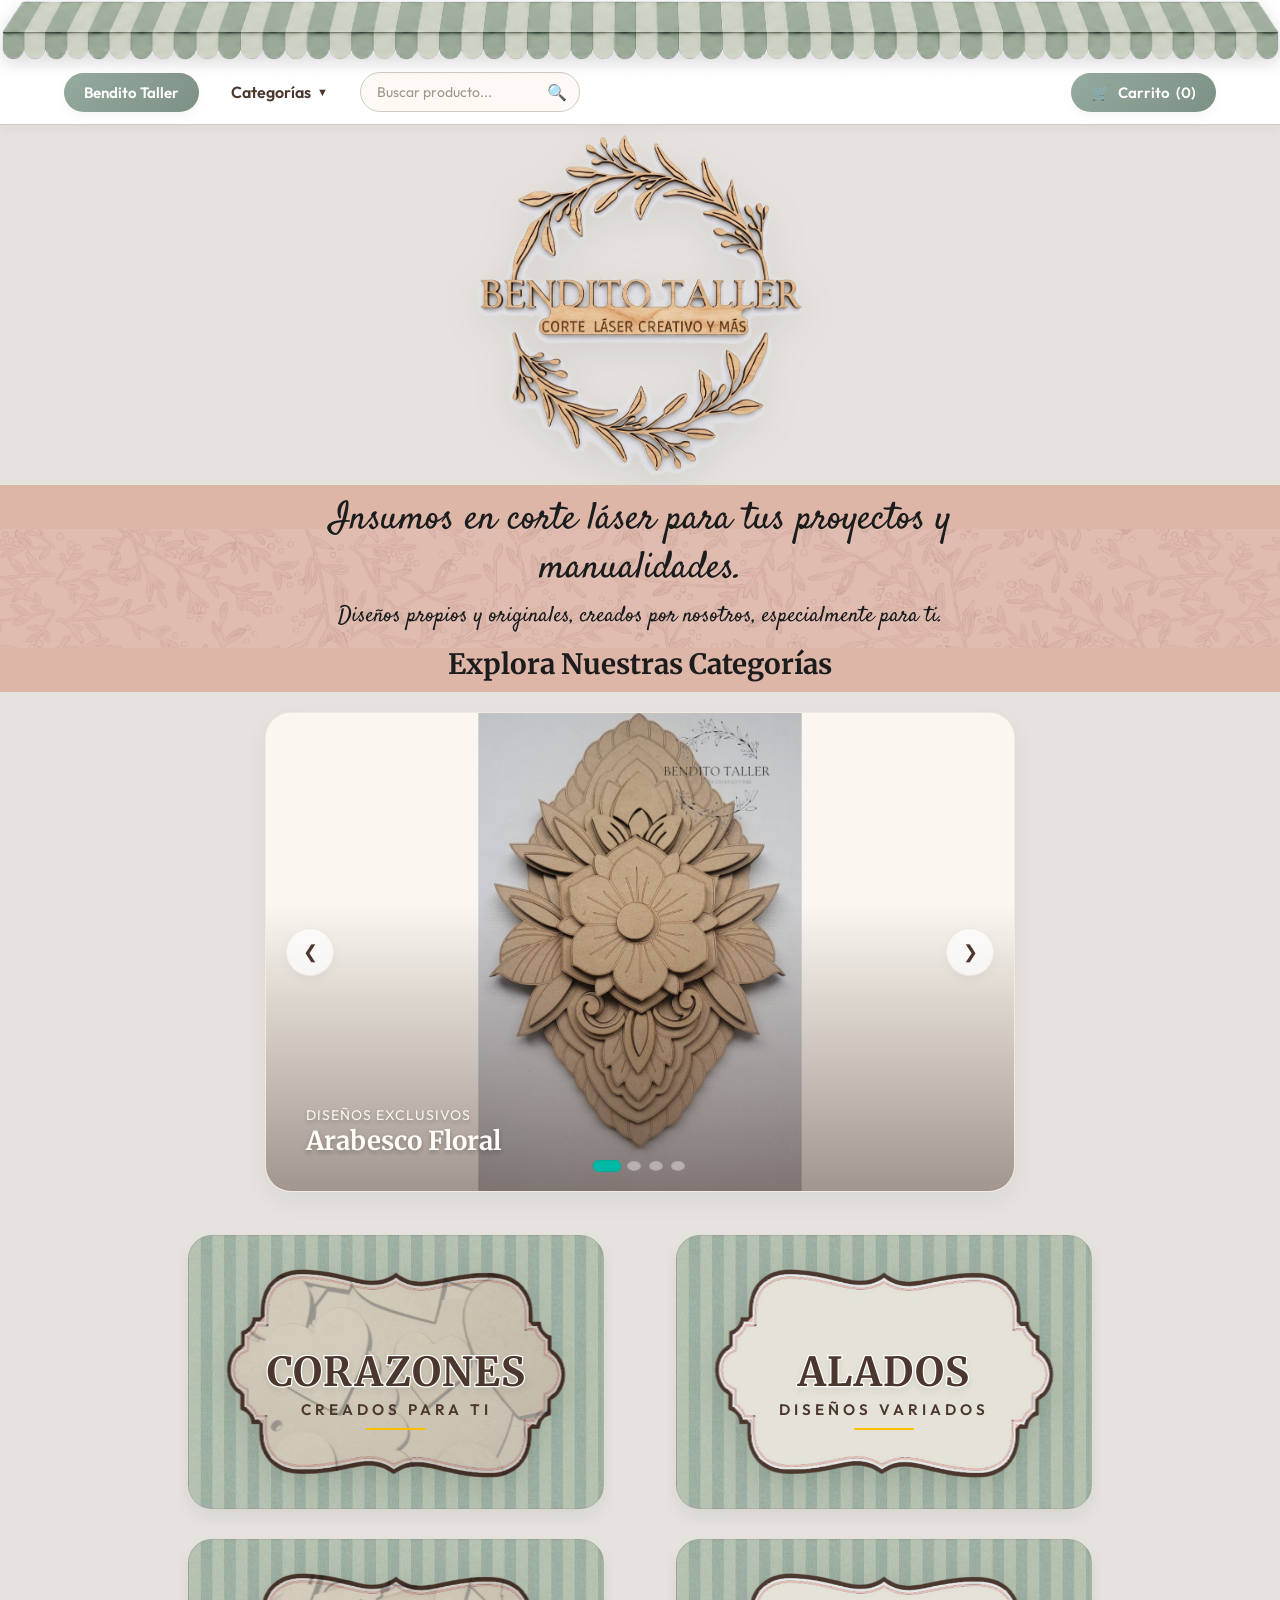
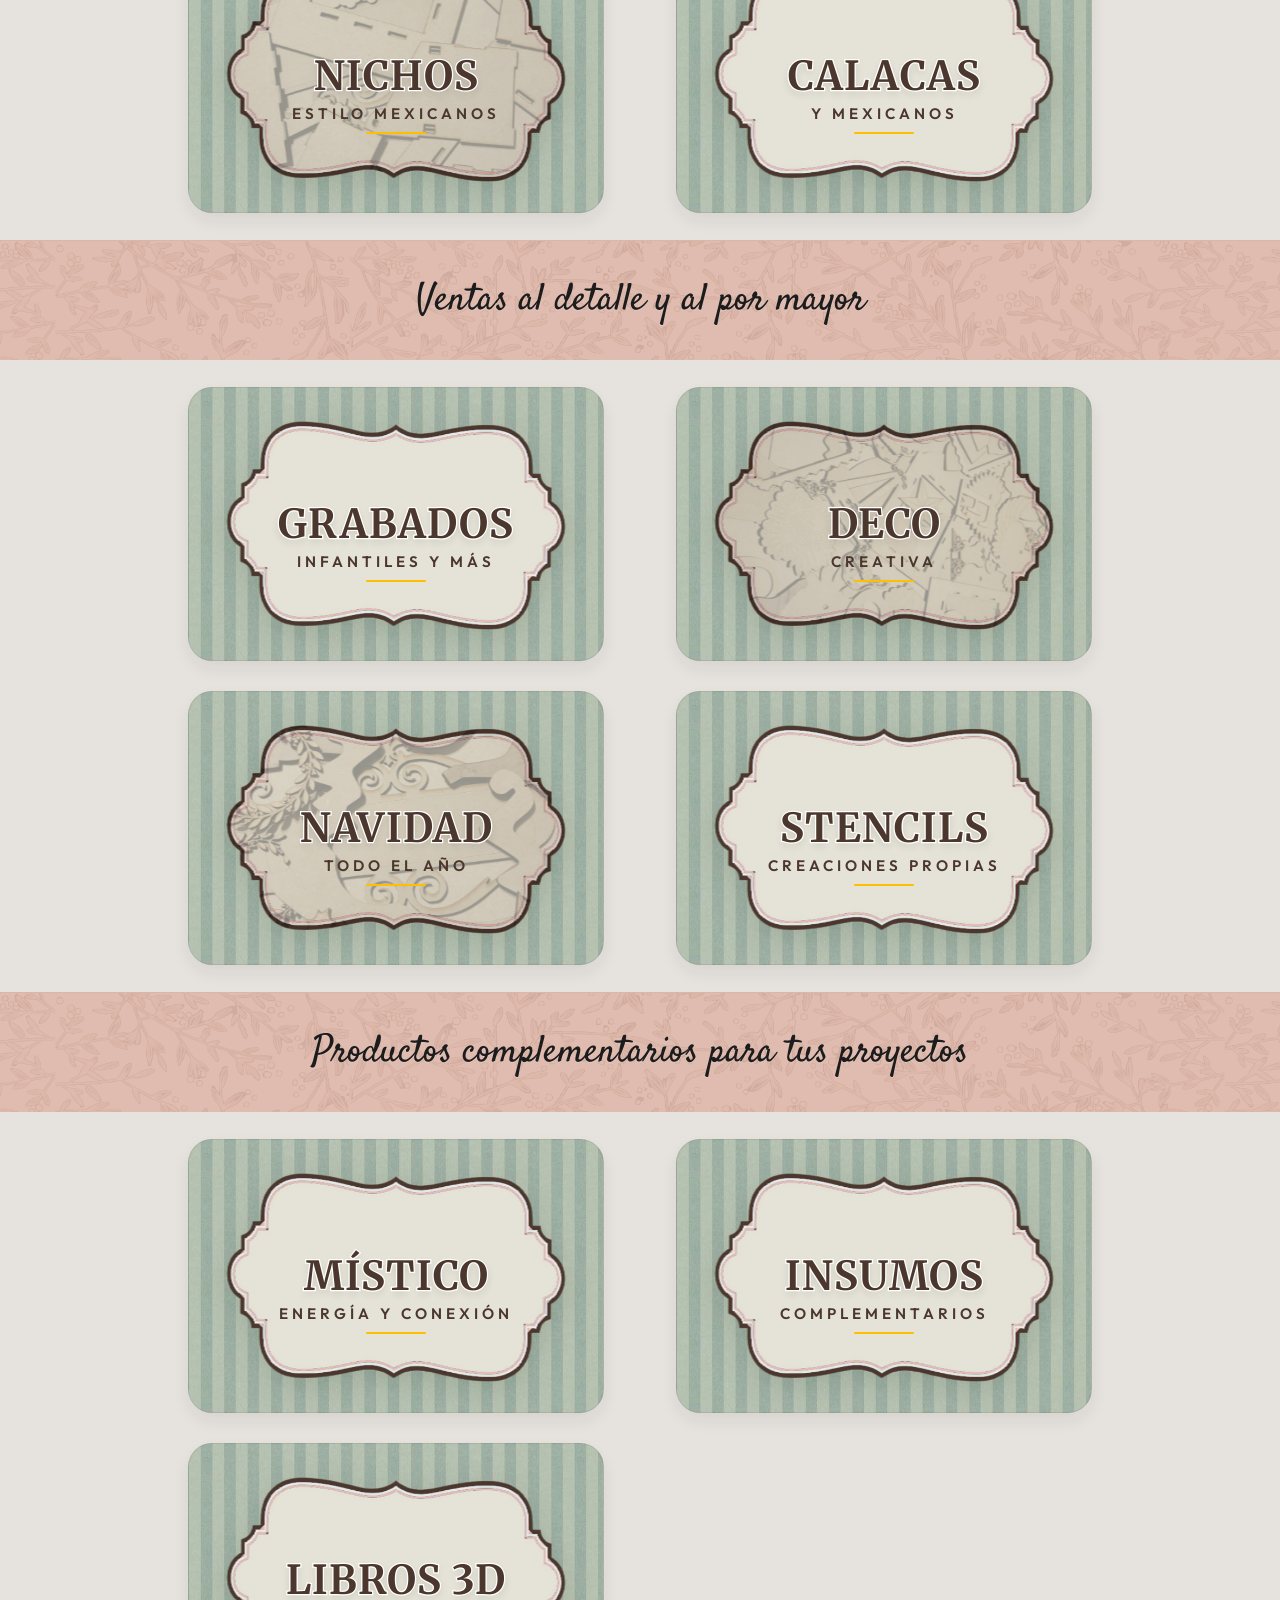
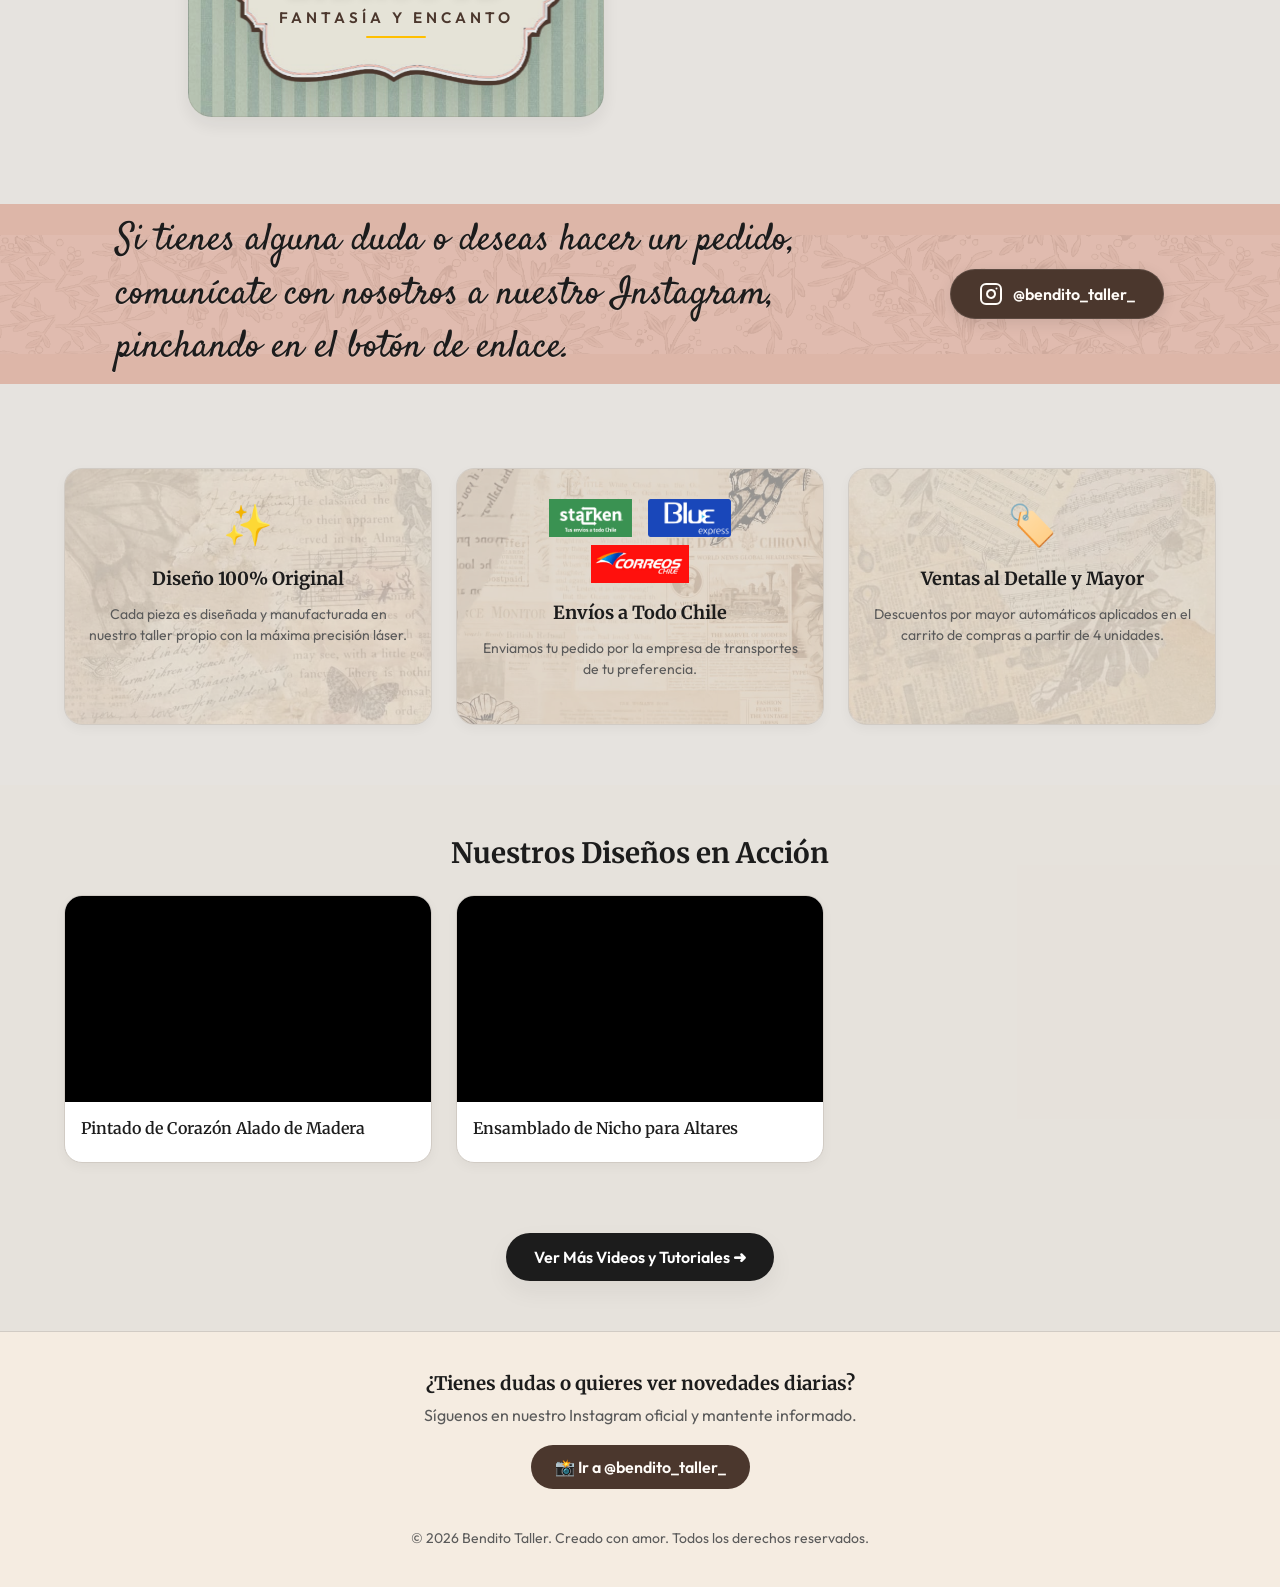
<file: index.html>
<!DOCTYPE html>
<html lang="es">
<head>
    <meta charset="UTF-8">
    <meta name="viewport" content="width=device-width, initial-scale=1.0">
    <title>Bendito Taller | Corte Láser Creativo y Más</title>
    
    <!-- Google Fonts Outfit -->
    <link rel="preconnect" href="https://fonts.googleapis.com">
    <link rel="preconnect" href="https://fonts.gstatic.com" crossorigin>
    <link href="https://fonts.googleapis.com/css2?family=Outfit:wght@300;400;600;800;900&family=Merriweather:wght@300;400;700;900&display=swap" rel="stylesheet">
    
    <link rel="stylesheet" href="styles.css">

</head>
<body>

    <!-- NAVBAR -->
    <nav class="main-navbar">
        <div class="nav-container">
            <div class="nav-left">
                <a href="index.html" class="nav-brand-btn">
                    Bendito Taller
                </a>
                
                <!-- Dropdown Categorías -->
                <div class="categories-dropdown">
                    <button class="dropdown-btn" onclick="toggleDropdown(event)">
                        Categorías <span class="arrow-down">▼</span>
                    </button>
                    <div class="dropdown-content" id="categoriesDropdownContent">
                        <!-- Categorías dinámicas cargadas por script.js -->
                    </div>
                </div>

                <!-- Lupa / Buscador -->
                <div class="search-bar-container">
                    <input 
                        type="text" 
                        id="searchInput" 
                        placeholder="Buscar producto..." 
                        oninput="handleNavbarSearch()"
                        onkeydown="if(event.key === 'Enter') triggerSearch()"
                    >
                    <button class="search-btn" onclick="toggleSearchInput(event)" title="Buscar producto">🔍</button>
                </div>
            </div>
            
            <div class="nav-right-group" style="display: flex; align-items: center; gap: 12px;">
                <button class="nav-cart-btn" onclick="toggleCart()" onmouseenter="showCart()" onmouseleave="hideCart()" style="pointer-events: auto;">
                    <span class="cart-btn-icon" style="pointer-events: none;">🛒</span>
                    <div class="cart-btn-label" style="pointer-events: none;">
                        <span>Carrito</span>
                        <span id="cartCount">(0)</span>
                    </div>
                </button>
            </div>
        </div>
    </nav>

    <!-- HERO BANNER -->
    <!--
    <header class="hero-section" style="position: relative; display: flex; align-items: center; justify-content: center; background: transparent; padding: 0; border: none; overflow: hidden;">
        <img src="img/logo_transparente.gif" alt="Bendito Taller" style="position: relative; z-index: 2; height: 1200px; max-height: 90vh; width: auto; max-width: 95%; mix-blend-mode: multiply; display: block; margin: -120px auto;">
    </header>
    -->
    <header class="hero-section" style="position: relative; display: flex; align-items: center; justify-content: center; background: transparent; padding: 10px 0; border: none; overflow: hidden;">
        <img src="img/logo_madera_sin_fondo.png" alt="Bendito Taller" style="position: relative; z-index: 2; height: 340px; max-height: 40vh; width: auto; max-width: 90%; display: block; margin: 0 auto; filter: drop-shadow(0 10px 20px rgba(0,0,0,0.08));">
    </header>


    <!-- BANNER DECORATIVO (ESTILO PREMIUM REFLEJADO) - HISTORIAL GUARDADO -->
    <!--
    <div class="decor-banner-container" style="margin-top: 0; max-width: 100%; padding: 0;">
        <div class="decor-banner-custom" style="border-radius: 0; border-left: none; border-right: none;">
            <div class="banner-branches left-branches">
                <img src="img/rama1.png" alt="Rama Izquierda 1" class="branch-img branch-single">
                <img src="img/rama31.png" alt="Rama Izquierda 2" class="branch-img branch-second">
            </div>

            <div class="decor-banner-content">
                <h3 class="decor-banner-title">Insumos en corte láser para tus proyectos y manualidades.</h3>
                <p class="decor-banner-text">Diseños propios y originales, creados por nosotros, especialmente para ti.</p>
            </div>

            <div class="banner-branches right-branches">
                <img src="img/rama1.png" alt="Rama Derecha 1" class="branch-img branch-single">
                <img src="img/rama31.png" alt="Rama Derecha 2" class="branch-img branch-second">
            </div>
        </div>
    </div>
    -->

    <!-- NUEVO BANNER DECORATIVO CON PUNTOS INTERACTIVOS -->
    <div class="decor-banner-container" style="margin-top: 0; max-width: 100%; padding: 0;">
        <div class="dots-banner-container">
            <div class="dots-banner-content">
                <h3 class="dots-banner-title">Insumos en corte láser para tus proyectos y manualidades.</h3>
                <p class="dots-banner-text">Diseños propios y originales, creados por nosotros, especialmente para ti.</p>
                <h2 class="section-title" style="margin-top: 16px; margin-bottom: 0;">Explora Nuestras Categorías</h2>
            </div>
        </div>
    </div>

    <!-- EXPLORA CATEGORIAS -->
    <section id="catalog-section" class="container" style="padding-bottom: 60px;">
        
        <!-- CARRUSEL DE PRODUCTOS DESTACADOS -->
        <div class="carousel-container" onmouseenter="detenerAutoSlide()" onmouseleave="iniciarAutoSlide()">
            <div class="carousel-track" id="carouselTrack">
                <!-- Poblado dinámicamente por script.js -->
            </div>
            
            <!-- Botones de navegación -->
            <button class="carousel-arrow prev" onclick="moveCarousel(-1)" title="Anterior">❮</button>
            <button class="carousel-arrow next" onclick="moveCarousel(1)" title="Siguiente">❯</button>
            
            <!-- Indicadores -->
            <div class="carousel-dots" id="carouselDots"></div>
        </div>

        <div class="categories-grid" style="padding-bottom: 0;">
                    <a href="catalogo.html?category=corazones" class="category-card card-corazones">
                        <div class="card-inner">
                            <div class="card-bg"></div>
                            <div class="card-overlay"></div>
                            <div class="card-content">
                                <h2 data-text="CORAZONES">CORAZONES</h2>
                                <span class="subtitle">Creados para ti</span>
                                <div class="divider"></div>
                                <span class="explore">Explorar colección <span class="arrow">→</span></span>
                            </div>
                        </div>
                    </a>
                    
                    <a href="catalogo.html?category=corazones-alados" class="category-card">
                        <div class="card-inner">
                            <div class="card-bg"></div>
                            <div class="card-overlay"></div>
                            <div class="card-content">
                                <h2 data-text="ALADOS">ALADOS</h2>
                                <span class="subtitle">diseños variados</span>
                                <div class="divider"></div>
                                <span class="explore">Explorar colección <span class="arrow">→</span></span>
                            </div>
                        </div>
                    </a>

                    <a href="catalogo.html?category=nichos-y-altares" class="category-card card-nichos">
                        <div class="card-inner">
                            <div class="card-bg"></div>
                            <div class="card-overlay"></div>
                            <div class="card-content">
                                <h2 data-text="NICHOS">NICHOS</h2>
                                <span class="subtitle">estilo mexicanos</span>
                                <div class="divider"></div>
                                <span class="explore">Explorar colección <span class="arrow">→</span></span>
                            </div>
                        </div>
                    </a>

                    <a href="catalogo.html?category=mexicanos-y-calacas" class="category-card">
                        <div class="card-inner">
                            <div class="card-bg"></div>
                            <div class="card-overlay"></div>
                            <div class="card-content">
                                <h2 data-text="CALACAS">CALACAS</h2>
                                <span class="subtitle">y mexicanos</span>
                                <div class="divider"></div>
                                <span class="explore">Explorar colección <span class="arrow">→</span></span>
                            </div>
                        </div>
                    </a>
                </div>

                <!-- PRIMER BANNER REPETIDO -->
                <div class="decor-banner-container" style="margin: 24px 0; max-width: 100%; padding: 0;">
                    <div class="dots-banner-container">
                        <div class="dots-banner-content">
                            <h3 class="dots-banner-title" style="margin: 0;">Ventas al detalle y al por mayor</h3>
                        </div>
                    </div>
                </div>

                <div class="categories-grid" style="padding-top: 0; padding-bottom: 0;">
                    <a href="catalogo.html?category=grabados" class="category-card">
                        <div class="card-inner">
                            <div class="card-bg"></div>
                            <div class="card-overlay"></div>
                            <div class="card-content">
                                <h2 data-text="GRABADOS">GRABADOS</h2>
                                <span class="subtitle">infantiles y más</span>
                                <div class="divider"></div>
                                <span class="explore">Explorar colección <span class="arrow">→</span></span>
                            </div>
                        </div>
                    </a>

                    <a href="catalogo.html?category=deco" class="category-card card-deco">
                        <div class="card-inner">
                            <div class="card-bg"></div>
                            <div class="card-overlay"></div>
                            <div class="card-content">
                                <h2 data-text="DECO">DECO</h2>
                                <span class="subtitle">creativa</span>
                                <div class="divider"></div>
                                <span class="explore">Explorar colección <span class="arrow">→</span></span>
                            </div>
                        </div>
                    </a>

                    <a href="catalogo.html?category=navidad" class="category-card card-navidad">
                        <div class="card-inner">
                            <div class="card-bg"></div>
                            <div class="card-overlay"></div>
                            <div class="card-content">
                                <h2 data-text="NAVIDAD">NAVIDAD</h2>
                                <span class="subtitle">todo el año</span>
                                <div class="divider"></div>
                                <span class="explore">Explorar colección <span class="arrow">→</span></span>
                            </div>
                        </div>
                    </a>

                    <a href="catalogo.html?category=stencil" class="category-card">
                        <div class="card-inner">
                            <div class="card-bg"></div>
                            <div class="card-overlay"></div>
                            <div class="card-content">
                                <h2 data-text="STENCILS">STENCILS</h2>
                                <span class="subtitle">creaciones propias</span>
                                <div class="divider"></div>
                                <span class="explore">Explorar colección <span class="arrow">→</span></span>
                            </div>
                        </div>
                    </a>
                </div>

                <!-- SEGUNDO BANNER REPETIDO -->
                <div class="decor-banner-container" style="margin: 24px 0; max-width: 100%; padding: 0;">
                    <div class="dots-banner-container">
                        <div class="dots-banner-content">
                            <h3 class="dots-banner-title" style="margin: 0;">Productos complementarios para tus proyectos</h3>
                        </div>
                    </div>
                </div>

                <div class="categories-grid" style="padding-top: 0;">
                    <a href="catalogo.html?category=mistico-y-mas" class="category-card card-mistico">
                        <div class="card-inner">
                            <div class="card-bg"></div>
                            <div class="card-overlay"></div>
                            <div class="card-content">
                                <h2 data-text="MÍSTICO">MÍSTICO</h2>
                                <span class="subtitle">energía y conexión</span>
                                <div class="divider"></div>
                                <span class="explore">Explorar colección <span class="arrow">→</span></span>
                            </div>
                        </div>
                    </a>

                    <a href="catalogo.html?category=otros-insumos" class="category-card">
                        <div class="card-inner">
                            <div class="card-bg"></div>
                            <div class="card-overlay"></div>
                            <div class="card-content">
                                <h2 data-text="INSUMOS">INSUMOS</h2>
                                <span class="subtitle">complementarios</span>
                                <div class="divider"></div>
                                <span class="explore">Explorar colección <span class="arrow">→</span></span>
                            </div>
                        </div>
                    </a>

                    <a href="catalogo.html?category=libros-3d" class="category-card">
                        <div class="card-inner">
                            <div class="card-bg"></div>
                            <div class="card-overlay"></div>
                            <div class="card-content">
                                <h2 data-text="LIBROS 3D">LIBROS 3D</h2>
                                <span class="subtitle">fantasía y encanto</span>
                                <div class="divider"></div>
                                <span class="explore">Explorar colección <span class="arrow">→</span></span>
                            </div>
                        </div>
                    </a>
                </div>

                <!-- TERCER BANNER REPETIDO (INSTAGRAM) -->
                <div class="decor-banner-container" style="margin: 24px 0; max-width: 100%; padding: 0;">
                    <div class="dots-banner-container">
                        <div class="dots-banner-content instagram-banner-content">
                            <h3 class="dots-banner-title" style="margin: 0; line-height: 1.4;">
                                Si tienes alguna duda o deseas hacer un pedido, comunícate con nosotros a nuestro Instagram, pinchando en el botón de enlace.
                            </h3>
                            <a href="https://www.instagram.com/bendito_taller_/" target="_blank" class="banner-insta-btn">
                                <svg width="24" height="24" viewBox="0 0 24 24" fill="none" stroke="currentColor" stroke-width="2" stroke-linecap="round" stroke-linejoin="round" style="display: block;">
                                    <rect x="2" y="2" width="20" height="20" rx="5" ry="5"></rect>
                                    <path d="M16 11.37A4 4 0 1 1 12.63 8 4 4 0 0 1 16 11.37z"></path>
                                    <line x1="17.5" y1="6.5" x2="17.51" y2="6.5"></line>
                                </svg>
                                <span>@bendito_taller_</span>
                            </a>
                        </div>
                    </div>
                </div>
    </section>



    <!-- CARACTERISTICAS CLAVE -->
    <section class="features-section">
        <div class="feature-card">
            <div class="feature-icon">✨</div>
            <h3 class="feature-title">Diseño 100% Original</h3>
            <p class="feature-desc">Cada pieza es diseñada y manufacturada en nuestro taller propio con la máxima precisión láser.</p>
        </div>
        <div class="feature-card">
            <div class="shipping-logos-container">
                <div class="shipping-logos-row">
                    <img src="img/logo_starken.png" alt="Starken" class="shipping-logo">
                    <img src="img/Logo-Blue.png" alt="Blue Express" class="shipping-logo">
                </div>
                <div class="shipping-logos-row">
                    <img src="img/correos-chile-logo1.jpg" alt="Correos de Chile" class="shipping-logo correos-logo">
                </div>
            </div>
            <h3 class="feature-title">Envíos a Todo Chile</h3>
            <p class="feature-desc">Enviamos tu pedido por la empresa de transportes de tu preferencia.</p>
        </div>
        <div class="feature-card">
            <div class="feature-icon">🏷️</div>
            <h3 class="feature-title">Ventas al Detalle y Mayor</h3>
            <p class="feature-desc">Descuentos por mayor automáticos aplicados en el carrito de compras a partir de 4 unidades.</p>
        </div>
    </section>

    <!-- FEATURED VIDEOS -->
    <section style="background: rgba(229, 218, 203, 0.2); padding: 50px 0;">
        <div class="container">
            <h2 class="section-title" style="margin-top: 0;">Nuestros Diseños en Acción</h2>
            <div class="videos-grid">
                <!-- Video 1 -->
                <div class="video-card">
                    <div class="video-container">
                        <iframe src="https://www.youtube.com/embed/8gl6JiQ3Dws" frameborder="0" allow="accelerometer; autoplay; clipboard-write; encrypted-media; gyroscope; picture-in-picture" allowfullscreen></iframe>
                    </div>
                    <div class="video-info">
                        <h4 class="video-title">Pintado de Corazón Alado de Madera</h4>
                    </div>
                </div>
                <!-- Video 2 -->
                <div class="video-card">
                    <div class="video-container">
                        <iframe src="https://www.youtube.com/embed/f9b9mxGQV_4" frameborder="0" allow="accelerometer; autoplay; clipboard-write; encrypted-media; gyroscope; picture-in-picture" allowfullscreen></iframe>
                    </div>
                    <div class="video-info">
                        <h4 class="video-title">Ensamblado de Nicho para Altares</h4>
                    </div>
                </div>
            </div>
            <div style="text-align: center; margin-top: 10px;">
                <a href="videos.html" class="hero-btn" style="background: var(--text-main);">Ver Más Videos y Tutoriales ➜</a>
            </div>
        </div>
    </section>

    <!-- INSTAGRAM FOOTER -->
    <footer class="insta-footer">
        <h3 style="margin: 0 0 10px 0;">¿Tienes dudas o quieres ver novedades diarias?</h3>
        <p style="color: var(--text-muted); margin: 0 0 20px 0;">Síguenos en nuestro Instagram oficial y mantente informado.</p>
        <a href="https://www.instagram.com/bendito_taller_/" target="_blank" class="insta-btn">
            📸 Ir a @bendito_taller_
        </a>
        <div style="margin-top: 40px; font-size: 14px; color: var(--text-muted);">
            © 2026 Bendito Taller. Creado con amor. Todos los derechos reservados.
        </div>
    </footer>

    <!-- PANEL CARRITO DRAWER (Lado derecho inferior) -->
    <div id="cartPanel" onmouseenter="showCart()" onmouseleave="hideCart()" style="display: none;">
        <div style="display: flex; justify-content: space-between; align-items: center; border-bottom: 2px solid var(--border-color); padding-bottom: 12px; margin-bottom: 12px;">
            <h2 style="margin: 0; font-size: 20px; font-weight: 700; font-family: var(--font-serif);">Tu Pedido</h2>
            <button onclick="toggleCart()" style="border: none; background: rgba(75, 55, 45, 0.05); font-size: 16px; cursor: pointer; width: 32px; height: 32px; border-radius: 50%; display: flex; align-items: center; justify-content: center; color: var(--text-main);">✕</button>
        </div>

        <div class="cart-items-list" id="cartItems">
            <!-- Items del carrito -->
        </div>

        <div id="cartTotal">
            <span>Total:</span>
            <span>$0</span>
        </div>

        <button class="modal-btn-primary" onclick="location.href='carrito.html'" style="margin-top: 16px;">
            📋 Revisar Pedido y Enviar Cotización
        </button>

        <button class="modal-btn-secondary" onclick="vaciarCarrito()" style="margin-top: 10px; background: var(--danger-gradient); color: white;">
            🗑 Vaciar Carrito
        </button>
    </div>

    <!-- TOAST AVISO -->
    <div id="toast">
        ✔ Agregado al pedido
    </div>

    <!-- SCRIPTS -->
    <script src="productos.js"></script>
    <script src="cart-shared.js"></script>
    <script src="script.js"></script>
    <script>
        // Intersection Observer para efecto hover automático al escrolear en celulares
        function initMobileObserver() {
            if (window.innerWidth <= 768) {
                const cards = document.querySelectorAll(".category-card");
                
                const observerOptions = {
                    root: null,
                    rootMargin: "-35% 0px -35% 0px",
                    threshold: 0.2
                };
                
                const observer = new IntersectionObserver((entries) => {
                    entries.forEach(entry => {
                        if (entry.isIntersecting) {
                            entry.target.classList.add("active");
                        } else {
                            entry.target.classList.remove("active");
                        }
                    });
                }, observerOptions);
                
                cards.forEach(card => observer.observe(card));
            }
        }

        if (document.readyState === "loading") {
            document.addEventListener("DOMContentLoaded", initMobileObserver);
        } else {
            initMobileObserver();
        }
    </script>
</body>
</html>
</file>
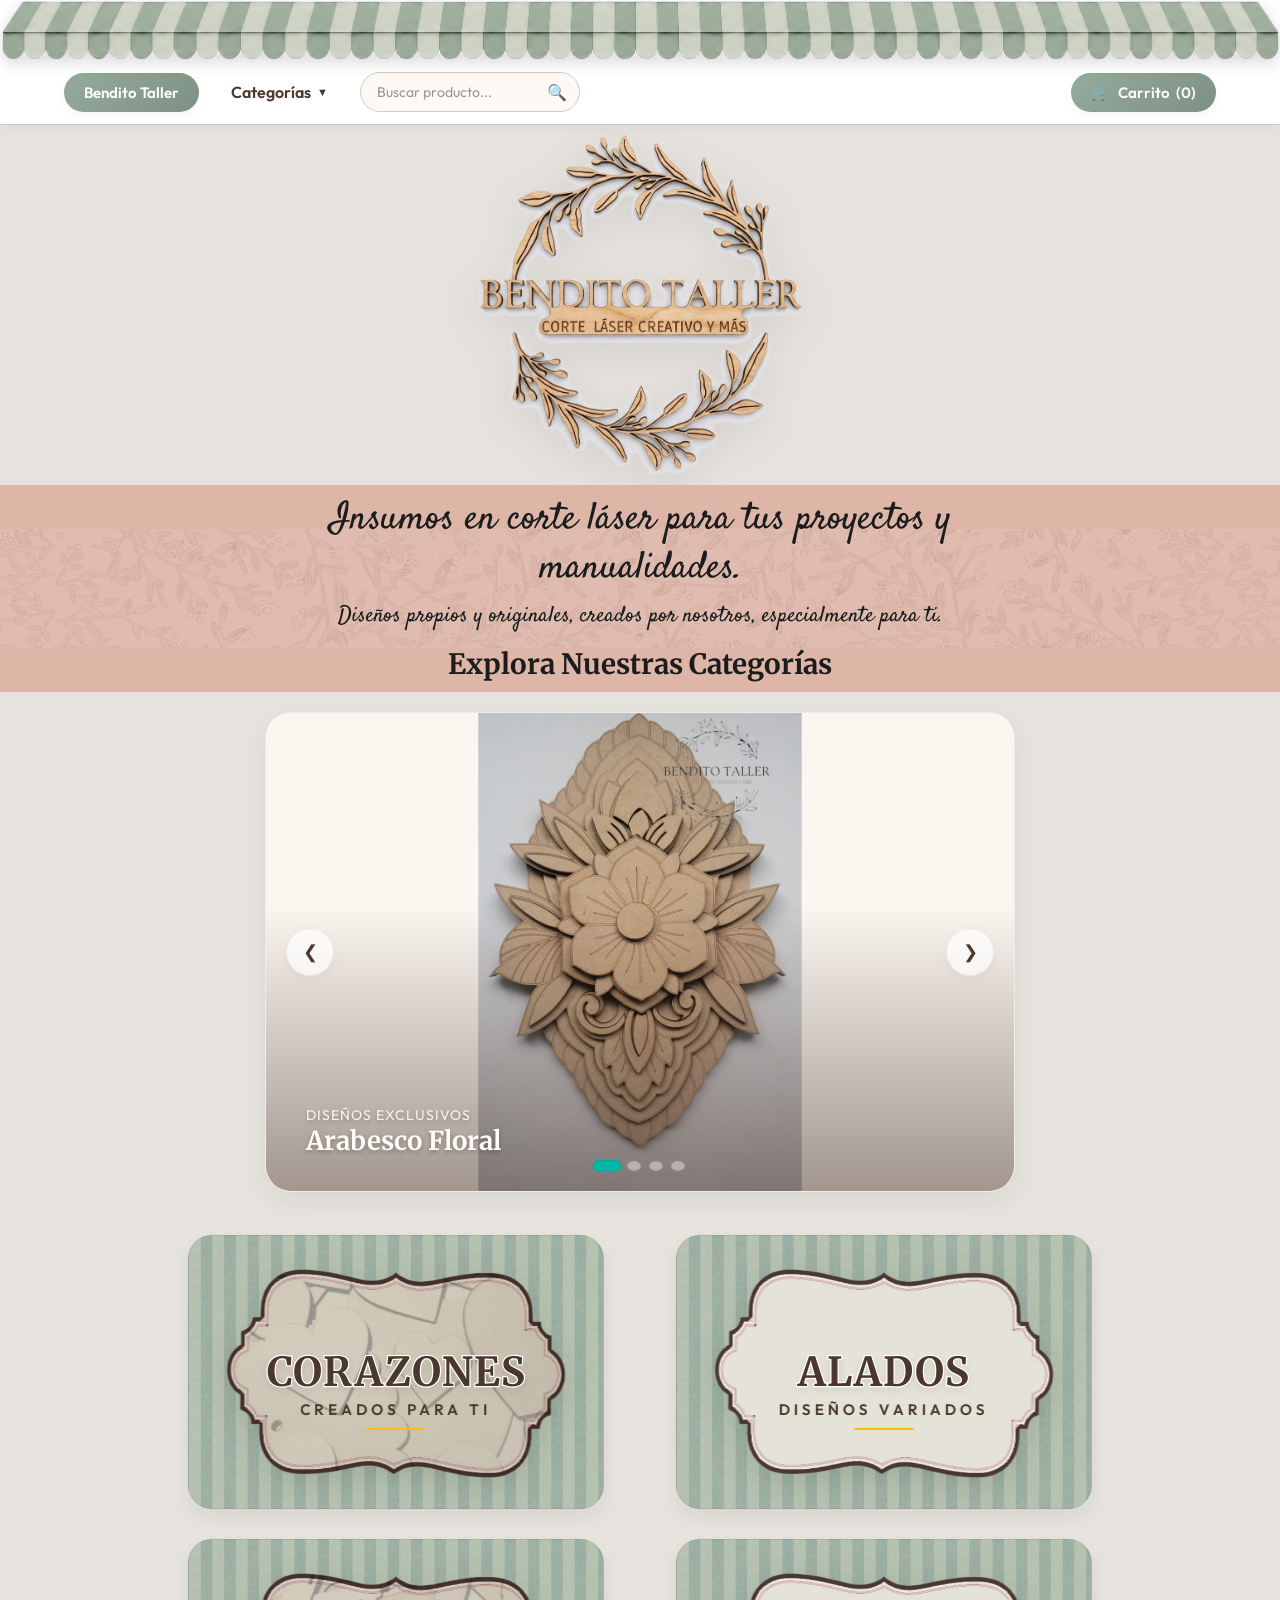
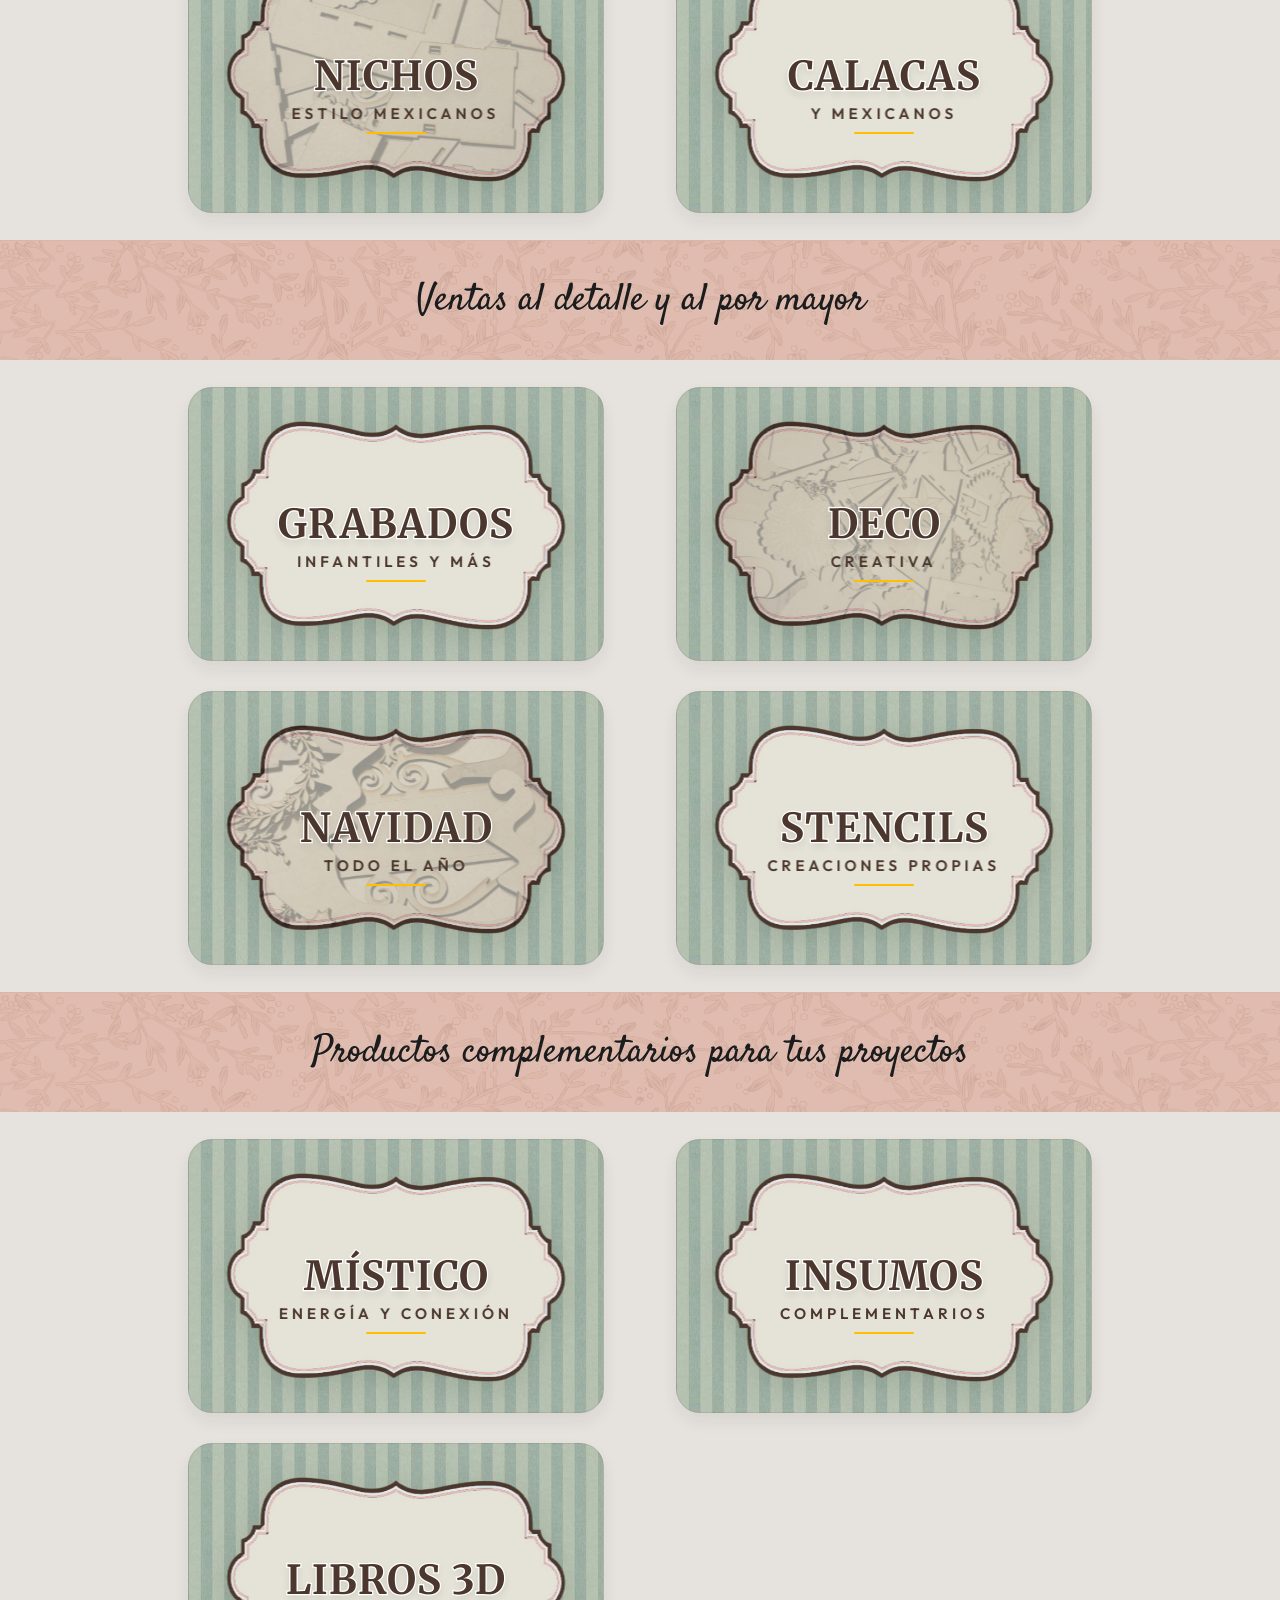
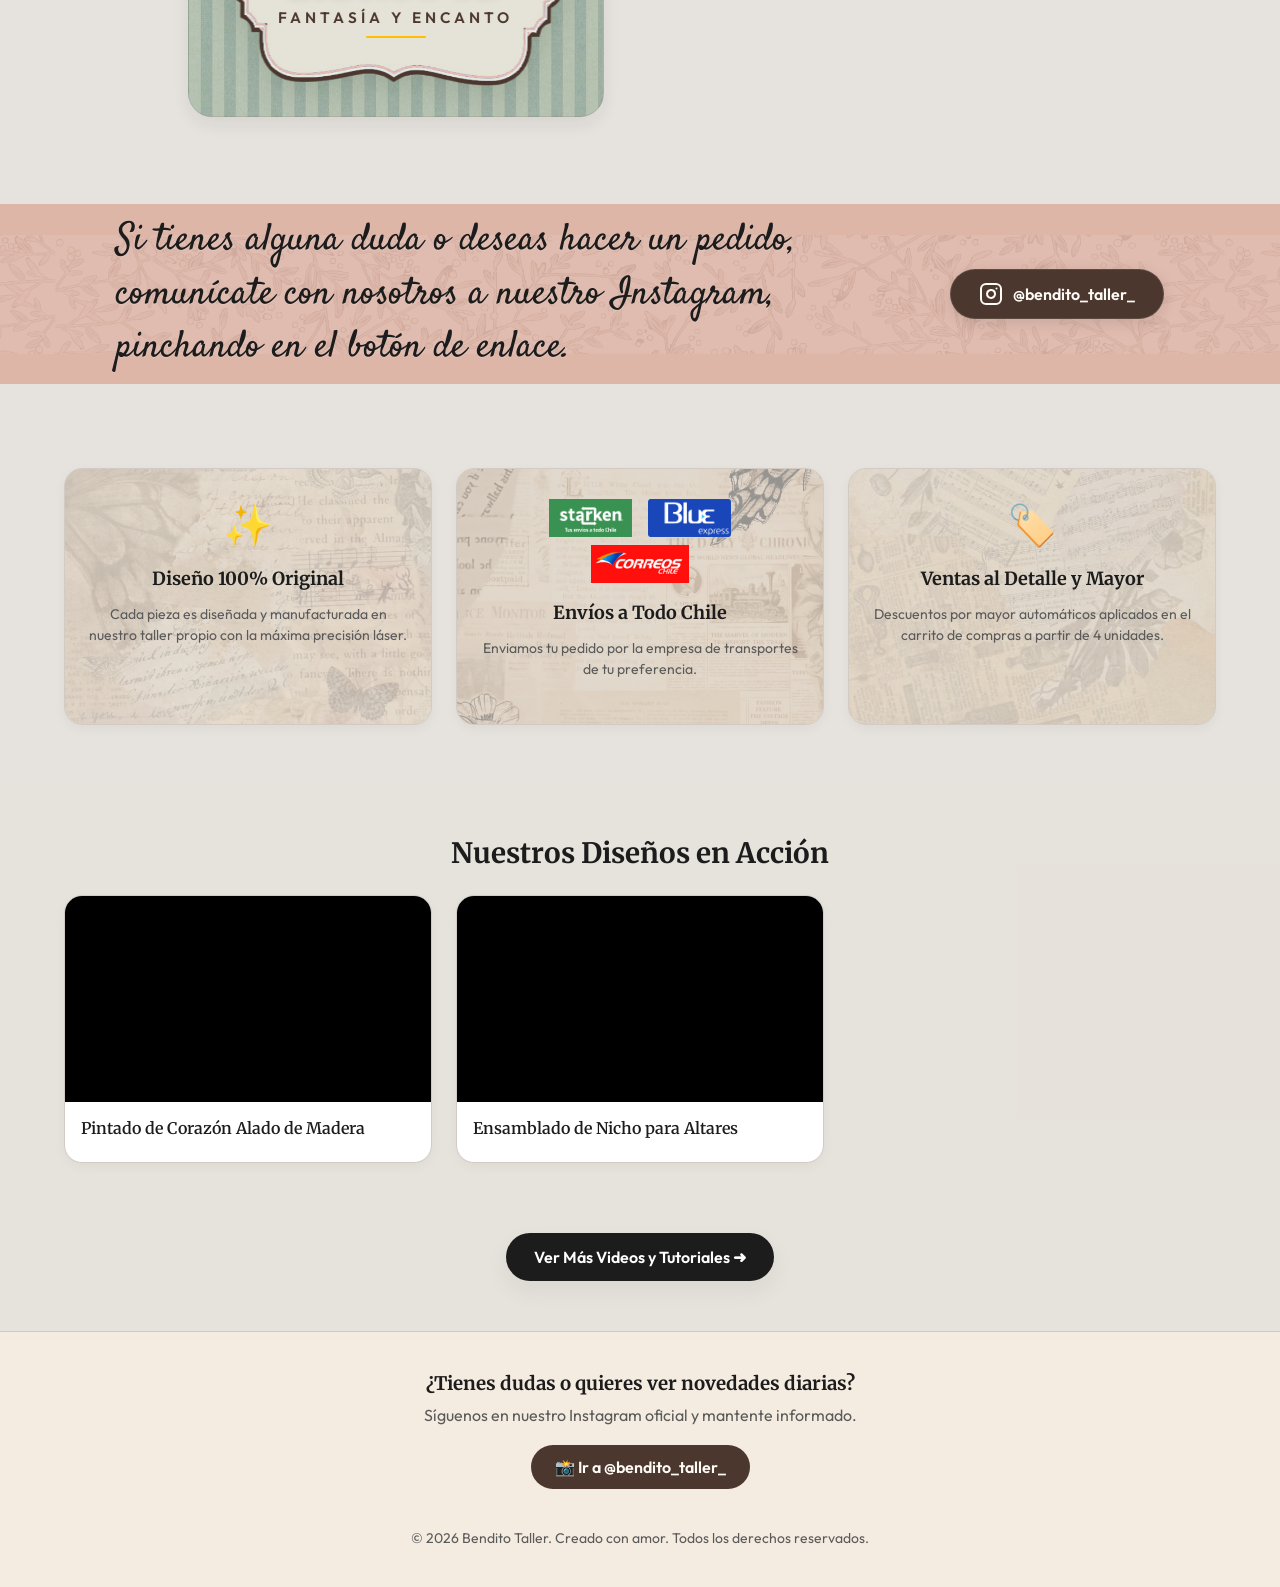
<file: add.html>
<!DOCTYPE html>
<html lang="es">
<head>
    <meta charset="UTF-8">
    <meta name="viewport" content="width=device-width, initial-scale=1.0">
    <title>Redireccionando... | Bendito Taller</title>
</head>
<body style="font-family: Arial, sans-serif; text-align: center; padding: 50px; background-color: #fffcf8; color: #4b372d;">
    
    <div style="font-size: 40px; margin-bottom: 20px;">🛍️</div>
    <h2>Cargando selector de producto...</h2>
    <p>Por favor espera un momento.</p>

    <!-- Cargar base de datos para validar IDs antes de redirigir -->
    <script src="productos.js"></script>
    <script>
        const params = new URLSearchParams(window.location.search);
        
        // Soporta tanto ?id=CA10 como ?producto=CA10 de enlaces antiguos y nuevos
        const originalId = params.get("id") || params.get("producto") || "";
        
        // Normalizar ID antiguo a minúsculas y sin caracteres especiales (ej: reno-base -> renobase)
        let cleanId = originalId.toLowerCase().replace(/[^a-z0-9]/g, "");

        // Guardar el referrer original de Google Sites (si existe) para saber a qué subpágina específica volver
        if (document.referrer && (document.referrer.includes("bendito-taller") || document.referrer.includes("benditotaller") || document.referrer.includes("google.com"))) {
            sessionStorage.setItem("referrerSites", document.referrer);
        } else {
            sessionStorage.setItem("referrerSites", "https://sites.google.com/view/bendito-taller/p%C3%A1gina-principal");
        }
        sessionStorage.setItem("fromSites", "true");

        // Validar si existe en la base de datos de productos.js
        if (cleanId && productos[cleanId]) {
            window.location.href = `index.html?producto=${cleanId}`;
        } else {
            let encontrado = false;
            
            // Solo buscar coincidencia parcial si cleanId no está vacío
            if (cleanId) {
                for (let key in productos) {
                    if (key.includes(cleanId) || cleanId.includes(key)) {
                        window.location.href = `index.html?producto=${key}`;
                        encontrado = true;
                        break;
                    }
                }
            }
            
            // Fallback: Redirigir a la raíz si no hay coincidencia
            if (!encontrado) {
                window.location.href = "index.html";
            }
        }
    </script>
</body>
</html>
</file>
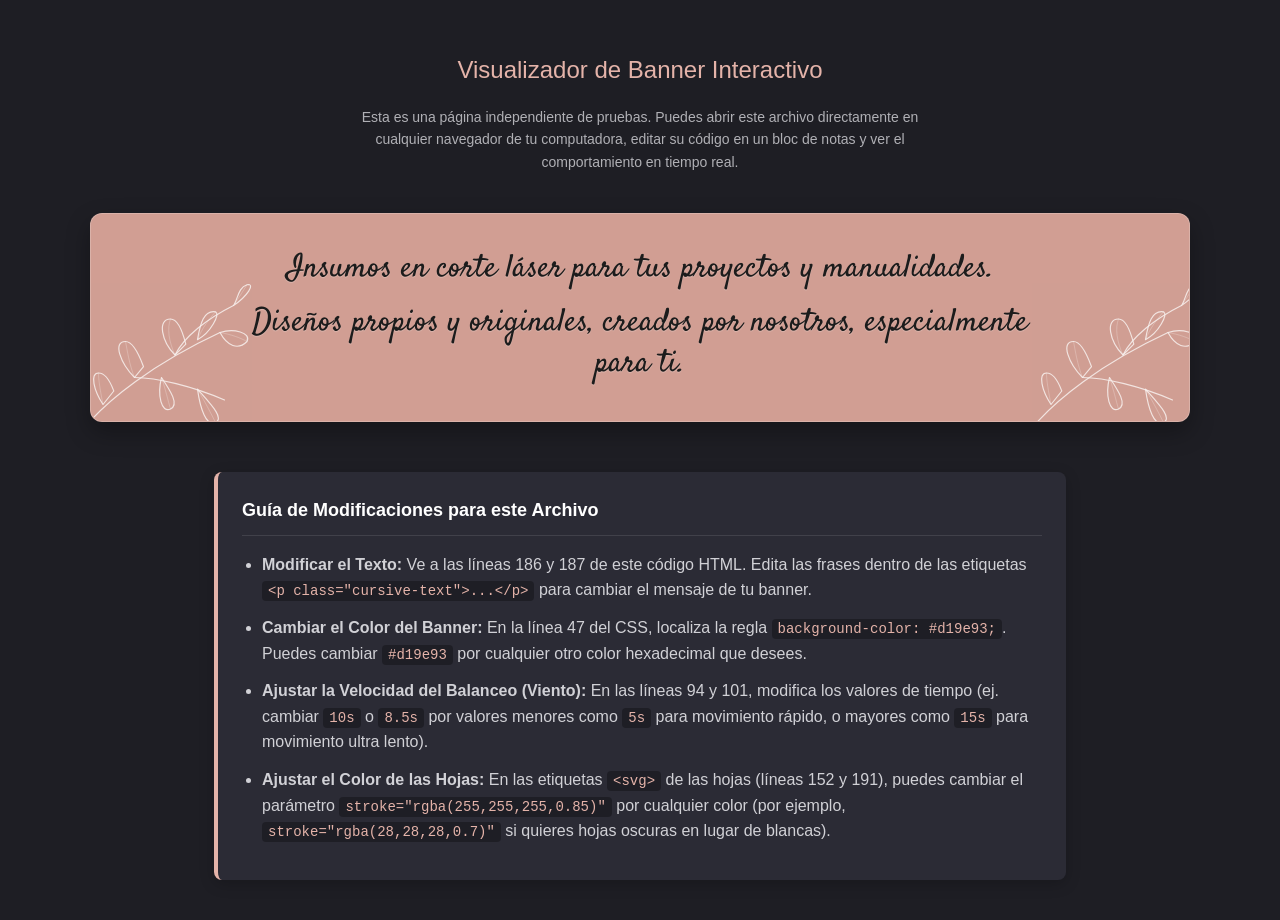
<file: banner_demo.html>
<!DOCTYPE html>
<html lang="es">
<head>
    <meta charset="UTF-8">
    <meta name="viewport" content="width=device-width, initial-scale=1.0">
    <title>Demo e Instrucciones: Banner Personalizable con Hojas Animadas</title>
    <!-- Importamos la tipografía cursiva "Satisfy" desde Google Fonts -->
    <link href="https://fonts.googleapis.com/css2?family=Satisfy&display=swap" rel="stylesheet">
    
    <style>
        /* ==========================================
           ESTILOS GENERALES DE LA PÁGINA DE PREVIO
           ========================================== */
        body {
            background-color: #1e1e24; /* Fondo oscuro para resaltar el banner beige/rosado */
            color: #ffffff;
            font-family: 'Segoe UI', Tahoma, Geneva, Verdana, sans-serif;
            margin: 0;
            padding: 40px 20px;
            display: flex;
            flex-direction: column;
            align-items: center;
            justify-content: center;
            min-height: 90vh;
        }

        h1 {
            font-weight: 400;
            font-size: 24px;
            margin-bottom: 8px;
            color: #e4b3a9;
        }

        p.instructions-tag {
            color: #b0b0b5;
            font-size: 14px;
            margin-bottom: 40px;
            text-align: center;
            max-width: 600px;
            line-height: 1.6;
        }

        /* ==========================================
           1. CONTENEDOR DEL BANNER (PERSONALIZABLE)
           ========================================== */
        .decor-banner {
            /* Puedes cambiar el color de fondo aquí (color rosado viejo) */
            background-color: #d19e93; 
            
            position: relative;
            width: 100%;
            max-width: 1100px;
            min-height: 140px;
            border-radius: 12px;
            display: flex;
            justify-content: center;
            align-items: center;
            overflow: hidden;
            box-shadow: 0 10px 25px rgba(0,0,0,0.3);
            border: 1px solid rgba(255, 255, 255, 0.2);
            padding: 35px 24px;
            box-sizing: border-box;
            transition: transform 0.3s ease, box-shadow 0.3s ease;
        }

        /* Efecto al pasar el cursor sobre el banner entero */
        .decor-banner:hover {
            transform: translateY(-2px);
            box-shadow: 0 14px 35px rgba(0,0,0,0.4);
        }

        /* ==========================================
           2. CAPA DE TEXTO (EDITABLE)
           ========================================== */
        .decor-banner-content {
            text-align: center;
            z-index: 2; /* Garantiza que el texto quede por encima de los tallos de las hojas */
            max-width: 75%; /* Evita que el texto choque con las hojas de los costados */
            pointer-events: none; /* Permite clicks a través del texto */
        }

        .cursive-text {
            font-family: 'Satisfy', cursive;
            color: #1c1c1c; /* Letra carbón oscura del Google Sites original */
            font-size: 32px;
            margin: 0 0 12px 0;
            line-height: 1.3;
            text-shadow: 0 1px 1px rgba(255, 255, 255, 0.25);
        }

        .cursive-text:last-child {
            margin-bottom: 0;
        }

        /* ==========================================
           3. HOJAS DECORATIVAS (VECTORES SVG)
           ========================================== */
        .decor-leaf {
            position: absolute;
            bottom: -15px;
            width: 180px;
            height: 180px;
            pointer-events: none; /* No interfieren con el puntero */
            z-index: 1;
            opacity: 0.85;
            transition: opacity 0.4s ease, filter 0.4s ease;
        }

        /* Resplandor interactivo de las hojas al pasar el mouse por el banner */
        .decor-banner:hover .decor-leaf {
            opacity: 1;
            filter: drop-shadow(0 0 6px rgba(255, 255, 255, 0.5));
        }

        /* Configuración específica de la rama izquierda */
        .decor-leaf-left {
            left: -15px;
            transform-origin: 5% 95%; /* Pivote exacto en la base de la rama (eje de rotación) */
            animation: sway-left 10s ease-in-out infinite;
        }

        /* Configuración específica de la rama derecha */
        .decor-leaf-right {
            right: -15px;
            transform-origin: 5% 95%; /* Mismo pivote local. CSS scaleX se encarga del espejo */
            animation: sway-right 8.5s ease-in-out infinite;
            animation-delay: -2.3s; /* Desfase inicial para romper la simetría robótica */
        }

        /* ==========================================
           4. ANIMACIONES CSS (@KEYFRAMES)
           ========================================== */
        /* Animación Rama Izquierda: Imita ráfagas y balanceo suave */
        @keyframes sway-left {
            0%, 100% {
                transform: rotate(0deg) scale(1) translateY(0);
            }
            30% {
                transform: rotate(3.5deg) scale(1.01) translateY(-2px) translateX(0.5px);
            }
            65% {
                transform: rotate(0.8deg) scale(0.99) translateY(0.5px);
            }
            82% {
                transform: rotate(4.2deg) scale(1.015) translateY(-2.5px) translateX(1px);
            }
        }

        /* Animación Rama Derecha: Reflejada e independiente */
        @keyframes sway-right {
            0%, 100% {
                transform: scaleX(-1) rotate(10deg) scale(1) translateY(0);
            }
            35% {
                transform: scaleX(-1) rotate(13.5deg) scale(1.015) translateY(-2.5px) translateX(-0.5px);
            }
            60% {
                transform: scaleX(-1) rotate(9.2deg) scale(0.99) translateY(0.5px);
            }
            84% {
                transform: scaleX(-1) rotate(14.5deg) scale(1.01) translateY(-1.8px) translateX(-1px);
            }
        }

        /* ==========================================
           5. ADAPTABILIDAD EN MÓVILES (RESPONSIVE)
           ========================================== */
        @media (max-width: 768px) {
            .decor-banner {
                padding: 40px 16px;
            }
            .cursive-text {
                font-size: 21px; /* Letra más chica para evitar que se desborde */
            }
            .decor-leaf {
                width: 120px; /* Hojas más pequeñas en celulares */
                height: 120px;
                opacity: 0.5; /* Más tenues para no tapar el texto estrecho */
            }
        }

        /* ==========================================
           GUÍA DE MODIFICACIONES (PANEL DE AYUDA)
           ========================================== */
        .help-panel {
            background-color: #2b2b35;
            border-left: 4px solid #e4b3a9;
            padding: 24px;
            border-radius: 8px;
            max-width: 800px;
            margin-top: 50px;
            box-shadow: 0 4px 15px rgba(0,0,0,0.2);
            line-height: 1.6;
        }

        .help-panel h2 {
            font-size: 18px;
            margin-top: 0;
            color: #ffffff;
            border-bottom: 1px solid rgba(255,255,255,0.1);
            padding-bottom: 10px;
        }

        .help-panel ul {
            padding-left: 20px;
            margin-bottom: 0;
        }

        .help-panel li {
            margin-bottom: 12px;
            color: #d1d1d6;
        }

        .help-panel code {
            background-color: rgba(0,0,0,0.3);
            color: #e4b3a9;
            padding: 2px 6px;
            border-radius: 4px;
            font-family: 'Courier New', Courier, monospace;
            font-size: 14px;
        }
    </style>
</head>
<body>

    <h1>Visualizador de Banner Interactivo</h1>
    <p class="instructions-tag">
        Esta es una página independiente de pruebas. Puedes abrir este archivo directamente en cualquier navegador de tu computadora, editar su código en un bloc de notas y ver el comportamiento en tiempo real.
    </p>

    <!-- BANNER CONTENEDOR -->
    <div class="decor-banner">
        
        <!-- HOJA IZQUIERDA (SVG VECTORIAL) -->
        <svg class="decor-leaf decor-leaf-left" viewBox="0 0 200 200" fill="none" stroke="rgba(255,255,255,0.85)" stroke-width="1.3" stroke-linecap="round" stroke-linejoin="round">
            <!-- Tallo principal -->
            <path d="M 10,190 C 35,160 85,120 160,85" />
            <!-- Hojas con sus nervaduras interiores finas -->
            <path d="M 30,165 C 20,150 15,130 25,130 C 35,130 40,145 42,150 Z" />
            <path d="M 30,165 C 27,150 25,138 25,130" stroke-width="0.6" opacity="0.6" />
            
            <path d="M 65,135 C 50,120 40,95 55,95 C 65,95 72,115 75,123 Z" />
            <path d="M 65,135 C 59,120 57,105 55,95" stroke-width="0.6" opacity="0.6" />
            
            <path d="M 110,110 C 95,95 90,70 105,70 C 115,70 120,90 122,98 Z" />
            <path d="M 110,110 C 103,95 101,80 105,70" stroke-width="0.6" opacity="0.6" />
            
            <path d="M 160,85 C 175,80 195,85 190,95 C 180,105 168,100 160,85 Z" />
            <path d="M 160,85 C 172,87 183,91 190,95" stroke-width="0.6" opacity="0.6" />
            
            <!-- Ramificación inferior y hojas -->
            <path d="M 65,135 C 90,135 130,145 165,160" />
            <path d="M 95,135 C 105,150 115,165 105,170 C 95,175 90,155 95,135 Z" />
            <path d="M 95,135 C 100,150 102,160 105,170" stroke-width="0.6" opacity="0.6" />
            
            <path d="M 135,148 C 150,165 165,180 155,185 C 145,190 138,170 135,148 Z" />
            <path d="M 135,148 C 145,165 150,175 155,185" stroke-width="0.6" opacity="0.6" />
            
            <!-- Ramificación superior y hojas -->
            <path d="M 110,110 C 120,90 145,70 175,55" />
            <path d="M 135,93 C 138,75 142,60 155,62 C 160,65 150,85 135,93 Z" />
            <path d="M 135,93 C 140,80 148,70 155,62" stroke-width="0.6" opacity="0.6" />
            
            <path d="M 175,55 C 190,45 200,30 190,32 C 180,35 180,48 175,55 Z" />
            <path d="M 175,55 C 182,45 186,38 190,32" stroke-width="0.6" opacity="0.6" />
        </svg>

        <!-- CONTENIDO DEL TEXTO (EDITABLE) -->
        <div class="decor-banner-content">
            <p class="cursive-text">Insumos en corte láser para tus proyectos y manualidades.</p>
            <p class="cursive-text">Diseños propios y originales, creados por nosotros, especialmente para ti.</p>
        </div>

        <!-- HOJA DERECHA (SVG VECTORIAL) -->
        <svg class="decor-leaf decor-leaf-right" viewBox="0 0 200 200" fill="none" stroke="rgba(255,255,255,0.85)" stroke-width="1.3" stroke-linecap="round" stroke-linejoin="round">
            <!-- Reutiliza el mismo trazado; CSS se encarga del espejado perfecto con scaleX(-1) -->
            <path d="M 10,190 C 35,160 85,120 160,85" />
            <path d="M 30,165 C 20,150 15,130 25,130 C 35,130 40,145 42,150 Z" />
            <path d="M 30,165 C 27,150 25,138 25,130" stroke-width="0.6" opacity="0.6" />
            
            <path d="M 65,135 C 50,120 40,95 55,95 C 65,95 72,115 75,123 Z" />
            <path d="M 65,135 C 59,120 57,105 55,95" stroke-width="0.6" opacity="0.6" />
            
            <path d="M 110,110 C 95,95 90,70 105,70 C 115,70 120,90 122,98 Z" />
            <path d="M 110,110 C 103,95 101,80 105,70" stroke-width="0.6" opacity="0.6" />
            
            <path d="M 160,85 C 175,80 195,85 190,95 C 180,105 168,100 160,85 Z" />
            <path d="M 160,85 C 172,87 183,91 190,95" stroke-width="0.6" opacity="0.6" />
            
            <path d="M 65,135 C 90,135 130,145 165,160" />
            <path d="M 95,135 C 105,150 115,165 105,170 C 95,175 90,155 95,135 Z" />
            <path d="M 95,135 C 100,150 102,160 105,170" stroke-width="0.6" opacity="0.6" />
            
            <path d="M 135,148 C 150,165 165,180 155,185 C 145,190 138,170 135,148 Z" />
            <path d="M 135,148 C 145,165 150,175 155,185" stroke-width="0.6" opacity="0.6" />
            
            <path d="M 110,110 C 120,90 145,70 175,55" />
            <path d="M 135,93 C 138,75 142,60 155,62 C 160,65 150,85 135,93 Z" />
            <path d="M 135,93 C 140,80 148,70 155,62" stroke-width="0.6" opacity="0.6" />
            
            <path d="M 175,55 C 190,45 200,30 190,32 C 180,35 180,48 175,55 Z" />
            <path d="M 175,55 C 182,45 186,38 190,32" stroke-width="0.6" opacity="0.6" />
        </svg>

    </div>

    <!-- PANEL DE INSTRUCCIONES -->
    <div class="help-panel">
        <h2>Guía de Modificaciones para este Archivo</h2>
        <ul>
            <li>
                <strong>Modificar el Texto:</strong> Ve a las líneas 186 y 187 de este código HTML. Edita las frases dentro de las etiquetas <code>&lt;p class="cursive-text"&gt;...&lt;/p&gt;</code> para cambiar el mensaje de tu banner.
            </li>
            <li>
                <strong>Cambiar el Color del Banner:</strong> En la línea 47 del CSS, localiza la regla <code>background-color: #d19e93;</code>. Puedes cambiar <code>#d19e93</code> por cualquier otro color hexadecimal que desees.
            </li>
            <li>
                <strong>Ajustar la Velocidad del Balanceo (Viento):</strong> En las líneas 94 y 101, modifica los valores de tiempo (ej. cambiar <code>10s</code> o <code>8.5s</code> por valores menores como <code>5s</code> para movimiento rápido, o mayores como <code>15s</code> para movimiento ultra lento).
            </li>
            <li>
                <strong>Ajustar el Color de las Hojas:</strong> En las etiquetas <code>&lt;svg&gt;</code> de las hojas (líneas 152 y 191), puedes cambiar el parámetro <code>stroke="rgba(255,255,255,0.85)"</code> por cualquier color (por ejemplo, <code>stroke="rgba(28,28,28,0.7)"</code> si quieres hojas oscuras en lugar de blancas).
            </li>
        </ul>
    </div>

</body>
</html>
</file>
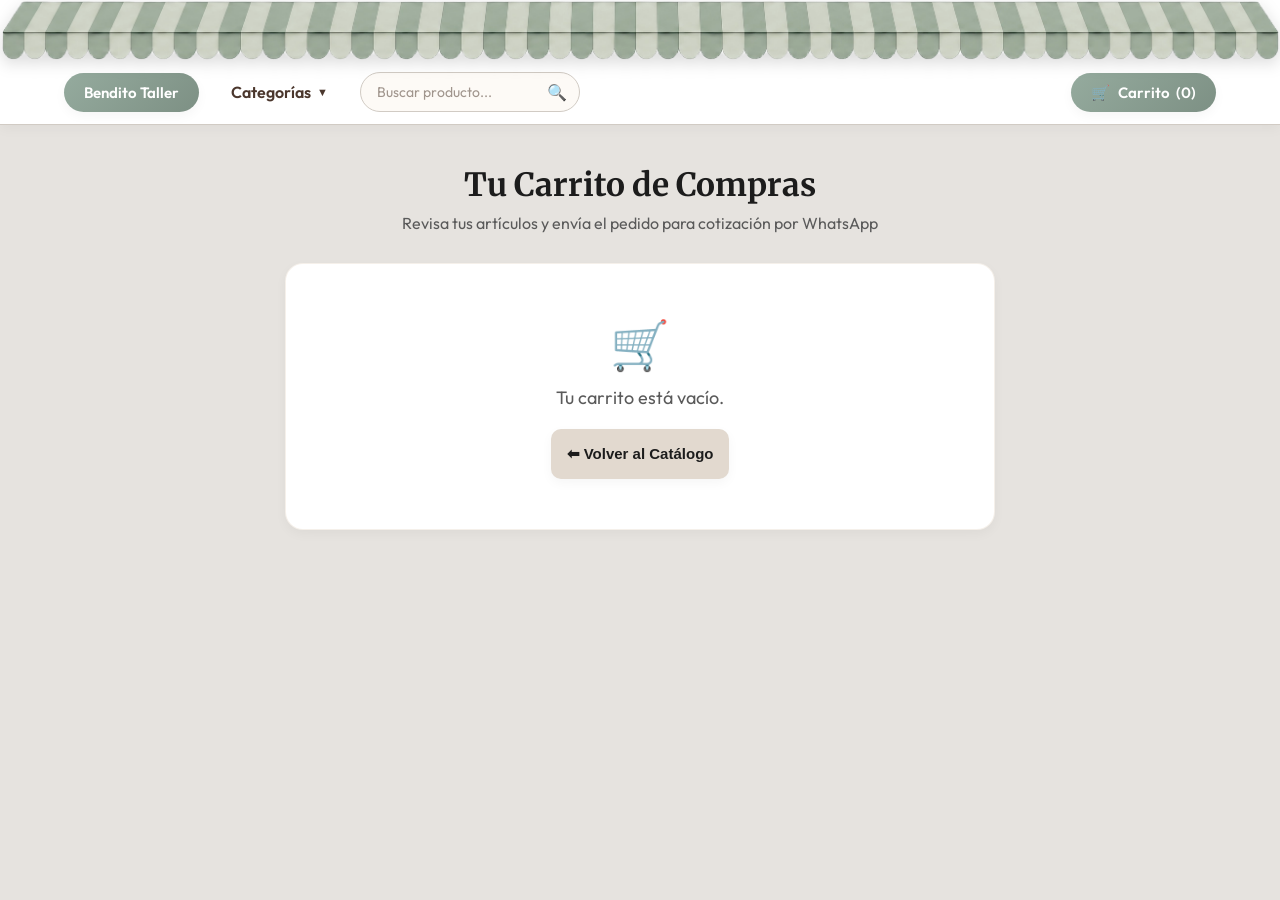
<file: carrito.html>
<!DOCTYPE html>
<html lang="es">
<head>
    <meta charset="UTF-8">
    <meta name="viewport" content="width=device-width, initial-scale=1.0">
    <title>Tu Pedido | Bendito Taller</title>
    
    <!-- Google Fonts Outfit -->
    <link rel="preconnect" href="https://fonts.googleapis.com">
    <link rel="preconnect" href="https://fonts.gstatic.com" crossorigin>
    <link href="https://fonts.googleapis.com/css2?family=Outfit:wght@300;400;500;600;700&display=swap" rel="stylesheet">

    <link rel="stylesheet" href="styles.css">
    <style>
        body {
            background-color: var(--bg-light);
        }
        .cart-list {
            margin-bottom: 25px;
        }
        .cart-item-card {
            display: flex;
            gap: 20px;
            background-color: var(--bg-card);
            border-radius: var(--radius-md);
            padding: 20px;
            margin-bottom: 16px;
            box-shadow: var(--shadow-sm);
            border: 1px solid rgba(229, 218, 203, 0.4);
            align-items: center;
            transition: transform 0.2s, box-shadow 0.2s;
        }
        .cart-item-card:hover {
            transform: translateY(-2px);
            box-shadow: var(--shadow-md);
        }
        .cart-item-card img {
            width: 100px;
            height: 100px;
            object-fit: cover;
            border-radius: var(--radius-sm);
            border: 1px solid rgba(229, 218, 203, 0.3);
        }
        .item-details {
            flex: 1;
        }
        .item-name {
            font-size: 18px;
            font-weight: 700;
            color: var(--text-main);
            margin-bottom: 4px;
        }
        .item-meta {
            font-size: 14px;
            color: var(--text-muted);
            margin-bottom: 8px;
        }
        .item-obs {
            font-size: 13px;
            font-style: italic;
            color: #8e8076;
            margin-top: 4px;
            background: #fffcf8;
            padding: 6px 10px;
            border-radius: var(--radius-sm);
            border-left: 2px solid var(--primary-color);
            display: inline-block;
        }
        .item-controls-price {
            display: flex;
            justify-content: space-between;
            align-items: center;
            margin-top: 12px;
            flex-wrap: wrap;
            gap: 10px;
        }
        .qty-controls {
            display: flex;
            align-items: center;
            gap: 10px;
        }
        .qty-btn {
            border: none;
            background-color: #f0e6da;
            width: 28px;
            height: 28px;
            border-radius: 50%;
            cursor: pointer;
            font-size: 16px;
            font-weight: 700;
            color: var(--text-main);
            display: flex;
            align-items: center;
            justify-content: center;
            transition: background-color 0.2s, transform 0.1s;
        }
        .qty-btn:hover {
            background-color: var(--border-color);
            transform: scale(1.05);
        }
        .qty-btn:active {
            transform: scale(0.95);
        }
        .qty-number {
            font-size: 15px;
            font-weight: 700;
            min-width: 20px;
            text-align: center;
        }
        .item-subtotal {
            font-size: 16px;
            font-weight: 700;
            color: var(--primary-color);
        }
        .summary-card {
            background-color: var(--bg-card);
            border-radius: var(--radius-lg);
            padding: 30px;
            box-shadow: var(--shadow-md);
            border: 1px solid rgba(229, 218, 203, 0.4);
        }
        .summary-card h2 {
            margin: 0 0 15px 0;
            font-size: 20px;
            font-weight: 700;
            text-align: center;
        }
        .total-display {
            font-size: 28px;
            font-weight: 700;
            text-align: center;
            margin-bottom: 20px;
            color: var(--text-main);
            border-bottom: 2px solid var(--border-color);
            padding-bottom: 15px;
        }
        .obs-label {
            display: block;
            font-weight: 600;
            font-size: 14px;
            color: var(--text-muted);
            margin-bottom: 8px;
        }
        textarea.general-obs {
            width: 100%;
            height: 55px;
            border-radius: 18px;
            border: 1.5px solid var(--border-color);
            padding: 10px 14px;
            font-size: 14px;
            font-family: inherit;
            color: var(--text-main);
            resize: none;
            outline: none;
            background: rgba(255, 255, 255, 0.6);
            transition: all 0.2s;
        }
        textarea.general-obs:focus {
            border-color: var(--primary-color);
            background: #fff;
            box-shadow: 0 0 0 3px rgba(125, 139, 99, 0.15);
        }
        .actions-grid {
            display: grid;
            grid-template-columns: 1fr 1fr;
            gap: 12px;
            margin-top: 20px;
        }
        .btn-action {
            border: none;
            padding: 16px;
            border-radius: var(--radius-sm);
            font-size: 15px;
            font-weight: 600;
            cursor: pointer;
            display: flex;
            align-items: center;
            justify-content: center;
            gap: 8px;
            transition: all 0.3s ease;
            box-shadow: var(--shadow-sm);
        }
        .btn-action:hover {
            transform: translateY(-2px);
            box-shadow: var(--shadow-md);
        }
        .btn-primary {
            background: var(--primary-gradient);
            color: white;
            grid-column: span 2;
            font-size: 16px;
            padding: 18px;
        }
        .btn-secondary {
            background: #e2d9cf;
            color: var(--text-main);
        }
        .btn-secondary:hover {
            background: var(--border-color);
        }
        .btn-danger {
            background: var(--danger-gradient);
            color: white;
        }
        .delete-btn {
            border: none;
            background: transparent;
            cursor: pointer;
            font-size: 18px;
            margin-left: 10px;
            padding: 4px;
            display: inline-flex;
            align-items: center;
            justify-content: center;
            border-radius: var(--radius-sm);
            transition: background-color 0.2s, transform 0.1s;
        }
        .delete-btn:hover {
            background-color: rgba(220, 53, 69, 0.1);
            transform: scale(1.1);
        }
        .empty-state {
            text-align: center;
            padding: 50px 20px;
            background-color: var(--bg-card);
            border-radius: var(--radius-md);
            box-shadow: var(--shadow-sm);
            border: 1px solid rgba(229, 218, 203, 0.4);
            font-size: 18px;
            color: var(--text-muted);
        }
        .empty-state-icon {
            font-size: 48px;
            margin-bottom: 12px;
        }
        @media (max-width: 600px) {
            .actions-grid {
                grid-template-columns: 1fr;
            }
            .btn-primary {
                grid-column: span 1;
            }
        }
    </style>
</head>
<body>

    <!-- NAVBAR -->
    <nav class="main-navbar">
        <div class="nav-container">
            <div class="nav-left">
                <a href="index.html" class="nav-brand-btn">
                    Bendito Taller
                </a>
                
                <!-- Dropdown Categorías -->
                <div class="categories-dropdown">
                    <button class="dropdown-btn" onclick="toggleDropdown(event)">
                        Categorías <span class="arrow-down">▼</span>
                    </button>
                    <div class="dropdown-content" id="categoriesDropdownContent">
                        <!-- Categorías dinámicas cargadas por script.js -->
                    </div>
                </div>

                <!-- Lupa / Buscador -->
                <div class="search-bar-container">
                    <input 
                        type="text" 
                        id="searchInput" 
                        placeholder="Buscar producto..." 
                        oninput="handleNavbarSearch()"
                        onkeydown="if(event.key === 'Enter') triggerSearch()"
                    >
                    <button class="search-btn" onclick="toggleSearchInput(event)" title="Buscar producto">🔍</button>
                </div>
            </div>
            
            <div class="nav-right-group" style="display: flex; align-items: center; gap: 12px;">
                <button class="nav-cart-btn" onclick="location.reload()" style="pointer-events: auto;">
                    <span class="cart-btn-icon" style="pointer-events: none;">🛒</span>
                    <div class="cart-btn-label" style="pointer-events: none;">
                        <span>Carrito</span>
                        <span id="cartCount">(0)</span>
                    </div>
                </button>
            </div>
        </div>
    </nav>

    <!-- MAIN BODY -->
    <main class="cart-page-wrapper">
        <div class="cart-header">
            <h1>Tu Carrito de Compras</h1>
            <p>Revisa tus artículos y envía el pedido para cotización por WhatsApp</p>
        </div>

        <!-- LISTA DE PRODUCTOS -->
        <div id="cartContainer"></div>
    </main>

    <script src="cart-shared.js"></script>
    <script>
        function triggerSearch() {
            const searchInput = document.getElementById("searchInput");
            if (!searchInput) return;
            const query = searchInput.value.trim();
            window.location.href = `catalogo.html?search=${encodeURIComponent(query)}`;
        }

        function handleNavbarSearch() {}

        function toggleSearchInput(event) {
            event.stopPropagation();
            const container = document.querySelector(".search-bar-container");
            if (!container) return;
            const input = container.querySelector("input");
            if (!input) return;
            
            if (window.innerWidth <= 768) {
                if (!container.classList.contains("active")) {
                    container.classList.add("active");
                    input.focus();
                } else {
                    if (input.value.trim() !== "") {
                        triggerSearch();
                    } else {
                        container.classList.remove("active");
                    }
                }
            } else {
                triggerSearch();
            }
        }

        window.addEventListener("click", (e) => {
            const container = document.querySelector(".search-bar-container");
            if (container && !e.target.closest(".search-bar-container")) {
                const input = container.querySelector("input");
                if (input && input.value.trim() === "") {
                    container.classList.remove("active");
                }
            }
        });

        // Leer del LocalStorage
        let carrito = JSON.parse(localStorage.getItem("carrito")) || [];

        function updateCartBadge() {
            const totalItems = carrito.reduce((acc, item) => acc + item.cantidad, 0);
            document.getElementById("cartCount").textContent = `(${totalItems})`;
        }

        function render() {
            const container = document.getElementById("cartContainer");
            updateCartBadge();
            
            if (carrito.length === 0) {
                container.innerHTML = `
                    <div class="empty-state">
                        <div class="empty-state-icon">🛒</div>
                        <div>Tu carrito está vacío.</div>
                        <button class="btn-action btn-secondary" onclick="volverCatalogo()" style="margin: 20px auto 0 auto;">
                            ⬅ Volver al Catálogo
                        </button>
                    </div>
                `;
                return;
            }

            // Recalcular precios antes de renderizar
            recalcularPreciosCarrito(carrito);

            let itemsHtml = "";
            let total = 0;

            carrito.forEach((item, index) => {
                let subtotal = item.precio * item.cantidad;
                total += subtotal;

                let detalles = [];
                if (item.medida) detalles.push(`Medida: ${item.medida}`);
                if (item.variante) detalles.push(`Opción: ${item.variante}`);
                
                let ahorroStr = "";
                if (item.precio < item.unitario) {
                    detalles.push(`<span style="color: var(--primary-color); font-weight: 600;">Por Mayor</span>`);
                    let ahorro = (item.unitario - item.precio) * item.cantidad;
                    ahorroStr = `<div style="font-size: 13px; color: #2e7d32; font-weight: 500; margin-top: 4px;">💰 Ahorras $${ahorro.toLocaleString("es-CL")} (Precio mayorista aplicado)</div>`;
                }

                let detallesStr = detalles.join(" | ");

                itemsHtml += `
                    <div class="cart-item-card">
                        <img src="${item.imagen}" alt="${item.nombre}" onerror="this.src='https://via.placeholder.com/100?text=Sin+Foto'">
                        
                        <div class="item-details">
                            <div class="item-name">${item.nombre}</div>
                            <div class="item-meta">${detallesStr}</div>
                            ${item.observacion ? `<div class="item-obs">Nota: "${item.observacion}"</div>` : ""}
                            ${ahorroStr}
                            
                            <div class="item-controls-price">
                                <div class="qty-controls">
                                    <button class="qty-btn" onclick="restar(${index})">−</button>
                                    <span class="qty-number">${item.cantidad}</span>
                                    <button class="qty-btn" onclick="sumar(${index})">+</button>
                                    <button class="delete-btn" onclick="eliminar(${index})" title="Eliminar producto">🗑️</button>
                                </div>
                                <div class="item-subtotal">$${subtotal.toLocaleString("es-CL")}</div>
                            </div>
                        </div>
                    </div>
                `;
            });

            container.innerHTML = `
                <div class="cart-list">
                    ${itemsHtml}
                </div>

                <div class="summary-card">
                    <h2>Resumen del Pedido</h2>
                    <div class="total-display">
                        Total: $<span>${total.toLocaleString("es-CL")}</span>
                    </div>

                    <label for="obsGeneral" class="obs-label">Observaciones Generales</label>
                    <textarea id="obsGeneral" class="general-obs" placeholder="con factura / solo boleta"></textarea>

                    <div class="actions-grid">
                        <button class="btn-action btn-primary" onclick="copiar()">
                            Envíame tu pedido por WhatsApp pinchando aquí... ❤️
                        </button>
                        <button class="btn-action btn-secondary" onclick="volverCatalogo()">
                            ⬅ Volver al Catálogo
                        </button>
                        <button class="btn-action btn-danger" onclick="vaciar()">
                            🗑 Vaciar Carrito
                        </button>
                    </div>
                </div>
            `;
        }

        function guardar() {
            localStorage.setItem("carrito", JSON.stringify(carrito));
        }

        function sumar(index) {
            carrito[index].cantidad++;
            guardar();
            render();
        }

        function restar(index) {
            if (carrito[index].cantidad > 1) {
                carrito[index].cantidad--;
                guardar();
                render();
            }
        }

        function eliminar(index) {
            if (confirm("¿Deseas eliminar este producto de tu pedido?")) {
                carrito.splice(index, 1);
                guardar();
                render();
            }
        }

        function vaciar() {
            if (confirm("¿Seguro que deseas vaciar tu carrito?")) {
                carrito = [];
                guardar();
                render();
            }
        }

        function volverCatalogo() {
            // Siempre volver al catálogo de Google Sites en producción por ahora
            const targetUrl = sessionStorage.getItem("referrerSites") || "https://sites.google.com/view/bendito-taller/p%C3%A1gina-principal";
            window.location.href = targetUrl;
        }

        function copiar() {
            if (carrito.length === 0) return;

            let mensaje = `Hola 😊 quiero cotizar estos productos de Bendito Taller:\n\n`;

            carrito.forEach(item => {
                let det = [];
                if (item.medida) det.push(`Medida: ${item.medida}`);
                if (item.variante) det.push(`Opción: ${item.variante}`);
                if (item.precio < item.unitario) det.push(`Precio Mayorista aplicado`);
                let detStr = det.length > 0 ? ` (${det.join(" | ")})` : "";

                mensaje += `• ${item.nombre}${detStr}\n`;
                mensaje += `  Cantidad: ${item.cantidad}\n`;
                if (item.observacion) mensaje += `  Nota: "${item.observacion}"\n`;
                mensaje += `\n`;
            });

            const total = carrito.reduce((acc, item) => acc + (item.precio * item.cantidad), 0);
            mensaje += `💰 Total estimado: $${total.toLocaleString("es-CL")}\n`;

            const obsGeneralVal = document.getElementById("obsGeneral").value.trim();
            if (obsGeneralVal) {
                mensaje += `\nObservaciones generales:\n"${obsGeneralVal}"`;
            }

            navigator.clipboard.writeText(mensaje)
                .then(() => {
                    alert("¡Redirigiendo a WhatsApp para enviar tu pedido! (El texto del pedido también ha sido copiado al portapapeles)");
                    window.open(`https://wa.me/${numeroWhatsapp}?text=${encodeURIComponent(mensaje)}`, "_blank");
                })
                .catch(err => {
                    console.error("Error al copiar: ", err);
                    const t = document.createElement("textarea");
                    t.value = mensaje;
                    document.body.appendChild(t);
                    t.select();
                    document.execCommand("copy");
                    document.body.removeChild(t);
                    alert("¡Redirigiendo a WhatsApp para enviar tu pedido!");
                    window.open(`https://wa.me/${numeroWhatsapp}?text=${encodeURIComponent(mensaje)}`, "_blank");
                });
        }

        // Inicializar
        render();
    </script>
</body>
</html>
</file>
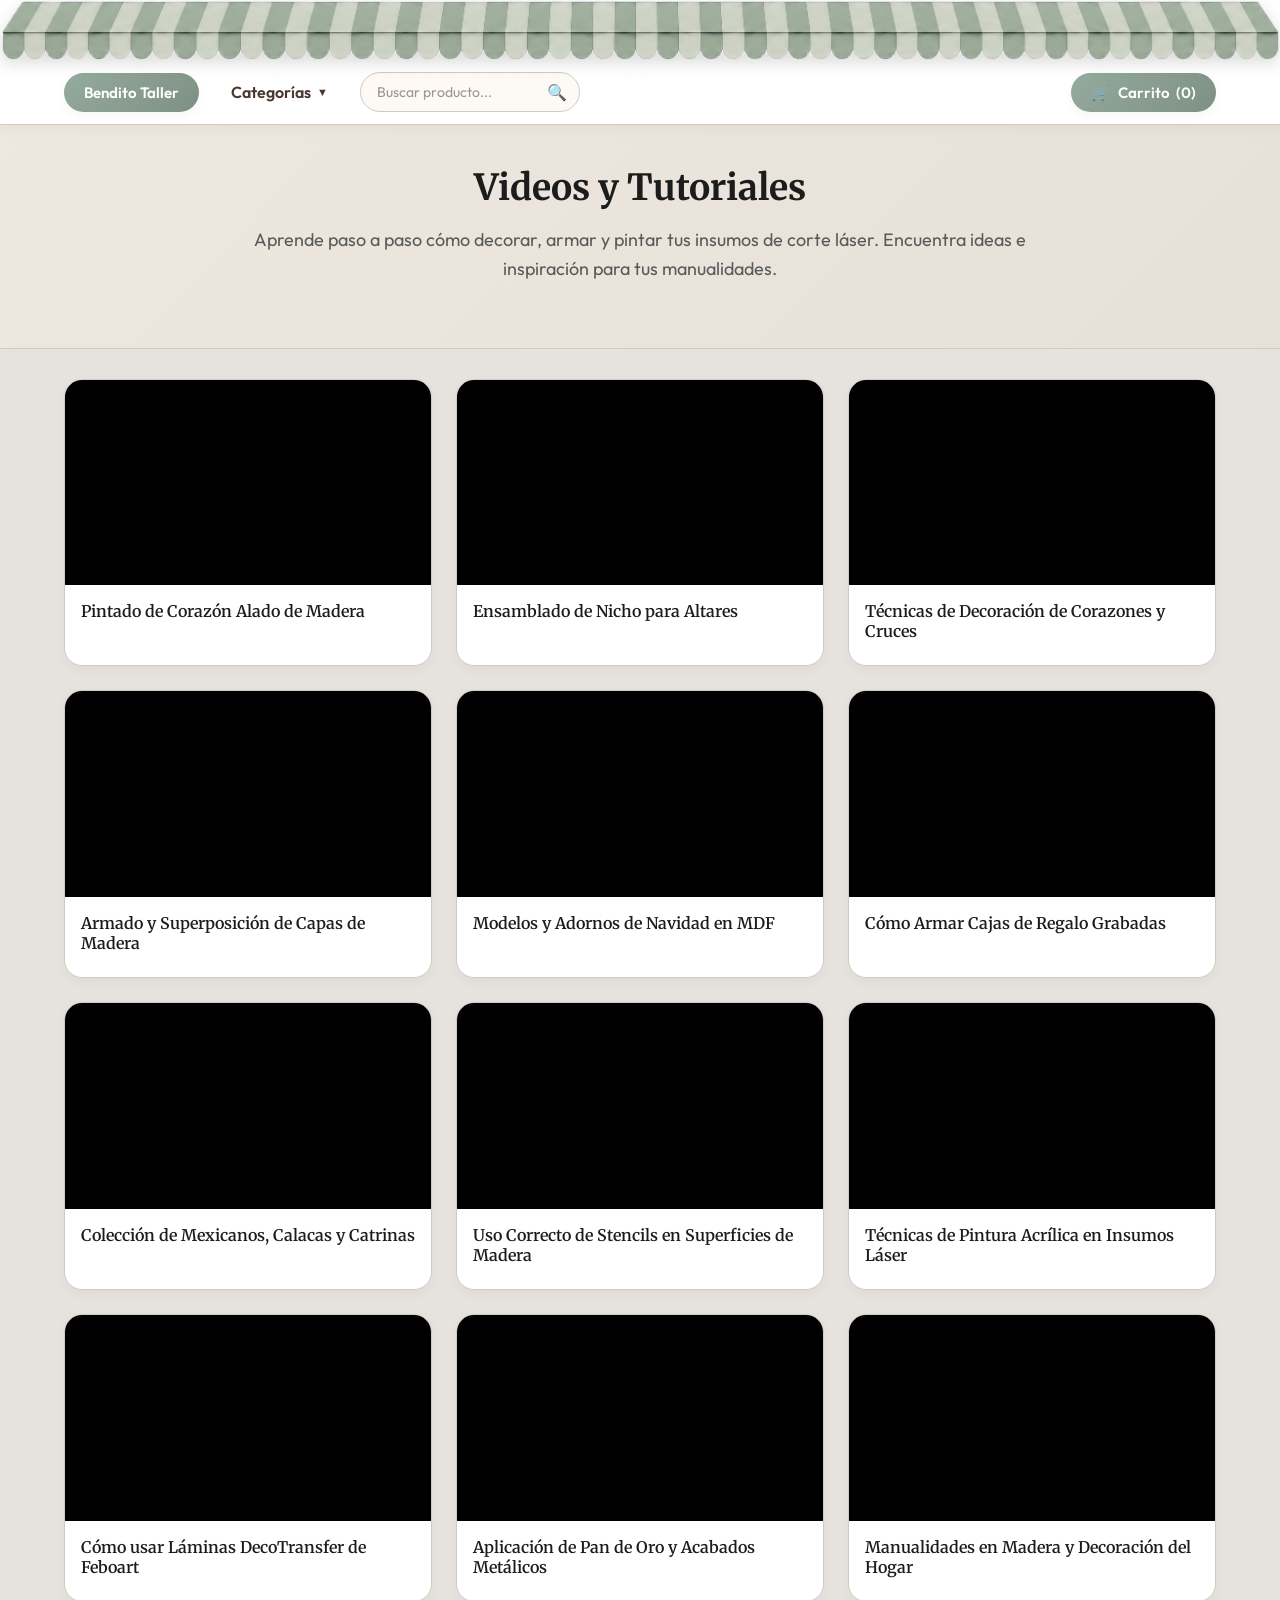
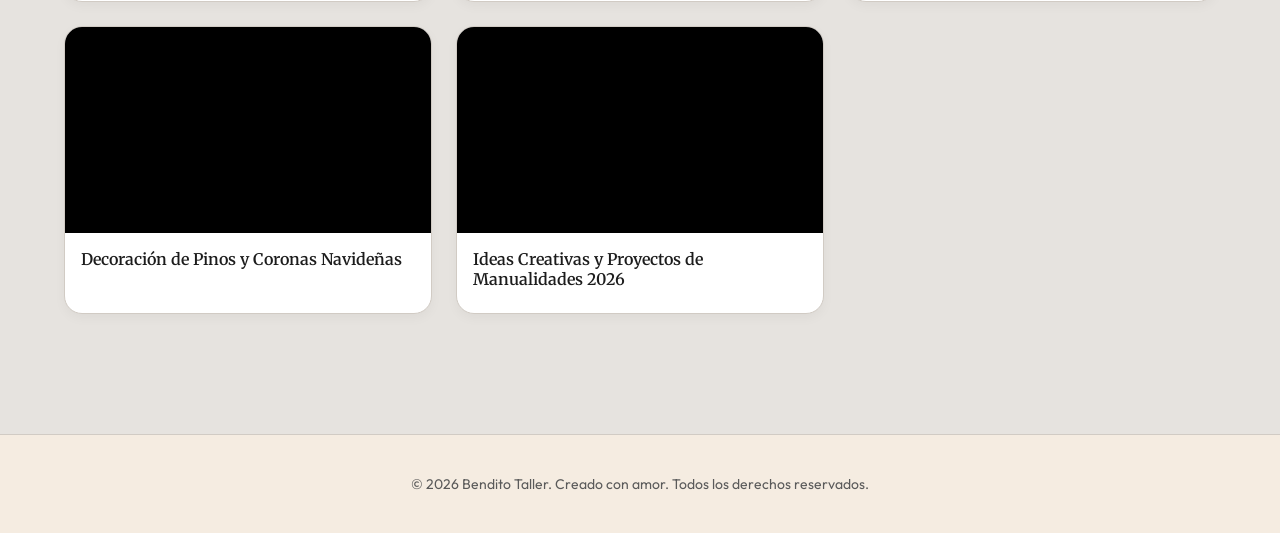
<file: videos.html>
<!DOCTYPE html>
<html lang="es">
<head>
    <meta charset="UTF-8">
    <meta name="viewport" content="width=device-width, initial-scale=1.0">
    <title>Videos y Tutoriales | Bendito Taller</title>
    
    <!-- Google Fonts Outfit -->
    <link rel="preconnect" href="https://fonts.googleapis.com">
    <link rel="preconnect" href="https://fonts.gstatic.com" crossorigin>
    <link href="https://fonts.googleapis.com/css2?family=Outfit:wght@300;400;500;600;700&display=swap" rel="stylesheet">
    
    <link rel="stylesheet" href="styles.css">
    <style>
        .intro-text {
            text-align: center;
            max-width: 600px;
            margin: 30px auto 40px auto;
            color: var(--text-muted);
            line-height: 1.6;
        }
    </style>
</head>
<body>

    <!-- NAVBAR -->
    <nav class="main-navbar">
        <div class="nav-container">
            <div class="nav-left">
                <a href="index.html" class="nav-brand-btn">
                    Bendito Taller
                </a>
                
                <!-- Dropdown Categorías -->
                <div class="categories-dropdown">
                    <button class="dropdown-btn" onclick="toggleDropdown(event)">
                        Categorías <span class="arrow-down">▼</span>
                    </button>
                    <div class="dropdown-content" id="categoriesDropdownContent">
                        <!-- Categorías dinámicas cargadas por script.js -->
                    </div>
                </div>

                <!-- Lupa / Buscador -->
                <div class="search-bar-container">
                    <input 
                        type="text" 
                        id="searchInput" 
                        placeholder="Buscar producto..." 
                        oninput="handleNavbarSearch()"
                        onkeydown="if(event.key === 'Enter') triggerSearch()"
                    >
                    <button class="search-btn" onclick="toggleSearchInput(event)" title="Buscar producto">🔍</button>
                </div>
            </div>
            
            <div class="nav-right-group" style="display: flex; align-items: center; gap: 12px;">
                <button class="nav-cart-btn" onclick="location.href='carrito.html'" style="pointer-events: auto;">
                    <span class="cart-btn-icon" style="pointer-events: none;">🛒</span>
                    <div class="cart-btn-label" style="pointer-events: none;">
                        <span>Carrito</span>
                        <span id="cartCount">(0)</span>
                    </div>
                </button>
            </div>
        </div>
    </nav>

    <!-- HEADER -->
    <div class="hero-section" style="padding: 40px 24px;">
        <div class="hero-content">
            <h1 class="hero-title" style="font-size: 36px;">Videos y Tutoriales</h1>
            <p class="hero-subtitle">
                Aprende paso a paso cómo decorar, armar y pintar tus insumos de corte láser. Encuentra ideas e inspiración para tus manualidades.
            </p>
        </div>
    </div>

    <!-- GALLERY -->
    <main class="container">
        <div class="videos-grid" style="margin-top: 30px;">
            <!-- Video 1 -->
            <div class="video-card">
                <div class="video-container">
                    <iframe src="https://www.youtube.com/embed/8gl6JiQ3Dws" frameborder="0" allowfullscreen></iframe>
                </div>
                <div class="video-info">
                    <h4 class="video-title">Pintado de Corazón Alado de Madera</h4>
                </div>
            </div>
            <!-- Video 2 -->
            <div class="video-card">
                <div class="video-container">
                    <iframe src="https://www.youtube.com/embed/f9b9mxGQV_4" frameborder="0" allowfullscreen></iframe>
                </div>
                <div class="video-info">
                    <h4 class="video-title">Ensamblado de Nicho para Altares</h4>
                </div>
            </div>
            <!-- Video 3 -->
            <div class="video-card">
                <div class="video-container">
                    <iframe src="https://www.youtube.com/embed/fy5qasKberY" frameborder="0" allowfullscreen></iframe>
                </div>
                <div class="video-info">
                    <h4 class="video-title">Técnicas de Decoración de Corazones y Cruces</h4>
                </div>
            </div>
            <!-- Video 4 -->
            <div class="video-card">
                <div class="video-container">
                    <iframe src="https://www.youtube.com/embed/Gux8Nbe-LOA" frameborder="0" allowfullscreen></iframe>
                </div>
                <div class="video-info">
                    <h4 class="video-title">Armado y Superposición de Capas de Madera</h4>
                </div>
            </div>
            <!-- Video 5 -->
            <div class="video-card">
                <div class="video-container">
                    <iframe src="https://www.youtube.com/embed/gZE_akzsLIU" frameborder="0" allowfullscreen></iframe>
                </div>
                <div class="video-info">
                    <h4 class="video-title">Modelos y Adornos de Navidad en MDF</h4>
                </div>
            </div>
            <!-- Video 6 -->
            <div class="video-card">
                <div class="video-container">
                    <iframe src="https://www.youtube.com/embed/NvQPCMOQSu8" frameborder="0" allowfullscreen></iframe>
                </div>
                <div class="video-info">
                    <h4 class="video-title">Cómo Armar Cajas de Regalo Grabadas</h4>
                </div>
            </div>
            <!-- Video 7 -->
            <div class="video-card">
                <div class="video-container">
                    <iframe src="https://www.youtube.com/embed/spt81xQUpKQ" frameborder="0" allowfullscreen></iframe>
                </div>
                <div class="video-info">
                    <h4 class="video-title">Colección de Mexicanos, Calacas y Catrinas</h4>
                </div>
            </div>
            <!-- Video 8 -->
            <div class="video-card">
                <div class="video-container">
                    <iframe src="https://www.youtube.com/embed/ZfTIZvzji-U" frameborder="0" allowfullscreen></iframe>
                </div>
                <div class="video-info">
                    <h4 class="video-title">Uso Correcto de Stencils en Superficies de Madera</h4>
                </div>
            </div>
            <!-- Video 9 -->
            <div class="video-card">
                <div class="video-container">
                    <iframe src="https://www.youtube.com/embed/9VdzuGCAREM" frameborder="0" allowfullscreen></iframe>
                </div>
                <div class="video-info">
                    <h4 class="video-title">Técnicas de Pintura Acrílica en Insumos Láser</h4>
                </div>
            </div>
            <!-- Video 10 -->
            <div class="video-card">
                <div class="video-container">
                    <iframe src="https://www.youtube.com/embed/qCZyZp6JtUM" frameborder="0" allowfullscreen></iframe>
                </div>
                <div class="video-info">
                    <h4 class="video-title">Cómo usar Láminas DecoTransfer de Feboart</h4>
                </div>
            </div>
            <!-- Video 11 -->
            <div class="video-card">
                <div class="video-container">
                    <iframe src="https://www.youtube.com/embed/gQXCSlaVyLk" frameborder="0" allowfullscreen></iframe>
                </div>
                <div class="video-info">
                    <h4 class="video-title">Aplicación de Pan de Oro y Acabados Metálicos</h4>
                </div>
            </div>
            <!-- Video 12 -->
            <div class="video-card">
                <div class="video-container">
                    <iframe src="https://www.youtube.com/embed/igFkrjIRhiY" frameborder="0" allowfullscreen></iframe>
                </div>
                <div class="video-info">
                    <h4 class="video-title">Manualidades en Madera y Decoración del Hogar</h4>
                </div>
            </div>
            <!-- Video 13 -->
            <div class="video-card">
                <div class="video-container">
                    <iframe src="https://www.youtube.com/embed/1o_gqnMkGwc" frameborder="0" allowfullscreen></iframe>
                </div>
                <div class="video-info">
                    <h4 class="video-title">Decoración de Pinos y Coronas Navideñas</h4>
                </div>
            </div>
            <!-- Video 14 -->
            <div class="video-card">
                <div class="video-container">
                    <iframe src="https://www.youtube.com/embed/ucpPPezeRY4" frameborder="0" allowfullscreen></iframe>
                </div>
                <div class="video-info">
                    <h4 class="video-title">Ideas Creativas y Proyectos de Manualidades 2026</h4>
                </div>
            </div>
        </div>
    </main>

    <!-- FOOTER -->
    <footer class="insta-footer" style="margin-top: 60px;">
        <div style="font-size: 14px; color: var(--text-muted);">
            © 2026 Bendito Taller. Creado con amor. Todos los derechos reservados.
        </div>
    </footer>

    <script>
        function triggerSearch() {
            const searchInput = document.getElementById("searchInput");
            if (!searchInput) return;
            const query = searchInput.value.trim();
            window.location.href = `catalogo.html?search=${encodeURIComponent(query)}`;
        }

        function handleNavbarSearch() {}

        function toggleSearchInput(event) {
            event.stopPropagation();
            const container = document.querySelector(".search-bar-container");
            if (!container) return;
            const input = container.querySelector("input");
            if (!input) return;
            
            if (window.innerWidth <= 768) {
                if (!container.classList.contains("active")) {
                    container.classList.add("active");
                    input.focus();
                } else {
                    if (input.value.trim() !== "") {
                        triggerSearch();
                    } else {
                        container.classList.remove("active");
                    }
                }
            } else {
                triggerSearch();
            }
        }

        window.addEventListener("click", (e) => {
            const container = document.querySelector(".search-bar-container");
            if (container && !e.target.closest(".search-bar-container")) {
                const input = container.querySelector("input");
                if (input && input.value.trim() === "") {
                    container.classList.remove("active");
                }
            }
        });

        function updateCartBadge() {
            const carrito = JSON.parse(localStorage.getItem("carrito")) || [];
            const totalItems = carrito.reduce((acc, item) => acc + item.cantidad, 0);
            document.getElementById("cartCount").textContent = `(${totalItems})`;
        }

        window.onload = updateCartBadge;
    </script>
</body>
</html>
</file>
<file: styles.css>
@import url('https://fonts.googleapis.com/css2?family=Merriweather:ital,wght@0,300;0,400;0,700;0,900;1,400&family=Satisfy&display=swap');

/* ==========================
   DESIGN SYSTEM - BENDITO TALLER (GOOGLE SITES DESIGN)
========================== */
:root {
    --primary-color: #00B8A6; /* Teal verde brillante */
    --primary-gradient: linear-gradient(135deg, #00B8A6 0%, #009182 100%);
    --accent-color: #e4b3a9; /* Coral/Rosado suave de Google Sites */
    --danger-gradient: linear-gradient(135deg, #e4b3a9 0%, #cf9c92 100%);
    --bg-light: #e6e3df; /* Beige / Gris cálido de Google Sites */
    --bg-card: #ffffff;
    --bg-panel: linear-gradient(135deg, #ffffff 0%, #f4f1ed 100%);
    --text-main: #1c1c1c; /* Carbón / Casi negro */
    --text-muted: #5a5a5a;
    --border-color: #d1cbc4;
    --shadow-sm: 0 4px 12px rgba(28, 28, 28, 0.04);
    --shadow-md: 0 10px 25px rgba(28, 28, 28, 0.06);
    --shadow-lg: 0 20px 40px rgba(28, 28, 28, 0.1);
    --radius-sm: 10px;
    --radius-md: 18px;
    --radius-lg: 26px;
    --font-serif: 'Merriweather', Georgia, serif;
    --font-sans: 'Outfit', -apple-system, BlinkMacSystemFont, "Segoe UI", Roboto, sans-serif;
}

html {
    scroll-behavior: smooth;
}

* {
    box-sizing: border-box;
}

body {
    margin: 0;
    padding: 0;
    font-family: var(--font-sans);
    background-color: var(--bg-light);
    color: var(--text-main);
    -webkit-font-smoothing: antialiased;
}

h1, h2, h3, h4, h5, h6 {
    font-family: var(--font-serif);
}

/* ===== GENERAL HEADER / NAV ===== */
.main-navbar {
    background: var(--bg-card);
    border-bottom: 1px solid var(--border-color);
    position: sticky;
    top: 0;
    z-index: 1000;
    box-shadow: var(--shadow-sm);
}

.main-navbar::before {
    content: '';
    display: block;
    width: 100%;
    height: 60px; /* Achicado verticalmente en escritorio */
    background-image: url('img/toldo_vintage6_cropped.png');
    background-size: 100% 100%; /* Estirado del largo de la barra */
    background-position: center;
    background-repeat: no-repeat;
    filter: drop-shadow(0 5px 8px rgba(0, 0, 0, 0.15));
    border-bottom: none;
}

#catalog-section {
    scroll-margin-top: 135px;
}

@media (max-width: 1200px) {
    .main-navbar::before {
        height: 45px; /* Achicado en tablets */
    }
    #catalog-section {
        scroll-margin-top: 125px;
    }
}

@media (max-width: 768px) {
    .main-navbar::before {
        height: 30px; /* Achicado en móviles */
        background-size: 300% 100%; /* Estirar las líneas horizontalmente para que se vean más anchas */
    }
    #catalog-section {
        scroll-margin-top: 140px;
    }
}

.nav-container {
    max-width: 1200px;
    margin: 0 auto;
    display: flex;
    justify-content: space-between;
    align-items: center;
    padding: 12px 24px;
}

.logo-link {
    display: flex;
    align-items: center;
    text-decoration: none;
}

.logo-img {
    height: 48px;
    width: auto;
    filter: drop-shadow(0 2px 4px rgba(75, 55, 45, 0.08));
}

.nav-brand-btn {
    user-select: none;
    text-decoration: none;
    background: linear-gradient(135deg, #95AB9E 0%, #7d9084 100%);
    color: white !important;
    font-family: inherit;
    font-size: 15px;
    font-weight: 600;
    padding: 10px 20px;
    border-radius: 30px;
    box-shadow: var(--shadow-sm);
    transition: all 0.3s;
    display: inline-flex;
    align-items: center;
    justify-content: center;
}

.nav-brand-btn:hover {
    transform: translateY(-2px);
    box-shadow: var(--shadow-md);
    filter: brightness(1.05);
}

.nav-left {
    display: flex;
    align-items: center;
    gap: 16px;
}

/* Categorías Dropdown */
.categories-dropdown {
    position: relative;
    display: inline-block;
}

.dropdown-btn {
    background: none;
    border: none;
    color: #4b372d; /* Café oscuro */
    font-family: var(--font-sans);
    font-size: 16px;
    font-weight: 600;
    padding: 8px 16px;
    cursor: pointer;
    display: flex;
    align-items: center;
    gap: 6px;
    border-radius: var(--radius-sm);
    transition: all 0.2s;
}

.dropdown-btn:hover {
    background: rgba(75, 55, 45, 0.05);
    color: var(--primary-color);
}

.dropdown-btn .arrow-down {
    font-size: 11px;
    transition: transform 0.2s;
}

.dropdown-content {
    display: none;
    position: absolute;
    top: 100%;
    left: 0;
    background-color: #ffffff;
    min-width: 220px;
    box-shadow: var(--shadow-md);
    border: 1px solid var(--border-color);
    border-radius: var(--radius-sm);
    z-index: 1100;
    margin-top: 8px;
    overflow: hidden;
    animation: fadeInDropdown 0.2s ease-out;
}

@keyframes fadeInDropdown {
    from {
        opacity: 0;
        transform: translateY(-10px);
    }
    to {
        opacity: 1;
        transform: translateY(0);
    }
}

.dropdown-content.show {
    display: block;
}

.dropdown-item {
    color: var(--text-main);
    padding: 12px 16px;
    text-decoration: none;
    display: flex;
    align-items: center;
    gap: 10px;
    font-size: 14px;
    font-weight: 500;
    transition: background-color 0.2s, color 0.2s;
    cursor: pointer;
    border-bottom: 1px solid rgba(0, 0, 0, 0.05);
}

.dropdown-item:last-child {
    border-bottom: none;
}

.dropdown-item:hover {
    background-color: #fcf9f5;
    color: var(--primary-color);
}

/* Buscador en la Barra Superior */
.search-bar-container {
    display: flex;
    align-items: center;
    background: #fdfaf6;
    border: 1px solid var(--border-color);
    border-radius: 30px;
    padding: 2px 6px 2px 16px;
    height: 40px;
    max-width: 220px;
    transition: all 0.3s ease;
}

.search-bar-container:focus-within {
    border-color: var(--primary-color);
    box-shadow: 0 0 0 3px rgba(0, 184, 166, 0.15);
    background: #ffffff;
}

.search-bar-container input {
    border: none;
    background: none;
    outline: none;
    font-family: var(--font-sans);
    font-size: 14px;
    color: var(--text-main);
    width: 100%;
    padding: 0;
}

.search-bar-container input::placeholder {
    color: #a0958d;
}

.search-btn {
    border: none;
    background: none;
    cursor: pointer;
    font-size: 16px;
    padding: 6px;
    display: flex;
    align-items: center;
    justify-content: center;
    border-radius: 50%;
    color: #4b372d;
    transition: background-color 0.2s, transform 0.2s;
}

.search-btn:hover {
    background-color: rgba(75, 55, 45, 0.05);
    transform: scale(1.1);
}

.nav-menu {
    display: flex;
    gap: 24px;
    list-style: none;
    margin: 0;
    padding: 0;
}

.nav-item a {
    text-decoration: none;
    color: var(--text-main);
    font-weight: 500;
    font-size: 16px;
    transition: color 0.2s;
    padding: 8px 12px;
    border-radius: var(--radius-sm);
}

.nav-item a:hover,
.nav-item.active a {
    color: var(--primary-color);
    background: rgba(0, 184, 166, 0.08);
}

.nav-cart-btn { user-select: none;
    border: none;
    background: linear-gradient(135deg, #95AB9E 0%, #7d9084 100%);
    color: white;
    font-family: inherit;
    font-size: 15px;
    font-weight: 600;
    padding: 10px 20px;
    border-radius: 30px;
    cursor: pointer;
    box-shadow: var(--shadow-sm);
    transition: all 0.3s;
    display: flex;
    align-items: center;
    gap: 8px;
}

.cart-btn-label {
    display: inline-flex;
    align-items: center;
    gap: 6px;
}

.nav-cart-btn * { pointer-events: none; } .nav-cart-btn:hover {
    transform: translateY(-2px);
    box-shadow: var(--shadow-md);
    filter: brightness(1.05);
}

.hamburger {
    display: none;
    flex-direction: column;
    gap: 5px;
    border: none;
    background: transparent;
    cursor: pointer;
    padding: 4px;
}

.hamburger span {
    display: block;
    width: 24px;
    height: 3px;
    background-color: var(--text-main);
    border-radius: 3px;
    transition: all 0.3s;
}

/* ===== HERO BANNER ===== */
.hero-section {
    background: linear-gradient(135deg, rgba(245, 236, 225, 0.5) 0%, rgba(229, 218, 203, 0.3) 100%);
    padding: 60px 24px;
    text-align: center;
    border-bottom: 1px solid var(--border-color);
}

.hero-content {
    max-width: 800px;
    margin: 0 auto;
}

.hero-title {
    font-family: var(--font-serif);
    font-size: 42px;
    font-weight: 700;
    margin: 0 0 16px 0;
    color: var(--text-main);
}

.hero-subtitle {
    font-size: 18px;
    color: var(--text-muted);
    margin: 0 0 24px 0;
    line-height: 1.6;
}

.hero-btn {
    display: inline-block;
    background: var(--primary-gradient);
    color: white;
    text-decoration: none;
    font-weight: 600;
    padding: 14px 28px;
    border-radius: 30px;
    box-shadow: var(--shadow-md);
    transition: all 0.3s;
}

.hero-btn:hover {
    transform: translateY(-2px);
    box-shadow: var(--shadow-lg);
    filter: brightness(1.03);
}

/* ===== HOME CATEGORIES ===== */
.section-title {
    font-family: var(--font-serif);
    font-size: 28px;
    font-weight: 700;
    text-align: center;
    margin: 40px 0 24px 0;
    color: var(--text-main);
}

/* Carrusel Premium */
.carousel-container {
    max-width: 750px;
    height: 480px; /* Más delgado y más alto */
    margin: 0 auto 40px auto;
    position: relative;
    border-radius: var(--radius-lg);
    overflow: hidden;
    box-shadow: var(--shadow-md);
    border: 1px solid rgba(229, 218, 203, 0.4);
    background-color: #faf6f0; /* Color de fondo cálido para rellenar */
}

.carousel-track {
    display: flex;
    height: 100%;
    width: 100%;
    transition: transform 0.6s cubic-bezier(0.25, 1, 0.5, 1);
    will-change: transform;
}

.carousel-slide {
    min-width: 100%;
    height: 100%;
    position: relative;
}

.carousel-slide img {
    width: 100%;
    height: 100%;
    object-fit: contain; /* Las imágenes se ajustan completamente al contenedor */
    background-color: #faf6f0;
    display: block;
    transition: transform 6s linear;
}

/* Efecto Ken Burns muy suave para dar vida al carrusel */
.carousel-slide.active img {
    transform: scale(1.05);
}

.carousel-overlay {
    position: absolute;
    inset: 0;
    background: linear-gradient(to top, rgba(75, 55, 45, 0.5) 0%, rgba(75, 55, 45, 0) 60%);
    display: flex;
    align-items: flex-end;
    padding: 30px 40px;
    z-index: 2;
}

.carousel-caption {
    color: #fffcf8;
    text-shadow: 0 2px 4px rgba(28, 28, 28, 0.3);
}

.carousel-caption h3 {
    font-family: var(--font-serif);
    font-size: 26px;
    margin: 0 0 4px 0;
    font-weight: 700;
}

.carousel-caption p {
    font-family: var(--font-sans);
    font-size: 14px;
    margin: 0;
    opacity: 0.9;
    letter-spacing: 1px;
    text-transform: uppercase;
}

/* Flechas de navegación */
.carousel-arrow {
    position: absolute;
    top: 50%;
    transform: translateY(-50%);
    background: rgba(255, 255, 255, 0.7);
    backdrop-filter: blur(4px);
    -webkit-backdrop-filter: blur(4px);
    border: 1px solid rgba(229, 218, 203, 0.5);
    color: #4b372d;
    font-size: 18px;
    width: 48px;
    height: 48px;
    border-radius: 50%;
    cursor: pointer;
    display: flex;
    align-items: center;
    justify-content: center;
    z-index: 10;
    transition: all 0.3s ease;
    box-shadow: var(--shadow-sm);
}

.carousel-arrow:hover {
    background: var(--primary-color);
    color: white;
    border-color: var(--primary-color);
    transform: translateY(-50%) scale(1.08);
    box-shadow: var(--shadow-md);
}

.carousel-arrow.prev {
    left: 20px;
}

.carousel-arrow.next {
    right: 20px;
}

/* Indicadores de puntos */
.carousel-dots {
    position: absolute;
    bottom: 20px;
    left: 50%;
    transform: translateX(-50%);
    display: flex;
    gap: 8px;
    z-index: 10;
}

.carousel-dot {
    width: 10px;
    height: 10px;
    border-radius: 50%;
    background: rgba(255, 255, 255, 0.4);
    border: 1px solid rgba(75, 55, 45, 0.1);
    cursor: pointer;
    transition: all 0.3s ease;
}

.carousel-dot.active {
    background: var(--primary-color);
    transform: scale(1.2);
    width: 24px; /* Punto alargado para indicar activo de forma premium */
    border-radius: 5px;
}

@media (max-width: 768px) {
    .carousel-container {
        height: 280px; /* un poco más bajo en móvil */
        margin-bottom: 30px;
    }
    .carousel-caption h3 {
        font-size: 20px;
    }
    .carousel-arrow {
        width: 38px;
        height: 38px;
        font-size: 14px;
    }
    .carousel-arrow.prev {
        left: 10px;
    }
    .carousel-arrow.next {
        right: 10px;
    }
}

.categories-grid {
    max-width: 1000px;
    margin: 0 auto;
    display: grid;
    grid-template-columns: repeat(2, 1fr);
    gap: 24px;
    padding: 0 24px 60px 24px;
}

/* 1. CONTENEDOR PRINCIPAL Y BORDE */
.category-card {
    position: relative;
    width: 100%;
    min-height: 280px;
    border-radius: 20px;
    overflow: visible;
    padding: 3px;
    box-sizing: border-box;
    text-decoration: none;
    display: flex;
    box-shadow: none;
    cursor: pointer;
    transition: transform 0.5s cubic-bezier(0.25, 1, 0.5, 1);
    background-color: transparent;
    will-change: transform;
    transform: translate3d(0, 0, 0);
    backface-visibility: hidden;
    -webkit-backface-visibility: hidden;
}

/* 2. EL RAYO DE LUZ GIRATORIO */
.category-card::before {
    display: none;
}

/* En hover o active, se activa la animación y aumenta la opacidad */
/*
.category-card:hover::before,
.category-card.active::before {
    opacity: 1;
    animation: rotateBorder 3s linear infinite;
}
*/


@keyframes rotateBorder {
    0% { transform: translate(-50%, -50%) rotate(0deg); }
    100% { transform: translate(-50%, -50%) rotate(360deg); }
}

/* 3. CONTENEDOR INTERNO (La tarjeta real) */
.card-inner {
    position: relative;
    width: 100%;
    height: 100%;
    border-radius: 17px;
    overflow: visible;
    display: flex;
    flex-direction: column;
    align-items: center;
    justify-content: center;
    z-index: 1;
    background-color: transparent;
    transform: translate3d(0, 0, 0);
    backface-visibility: hidden;
    -webkit-backface-visibility: hidden;
}

/* Marco interno decorativo y corazones saliendo de las líneas al pasar el mouse */
.card-inner::before {
    content: '';
    position: absolute;
    top: 12px;
    left: 12px;
    right: 12px;
    bottom: 12px;
    z-index: 3;
    pointer-events: none;
    opacity: 0;
    
    background-image: 
        /* Top border (5 hearts) */
        url("data:image/svg+xml;utf8,<svg xmlns='http://www.w3.org/2000/svg' viewBox='0 0 24 24'><path d='M12 21.35l-1.45-1.32C5.4 15.36 2 12.28 2 8.5 2 5.42 4.42 3 7.5 3c1.74 0 3.41.81 4.5 2.09C13.09 3.81 14.76 3 16.5 3 19.58 3 22 5.42 22 8.5c0 3.78-3.4 6.86-8.55 11.54L12 21.35z' fill='%23e4b3a9'/></svg>"),
        url("data:image/svg+xml;utf8,<svg xmlns='http://www.w3.org/2000/svg' viewBox='0 0 24 24'><path d='M12 21.35l-1.45-1.32C5.4 15.36 2 12.28 2 8.5 2 5.42 4.42 3 7.5 3c1.74 0 3.41.81 4.5 2.09C13.09 3.81 14.76 3 16.5 3 19.58 3 22 5.42 22 8.5c0 3.78-3.4 6.86-8.55 11.54L12 21.35z' fill='%23e4b3a9'/></svg>"),
        url("data:image/svg+xml;utf8,<svg xmlns='http://www.w3.org/2000/svg' viewBox='0 0 24 24'><path d='M12 21.35l-1.45-1.32C5.4 15.36 2 12.28 2 8.5 2 5.42 4.42 3 7.5 3c1.74 0 3.41.81 4.5 2.09C13.09 3.81 14.76 3 16.5 3 19.58 3 22 5.42 22 8.5c0 3.78-3.4 6.86-8.55 11.54L12 21.35z' fill='%23e4b3a9'/></svg>"),
        url("data:image/svg+xml;utf8,<svg xmlns='http://www.w3.org/2000/svg' viewBox='0 0 24 24'><path d='M12 21.35l-1.45-1.32C5.4 15.36 2 12.28 2 8.5 2 5.42 4.42 3 7.5 3c1.74 0 3.41.81 4.5 2.09C13.09 3.81 14.76 3 16.5 3 19.58 3 22 5.42 22 8.5c0 3.78-3.4 6.86-8.55 11.54L12 21.35z' fill='%23e4b3a9'/></svg>"),
        url("data:image/svg+xml;utf8,<svg xmlns='http://www.w3.org/2000/svg' viewBox='0 0 24 24'><path d='M12 21.35l-1.45-1.32C5.4 15.36 2 12.28 2 8.5 2 5.42 4.42 3 7.5 3c1.74 0 3.41.81 4.5 2.09C13.09 3.81 14.76 3 16.5 3 19.58 3 22 5.42 22 8.5c0 3.78-3.4 6.86-8.55 11.54L12 21.35z' fill='%23e4b3a9'/></svg>"),
        /* Bottom border (5 hearts) */
        url("data:image/svg+xml;utf8,<svg xmlns='http://www.w3.org/2000/svg' viewBox='0 0 24 24'><path d='M12 21.35l-1.45-1.32C5.4 15.36 2 12.28 2 8.5 2 5.42 4.42 3 7.5 3c1.74 0 3.41.81 4.5 2.09C13.09 3.81 14.76 3 16.5 3 19.58 3 22 5.42 22 8.5c0 3.78-3.4 6.86-8.55 11.54L12 21.35z' fill='%23e4b3a9'/></svg>"),
        url("data:image/svg+xml;utf8,<svg xmlns='http://www.w3.org/2000/svg' viewBox='0 0 24 24'><path d='M12 21.35l-1.45-1.32C5.4 15.36 2 12.28 2 8.5 2 5.42 4.42 3 7.5 3c1.74 0 3.41.81 4.5 2.09C13.09 3.81 14.76 3 16.5 3 19.58 3 22 5.42 22 8.5c0 3.78-3.4 6.86-8.55 11.54L12 21.35z' fill='%23e4b3a9'/></svg>"),
        url("data:image/svg+xml;utf8,<svg xmlns='http://www.w3.org/2000/svg' viewBox='0 0 24 24'><path d='M12 21.35l-1.45-1.32C5.4 15.36 2 12.28 2 8.5 2 5.42 4.42 3 7.5 3c1.74 0 3.41.81 4.5 2.09C13.09 3.81 14.76 3 16.5 3 19.58 3 22 5.42 22 8.5c0 3.78-3.4 6.86-8.55 11.54L12 21.35z' fill='%23e4b3a9'/></svg>"),
        url("data:image/svg+xml;utf8,<svg xmlns='http://www.w3.org/2000/svg' viewBox='0 0 24 24'><path d='M12 21.35l-1.45-1.32C5.4 15.36 2 12.28 2 8.5 2 5.42 4.42 3 7.5 3c1.74 0 3.41.81 4.5 2.09C13.09 3.81 14.76 3 16.5 3 19.58 3 22 5.42 22 8.5c0 3.78-3.4 6.86-8.55 11.54L12 21.35z' fill='%23e4b3a9'/></svg>"),
        url("data:image/svg+xml;utf8,<svg xmlns='http://www.w3.org/2000/svg' viewBox='0 0 24 24'><path d='M12 21.35l-1.45-1.32C5.4 15.36 2 12.28 2 8.5 2 5.42 4.42 3 7.5 3c1.74 0 3.41.81 4.5 2.09C13.09 3.81 14.76 3 16.5 3 19.58 3 22 5.42 22 8.5c0 3.78-3.4 6.86-8.55 11.54L12 21.35z' fill='%23e4b3a9'/></svg>"),
        /* Left border (5 hearts) */
        url("data:image/svg+xml;utf8,<svg xmlns='http://www.w3.org/2000/svg' viewBox='0 0 24 24'><path d='M12 21.35l-1.45-1.32C5.4 15.36 2 12.28 2 8.5 2 5.42 4.42 3 7.5 3c1.74 0 3.41.81 4.5 2.09C13.09 3.81 14.76 3 16.5 3 19.58 3 22 5.42 22 8.5c0 3.78-3.4 6.86-8.55 11.54L12 21.35z' fill='%23e4b3a9'/></svg>"),
        url("data:image/svg+xml;utf8,<svg xmlns='http://www.w3.org/2000/svg' viewBox='0 0 24 24'><path d='M12 21.35l-1.45-1.32C5.4 15.36 2 12.28 2 8.5 2 5.42 4.42 3 7.5 3c1.74 0 3.41.81 4.5 2.09C13.09 3.81 14.76 3 16.5 3 19.58 3 22 5.42 22 8.5c0 3.78-3.4 6.86-8.55 11.54L12 21.35z' fill='%23e4b3a9'/></svg>"),
        url("data:image/svg+xml;utf8,<svg xmlns='http://www.w3.org/2000/svg' viewBox='0 0 24 24'><path d='M12 21.35l-1.45-1.32C5.4 15.36 2 12.28 2 8.5 2 5.42 4.42 3 7.5 3c1.74 0 3.41.81 4.5 2.09C13.09 3.81 14.76 3 16.5 3 19.58 3 22 5.42 22 8.5c0 3.78-3.4 6.86-8.55 11.54L12 21.35z' fill='%23e4b3a9'/></svg>"),
        url("data:image/svg+xml;utf8,<svg xmlns='http://www.w3.org/2000/svg' viewBox='0 0 24 24'><path d='M12 21.35l-1.45-1.32C5.4 15.36 2 12.28 2 8.5 2 5.42 4.42 3 7.5 3c1.74 0 3.41.81 4.5 2.09C13.09 3.81 14.76 3 16.5 3 19.58 3 22 5.42 22 8.5c0 3.78-3.4 6.86-8.55 11.54L12 21.35z' fill='%23e4b3a9'/></svg>"),
        url("data:image/svg+xml;utf8,<svg xmlns='http://www.w3.org/2000/svg' viewBox='0 0 24 24'><path d='M12 21.35l-1.45-1.32C5.4 15.36 2 12.28 2 8.5 2 5.42 4.42 3 7.5 3c1.74 0 3.41.81 4.5 2.09C13.09 3.81 14.76 3 16.5 3 19.58 3 22 5.42 22 8.5c0 3.78-3.4 6.86-8.55 11.54L12 21.35z' fill='%23e4b3a9'/></svg>"),
        /* Right border (5 hearts) */
        url("data:image/svg+xml;utf8,<svg xmlns='http://www.w3.org/2000/svg' viewBox='0 0 24 24'><path d='M12 21.35l-1.45-1.32C5.4 15.36 2 12.28 2 8.5 2 5.42 4.42 3 7.5 3c1.74 0 3.41.81 4.5 2.09C13.09 3.81 14.76 3 16.5 3 19.58 3 22 5.42 22 8.5c0 3.78-3.4 6.86-8.55 11.54L12 21.35z' fill='%23e4b3a9'/></svg>"),
        url("data:image/svg+xml;utf8,<svg xmlns='http://www.w3.org/2000/svg' viewBox='0 0 24 24'><path d='M12 21.35l-1.45-1.32C5.4 15.36 2 12.28 2 8.5 2 5.42 4.42 3 7.5 3c1.74 0 3.41.81 4.5 2.09C13.09 3.81 14.76 3 16.5 3 19.58 3 22 5.42 22 8.5c0 3.78-3.4 6.86-8.55 11.54L12 21.35z' fill='%23e4b3a9'/></svg>"),
        url("data:image/svg+xml;utf8,<svg xmlns='http://www.w3.org/2000/svg' viewBox='0 0 24 24'><path d='M12 21.35l-1.45-1.32C5.4 15.36 2 12.28 2 8.5 2 5.42 4.42 3 7.5 3c1.74 0 3.41.81 4.5 2.09C13.09 3.81 14.76 3 16.5 3 19.58 3 22 5.42 22 8.5c0 3.78-3.4 6.86-8.55 11.54L12 21.35z' fill='%23e4b3a9'/></svg>"),
        url("data:image/svg+xml;utf8,<svg xmlns='http://www.w3.org/2000/svg' viewBox='0 0 24 24'><path d='M12 21.35l-1.45-1.32C5.4 15.36 2 12.28 2 8.5 2 5.42 4.42 3 7.5 3c1.74 0 3.41.81 4.5 2.09C13.09 3.81 14.76 3 16.5 3 19.58 3 22 5.42 22 8.5c0 3.78-3.4 6.86-8.55 11.54L12 21.35z' fill='%23e4b3a9'/></svg>"),
        url("data:image/svg+xml;utf8,<svg xmlns='http://www.w3.org/2000/svg' viewBox='0 0 24 24'><path d='M12 21.35l-1.45-1.32C5.4 15.36 2 12.28 2 8.5 2 5.42 4.42 3 7.5 3c1.74 0 3.41.81 4.5 2.09C13.09 3.81 14.76 3 16.5 3 19.58 3 22 5.42 22 8.5c0 3.78-3.4 6.86-8.55 11.54L12 21.35z' fill='%23e4b3a9'/></svg>");
        
    background-repeat: no-repeat;
    background-size: 14px 14px; /* Aumentado un 40% (de 10px a 14px) */
    will-change: opacity, background-position;
}

/* Copos de nieve para la tarjeta de Navidad */
.card-navidad .card-inner::before {
    background-image: 
        url("data:image/svg+xml;utf8,<svg xmlns='http://www.w3.org/2000/svg' viewBox='0 0 24 24' fill='none' stroke='%23ffffff' stroke-width='2' stroke-linecap='round' stroke-linejoin='round'><line x1='12' y1='2' x2='12' y2='22'/><line x1='2' y1='12' x2='22' y2='12'/><line x1='4.93' y1='4.93' x2='19.07' y2='19.07'/><line x1='4.93' y1='19.07' x2='19.07' y2='4.93'/><polyline points='10 5 12 3 14 5'/><polyline points='10 19 12 21 14 19'/><polyline points='5 10 3 12 5 14'/><polyline points='19 10 21 12 19 14'/></svg>"),
        url("data:image/svg+xml;utf8,<svg xmlns='http://www.w3.org/2000/svg' viewBox='0 0 24 24' fill='none' stroke='%23ffffff' stroke-width='2' stroke-linecap='round' stroke-linejoin='round'><line x1='12' y1='2' x2='12' y2='22'/><line x1='2' y1='12' x2='22' y2='12'/><line x1='4.93' y1='4.93' x2='19.07' y2='19.07'/><line x1='4.93' y1='19.07' x2='19.07' y2='4.93'/><polyline points='10 5 12 3 14 5'/><polyline points='10 19 12 21 14 19'/><polyline points='5 10 3 12 5 14'/><polyline points='19 10 21 12 19 14'/></svg>"),
        url("data:image/svg+xml;utf8,<svg xmlns='http://www.w3.org/2000/svg' viewBox='0 0 24 24' fill='none' stroke='%23ffffff' stroke-width='2' stroke-linecap='round' stroke-linejoin='round'><line x1='12' y1='2' x2='12' y2='22'/><line x1='2' y1='12' x2='22' y2='12'/><line x1='4.93' y1='4.93' x2='19.07' y2='19.07'/><line x1='4.93' y1='19.07' x2='19.07' y2='4.93'/><polyline points='10 5 12 3 14 5'/><polyline points='10 19 12 21 14 19'/><polyline points='5 10 3 12 5 14'/><polyline points='19 10 21 12 19 14'/></svg>"),
        url("data:image/svg+xml;utf8,<svg xmlns='http://www.w3.org/2000/svg' viewBox='0 0 24 24' fill='none' stroke='%23ffffff' stroke-width='2' stroke-linecap='round' stroke-linejoin='round'><line x1='12' y1='2' x2='12' y2='22'/><line x1='2' y1='12' x2='22' y2='12'/><line x1='4.93' y1='4.93' x2='19.07' y2='19.07'/><line x1='4.93' y1='19.07' x2='19.07' y2='4.93'/><polyline points='10 5 12 3 14 5'/><polyline points='10 19 12 21 14 19'/><polyline points='5 10 3 12 5 14'/><polyline points='19 10 21 12 19 14'/></svg>"),
        url("data:image/svg+xml;utf8,<svg xmlns='http://www.w3.org/2000/svg' viewBox='0 0 24 24' fill='none' stroke='%23ffffff' stroke-width='2' stroke-linecap='round' stroke-linejoin='round'><line x1='12' y1='2' x2='12' y2='22'/><line x1='2' y1='12' x2='22' y2='12'/><line x1='4.93' y1='4.93' x2='19.07' y2='19.07'/><line x1='4.93' y1='19.07' x2='19.07' y2='4.93'/><polyline points='10 5 12 3 14 5'/><polyline points='10 19 12 21 14 19'/><polyline points='5 10 3 12 5 14'/><polyline points='19 10 21 12 19 14'/></svg>"),
        url("data:image/svg+xml;utf8,<svg xmlns='http://www.w3.org/2000/svg' viewBox='0 0 24 24' fill='none' stroke='%23ffffff' stroke-width='2' stroke-linecap='round' stroke-linejoin='round'><line x1='12' y1='2' x2='12' y2='22'/><line x1='2' y1='12' x2='22' y2='12'/><line x1='4.93' y1='4.93' x2='19.07' y2='19.07'/><line x1='4.93' y1='19.07' x2='19.07' y2='4.93'/><polyline points='10 5 12 3 14 5'/><polyline points='10 19 12 21 14 19'/><polyline points='5 10 3 12 5 14'/><polyline points='19 10 21 12 19 14'/></svg>"),
        url("data:image/svg+xml;utf8,<svg xmlns='http://www.w3.org/2000/svg' viewBox='0 0 24 24' fill='none' stroke='%23ffffff' stroke-width='2' stroke-linecap='round' stroke-linejoin='round'><line x1='12' y1='2' x2='12' y2='22'/><line x1='2' y1='12' x2='22' y2='12'/><line x1='4.93' y1='4.93' x2='19.07' y2='19.07'/><line x1='4.93' y1='19.07' x2='19.07' y2='4.93'/><polyline points='10 5 12 3 14 5'/><polyline points='10 19 12 21 14 19'/><polyline points='5 10 3 12 5 14'/><polyline points='19 10 21 12 19 14'/></svg>"),
        url("data:image/svg+xml;utf8,<svg xmlns='http://www.w3.org/2000/svg' viewBox='0 0 24 24' fill='none' stroke='%23ffffff' stroke-width='2' stroke-linecap='round' stroke-linejoin='round'><line x1='12' y1='2' x2='12' y2='22'/><line x1='2' y1='12' x2='22' y2='12'/><line x1='4.93' y1='4.93' x2='19.07' y2='19.07'/><line x1='4.93' y1='19.07' x2='19.07' y2='4.93'/><polyline points='10 5 12 3 14 5'/><polyline points='10 19 12 21 14 19'/><polyline points='5 10 3 12 5 14'/><polyline points='19 10 21 12 19 14'/></svg>"),
        url("data:image/svg+xml;utf8,<svg xmlns='http://www.w3.org/2000/svg' viewBox='0 0 24 24' fill='none' stroke='%23ffffff' stroke-width='2' stroke-linecap='round' stroke-linejoin='round'><line x1='12' y1='2' x2='12' y2='22'/><line x1='2' y1='12' x2='22' y2='12'/><line x1='4.93' y1='4.93' x2='19.07' y2='19.07'/><line x1='4.93' y1='19.07' x2='19.07' y2='4.93'/><polyline points='10 5 12 3 14 5'/><polyline points='10 19 12 21 14 19'/><polyline points='5 10 3 12 5 14'/><polyline points='19 10 21 12 19 14'/></svg>"),
        url("data:image/svg+xml;utf8,<svg xmlns='http://www.w3.org/2000/svg' viewBox='0 0 24 24' fill='none' stroke='%23ffffff' stroke-width='2' stroke-linecap='round' stroke-linejoin='round'><line x1='12' y1='2' x2='12' y2='22'/><line x1='2' y1='12' x2='22' y2='12'/><line x1='4.93' y1='4.93' x2='19.07' y2='19.07'/><line x1='4.93' y1='19.07' x2='19.07' y2='4.93'/><polyline points='10 5 12 3 14 5'/><polyline points='10 19 12 21 14 19'/><polyline points='5 10 3 12 5 14'/><polyline points='19 10 21 12 19 14'/></svg>"),
        url("data:image/svg+xml;utf8,<svg xmlns='http://www.w3.org/2000/svg' viewBox='0 0 24 24' fill='none' stroke='%23ffffff' stroke-width='2' stroke-linecap='round' stroke-linejoin='round'><line x1='12' y1='2' x2='12' y2='22'/><line x1='2' y1='12' x2='22' y2='12'/><line x1='4.93' y1='4.93' x2='19.07' y2='19.07'/><line x1='4.93' y1='19.07' x2='19.07' y2='4.93'/><polyline points='10 5 12 3 14 5'/><polyline points='10 19 12 21 14 19'/><polyline points='5 10 3 12 5 14'/><polyline points='19 10 21 12 19 14'/></svg>"),
        url("data:image/svg+xml;utf8,<svg xmlns='http://www.w3.org/2000/svg' viewBox='0 0 24 24' fill='none' stroke='%23ffffff' stroke-width='2' stroke-linecap='round' stroke-linejoin='round'><line x1='12' y1='2' x2='12' y2='22'/><line x1='2' y1='12' x2='22' y2='12'/><line x1='4.93' y1='4.93' x2='19.07' y2='19.07'/><line x1='4.93' y1='19.07' x2='19.07' y2='4.93'/><polyline points='10 5 12 3 14 5'/><polyline points='10 19 12 21 14 19'/><polyline points='5 10 3 12 5 14'/><polyline points='19 10 21 12 19 14'/></svg>"),
        url("data:image/svg+xml;utf8,<svg xmlns='http://www.w3.org/2000/svg' viewBox='0 0 24 24' fill='none' stroke='%23ffffff' stroke-width='2' stroke-linecap='round' stroke-linejoin='round'><line x1='12' y1='2' x2='12' y2='22'/><line x1='2' y1='12' x2='22' y2='12'/><line x1='4.93' y1='4.93' x2='19.07' y2='19.07'/><line x1='4.93' y1='19.07' x2='19.07' y2='4.93'/><polyline points='10 5 12 3 14 5'/><polyline points='10 19 12 21 14 19'/><polyline points='5 10 3 12 5 14'/><polyline points='19 10 21 12 19 14'/></svg>"),
        url("data:image/svg+xml;utf8,<svg xmlns='http://www.w3.org/2000/svg' viewBox='0 0 24 24' fill='none' stroke='%23ffffff' stroke-width='2' stroke-linecap='round' stroke-linejoin='round'><line x1='12' y1='2' x2='12' y2='22'/><line x1='2' y1='12' x2='22' y2='12'/><line x1='4.93' y1='4.93' x2='19.07' y2='19.07'/><line x1='4.93' y1='19.07' x2='19.07' y2='4.93'/><polyline points='10 5 12 3 14 5'/><polyline points='10 19 12 21 14 19'/><polyline points='5 10 3 12 5 14'/><polyline points='19 10 21 12 19 14'/></svg>"),
        url("data:image/svg+xml;utf8,<svg xmlns='http://www.w3.org/2000/svg' viewBox='0 0 24 24' fill='none' stroke='%23ffffff' stroke-width='2' stroke-linecap='round' stroke-linejoin='round'><line x1='12' y1='2' x2='12' y2='22'/><line x1='2' y1='12' x2='22' y2='12'/><line x1='4.93' y1='4.93' x2='19.07' y2='19.07'/><line x1='4.93' y1='19.07' x2='19.07' y2='4.93'/><polyline points='10 5 12 3 14 5'/><polyline points='10 19 12 21 14 19'/><polyline points='5 10 3 12 5 14'/><polyline points='19 10 21 12 19 14'/></svg>"),
        url("data:image/svg+xml;utf8,<svg xmlns='http://www.w3.org/2000/svg' viewBox='0 0 24 24' fill='none' stroke='%23ffffff' stroke-width='2' stroke-linecap='round' stroke-linejoin='round'><line x1='12' y1='2' x2='12' y2='22'/><line x1='2' y1='12' x2='22' y2='12'/><line x1='4.93' y1='4.93' x2='19.07' y2='19.07'/><line x1='4.93' y1='19.07' x2='19.07' y2='4.93'/><polyline points='10 5 12 3 14 5'/><polyline points='10 19 12 21 14 19'/><polyline points='5 10 3 12 5 14'/><polyline points='19 10 21 12 19 14'/></svg>"),
        url("data:image/svg+xml;utf8,<svg xmlns='http://www.w3.org/2000/svg' viewBox='0 0 24 24' fill='none' stroke='%23ffffff' stroke-width='2' stroke-linecap='round' stroke-linejoin='round'><line x1='12' y1='2' x2='12' y2='22'/><line x1='2' y1='12' x2='22' y2='12'/><line x1='4.93' y1='4.93' x2='19.07' y2='19.07'/><line x1='4.93' y1='19.07' x2='19.07' y2='4.93'/><polyline points='10 5 12 3 14 5'/><polyline points='10 19 12 21 14 19'/><polyline points='5 10 3 12 5 14'/><polyline points='19 10 21 12 19 14'/></svg>"),
        url("data:image/svg+xml;utf8,<svg xmlns='http://www.w3.org/2000/svg' viewBox='0 0 24 24' fill='none' stroke='%23ffffff' stroke-width='2' stroke-linecap='round' stroke-linejoin='round'><line x1='12' y1='2' x2='12' y2='22'/><line x1='2' y1='12' x2='22' y2='12'/><line x1='4.93' y1='4.93' x2='19.07' y2='19.07'/><line x1='4.93' y1='19.07' x2='19.07' y2='4.93'/><polyline points='10 5 12 3 14 5'/><polyline points='10 19 12 21 14 19'/><polyline points='5 10 3 12 5 14'/><polyline points='19 10 21 12 19 14'/></svg>"),
        url("data:image/svg+xml;utf8,<svg xmlns='http://www.w3.org/2000/svg' viewBox='0 0 24 24' fill='none' stroke='%23ffffff' stroke-width='2' stroke-linecap='round' stroke-linejoin='round'><line x1='12' y1='2' x2='12' y2='22'/><line x1='2' y1='12' x2='22' y2='12'/><line x1='4.93' y1='4.93' x2='19.07' y2='19.07'/><line x1='4.93' y1='19.07' x2='19.07' y2='4.93'/><polyline points='10 5 12 3 14 5'/><polyline points='10 19 12 21 14 19'/><polyline points='5 10 3 12 5 14'/><polyline points='19 10 21 12 19 14'/></svg>"),
        url("data:image/svg+xml;utf8,<svg xmlns='http://www.w3.org/2000/svg' viewBox='0 0 24 24' fill='none' stroke='%23ffffff' stroke-width='2' stroke-linecap='round' stroke-linejoin='round'><line x1='12' y1='2' x2='12' y2='22'/><line x1='2' y1='12' x2='22' y2='12'/><line x1='4.93' y1='4.93' x2='19.07' y2='19.07'/><line x1='4.93' y1='19.07' x2='19.07' y2='4.93'/><polyline points='10 5 12 3 14 5'/><polyline points='10 19 12 21 14 19'/><polyline points='5 10 3 12 5 14'/><polyline points='19 10 21 12 19 14'/></svg>");
}

/* Lunas y soles giratorios para la tarjeta Mística */
.card-mistico .card-inner::before {
    background-image: 
        url("data:image/svg+xml;utf8,<svg xmlns='http://www.w3.org/2000/svg' viewBox='0 0 24 24' fill='none' stroke='%23ffe2b3' stroke-width='2' stroke-linecap='round' stroke-linejoin='round'><g><circle cx='12' cy='12' r='4'/><path d='M12 2v2M12 20v2M4.93 4.93l1.41 1.41M17.66 17.66l1.41 1.41M2 12h2M20 12h2M6.34 17.66l-1.41 1.41M19.07 4.93l-1.41 1.41'/><animateTransform attributeName='transform' type='rotate' from='0 12 12' to='360 12 12' dur='6s' repeatCount='indefinite'/></g></svg>"),
        url("data:image/svg+xml;utf8,<svg xmlns='http://www.w3.org/2000/svg' viewBox='0 0 24 24' fill='none' stroke='%23ffe2b3' stroke-width='2' stroke-linecap='round' stroke-linejoin='round'><g><path d='M12 3a6 6 0 0 0 9 9 9 9 0 1 1-9-9Z'/><animateTransform attributeName='transform' type='rotate' from='0 12 12' to='-360 12 12' dur='8s' repeatCount='indefinite'/></g></svg>"),
        url("data:image/svg+xml;utf8,<svg xmlns='http://www.w3.org/2000/svg' viewBox='0 0 24 24' fill='none' stroke='%23ffe2b3' stroke-width='2' stroke-linecap='round' stroke-linejoin='round'><g><circle cx='12' cy='12' r='4'/><path d='M12 2v2M12 20v2M4.93 4.93l1.41 1.41M17.66 17.66l1.41 1.41M2 12h2M20 12h2M6.34 17.66l-1.41 1.41M19.07 4.93l-1.41 1.41'/><animateTransform attributeName='transform' type='rotate' from='0 12 12' to='360 12 12' dur='6s' repeatCount='indefinite'/></g></svg>"),
        url("data:image/svg+xml;utf8,<svg xmlns='http://www.w3.org/2000/svg' viewBox='0 0 24 24' fill='none' stroke='%23ffe2b3' stroke-width='2' stroke-linecap='round' stroke-linejoin='round'><g><path d='M12 3a6 6 0 0 0 9 9 9 9 0 1 1-9-9Z'/><animateTransform attributeName='transform' type='rotate' from='0 12 12' to='-360 12 12' dur='8s' repeatCount='indefinite'/></g></svg>"),
        url("data:image/svg+xml;utf8,<svg xmlns='http://www.w3.org/2000/svg' viewBox='0 0 24 24' fill='none' stroke='%23ffe2b3' stroke-width='2' stroke-linecap='round' stroke-linejoin='round'><g><circle cx='12' cy='12' r='4'/><path d='M12 2v2M12 20v2M4.93 4.93l1.41 1.41M17.66 17.66l1.41 1.41M2 12h2M20 12h2M6.34 17.66l-1.41 1.41M19.07 4.93l-1.41 1.41'/><animateTransform attributeName='transform' type='rotate' from='0 12 12' to='360 12 12' dur='6s' repeatCount='indefinite'/></g></svg>"),
        url("data:image/svg+xml;utf8,<svg xmlns='http://www.w3.org/2000/svg' viewBox='0 0 24 24' fill='none' stroke='%23ffe2b3' stroke-width='2' stroke-linecap='round' stroke-linejoin='round'><g><path d='M12 3a6 6 0 0 0 9 9 9 9 0 1 1-9-9Z'/><animateTransform attributeName='transform' type='rotate' from='0 12 12' to='-360 12 12' dur='8s' repeatCount='indefinite'/></g></svg>"),
        url("data:image/svg+xml;utf8,<svg xmlns='http://www.w3.org/2000/svg' viewBox='0 0 24 24' fill='none' stroke='%23ffe2b3' stroke-width='2' stroke-linecap='round' stroke-linejoin='round'><g><circle cx='12' cy='12' r='4'/><path d='M12 2v2M12 20v2M4.93 4.93l1.41 1.41M17.66 17.66l1.41 1.41M2 12h2M20 12h2M6.34 17.66l-1.41 1.41M19.07 4.93l-1.41 1.41'/><animateTransform attributeName='transform' type='rotate' from='0 12 12' to='360 12 12' dur='6s' repeatCount='indefinite'/></g></svg>"),
        url("data:image/svg+xml;utf8,<svg xmlns='http://www.w3.org/2000/svg' viewBox='0 0 24 24' fill='none' stroke='%23ffe2b3' stroke-width='2' stroke-linecap='round' stroke-linejoin='round'><g><path d='M12 3a6 6 0 0 0 9 9 9 9 0 1 1-9-9Z'/><animateTransform attributeName='transform' type='rotate' from='0 12 12' to='-360 12 12' dur='8s' repeatCount='indefinite'/></g></svg>"),
        url("data:image/svg+xml;utf8,<svg xmlns='http://www.w3.org/2000/svg' viewBox='0 0 24 24' fill='none' stroke='%23ffe2b3' stroke-width='2' stroke-linecap='round' stroke-linejoin='round'><g><circle cx='12' cy='12' r='4'/><path d='M12 2v2M12 20v2M4.93 4.93l1.41 1.41M17.66 17.66l1.41 1.41M2 12h2M20 12h2M6.34 17.66l-1.41 1.41M19.07 4.93l-1.41 1.41'/><animateTransform attributeName='transform' type='rotate' from='0 12 12' to='360 12 12' dur='6s' repeatCount='indefinite'/></g></svg>"),
        url("data:image/svg+xml;utf8,<svg xmlns='http://www.w3.org/2000/svg' viewBox='0 0 24 24' fill='none' stroke='%23ffe2b3' stroke-width='2' stroke-linecap='round' stroke-linejoin='round'><g><path d='M12 3a6 6 0 0 0 9 9 9 9 0 1 1-9-9Z'/><animateTransform attributeName='transform' type='rotate' from='0 12 12' to='-360 12 12' dur='8s' repeatCount='indefinite'/></g></svg>"),
        url("data:image/svg+xml;utf8,<svg xmlns='http://www.w3.org/2000/svg' viewBox='0 0 24 24' fill='none' stroke='%23ffe2b3' stroke-width='2' stroke-linecap='round' stroke-linejoin='round'><g><circle cx='12' cy='12' r='4'/><path d='M12 2v2M12 20v2M4.93 4.93l1.41 1.41M17.66 17.66l1.41 1.41M2 12h2M20 12h2M6.34 17.66l-1.41 1.41M19.07 4.93l-1.41 1.41'/><animateTransform attributeName='transform' type='rotate' from='0 12 12' to='360 12 12' dur='6s' repeatCount='indefinite'/></g></svg>"),
        url("data:image/svg+xml;utf8,<svg xmlns='http://www.w3.org/2000/svg' viewBox='0 0 24 24' fill='none' stroke='%23ffe2b3' stroke-width='2' stroke-linecap='round' stroke-linejoin='round'><g><path d='M12 3a6 6 0 0 0 9 9 9 9 0 1 1-9-9Z'/><animateTransform attributeName='transform' type='rotate' from='0 12 12' to='-360 12 12' dur='8s' repeatCount='indefinite'/></g></svg>"),
        url("data:image/svg+xml;utf8,<svg xmlns='http://www.w3.org/2000/svg' viewBox='0 0 24 24' fill='none' stroke='%23ffe2b3' stroke-width='2' stroke-linecap='round' stroke-linejoin='round'><g><circle cx='12' cy='12' r='4'/><path d='M12 2v2M12 20v2M4.93 4.93l1.41 1.41M17.66 17.66l1.41 1.41M2 12h2M20 12h2M6.34 17.66l-1.41 1.41M19.07 4.93l-1.41 1.41'/><animateTransform attributeName='transform' type='rotate' from='0 12 12' to='360 12 12' dur='6s' repeatCount='indefinite'/></g></svg>"),
        url("data:image/svg+xml;utf8,<svg xmlns='http://www.w3.org/2000/svg' viewBox='0 0 24 24' fill='none' stroke='%23ffe2b3' stroke-width='2' stroke-linecap='round' stroke-linejoin='round'><g><path d='M12 3a6 6 0 0 0 9 9 9 9 0 1 1-9-9Z'/><animateTransform attributeName='transform' type='rotate' from='0 12 12' to='-360 12 12' dur='8s' repeatCount='indefinite'/></g></svg>"),
        url("data:image/svg+xml;utf8,<svg xmlns='http://www.w3.org/2000/svg' viewBox='0 0 24 24' fill='none' stroke='%23ffe2b3' stroke-width='2' stroke-linecap='round' stroke-linejoin='round'><g><circle cx='12' cy='12' r='4'/><path d='M12 2v2M12 20v2M4.93 4.93l1.41 1.41M17.66 17.66l1.41 1.41M2 12h2M20 12h2M6.34 17.66l-1.41 1.41M19.07 4.93l-1.41 1.41'/><animateTransform attributeName='transform' type='rotate' from='0 12 12' to='360 12 12' dur='6s' repeatCount='indefinite'/></g></svg>"),
        url("data:image/svg+xml;utf8,<svg xmlns='http://www.w3.org/2000/svg' viewBox='0 0 24 24' fill='none' stroke='%23ffe2b3' stroke-width='2' stroke-linecap='round' stroke-linejoin='round'><g><path d='M12 3a6 6 0 0 0 9 9 9 9 0 1 1-9-9Z'/><animateTransform attributeName='transform' type='rotate' from='0 12 12' to='-360 12 12' dur='8s' repeatCount='indefinite'/></g></svg>"),
        url("data:image/svg+xml;utf8,<svg xmlns='http://www.w3.org/2000/svg' viewBox='0 0 24 24' fill='none' stroke='%23ffe2b3' stroke-width='2' stroke-linecap='round' stroke-linejoin='round'><g><circle cx='12' cy='12' r='4'/><path d='M12 2v2M12 20v2M4.93 4.93l1.41 1.41M17.66 17.66l1.41 1.41M2 12h2M20 12h2M6.34 17.66l-1.41 1.41M19.07 4.93l-1.41 1.41'/><animateTransform attributeName='transform' type='rotate' from='0 12 12' to='360 12 12' dur='6s' repeatCount='indefinite'/></g></svg>"),
        url("data:image/svg+xml;utf8,<svg xmlns='http://www.w3.org/2000/svg' viewBox='0 0 24 24' fill='none' stroke='%23ffe2b3' stroke-width='2' stroke-linecap='round' stroke-linejoin='round'><g><path d='M12 3a6 6 0 0 0 9 9 9 9 0 1 1-9-9Z'/><animateTransform attributeName='transform' type='rotate' from='0 12 12' to='-360 12 12' dur='8s' repeatCount='indefinite'/></g></svg>"),
        url("data:image/svg+xml;utf8,<svg xmlns='http://www.w3.org/2000/svg' viewBox='0 0 24 24' fill='none' stroke='%23ffe2b3' stroke-width='2' stroke-linecap='round' stroke-linejoin='round'><g><circle cx='12' cy='12' r='4'/><path d='M12 2v2M12 20v2M4.93 4.93l1.41 1.41M17.66 17.66l1.41 1.41M2 12h2M20 12h2M6.34 17.66l-1.41 1.41M19.07 4.93l-1.41 1.41'/><animateTransform attributeName='transform' type='rotate' from='0 12 12' to='360 12 12' dur='6s' repeatCount='indefinite'/></g></svg>"),
        url("data:image/svg+xml;utf8,<svg xmlns='http://www.w3.org/2000/svg' viewBox='0 0 24 24' fill='none' stroke='%23ffe2b3' stroke-width='2' stroke-linecap='round' stroke-linejoin='round'><g><path d='M12 3a6 6 0 0 0 9 9 9 9 0 1 1-9-9Z'/><animateTransform attributeName='transform' type='rotate' from='0 12 12' to='-360 12 12' dur='8s' repeatCount='indefinite'/></g></svg>");
}

/* Velas y cruces para la tarjeta de Nichos */
.card-nichos .card-inner::before {
    background-image: 
        url("data:image/svg+xml;utf8,<svg xmlns='http://www.w3.org/2000/svg' viewBox='0 0 24 24' fill='none' stroke='%23ffe2b3' stroke-width='2' stroke-linecap='round' stroke-linejoin='round'><rect x='9' y='11' width='6' height='11' rx='1'/><path d='M12 8v3'/><path d='M12 2c-.8 1.5-2 3.2-2 4.8a2 2 0 0 0 4 0c0-1.6-1.2-3.3-2-4.8z' fill='%23ffe2b3'/></svg>"),
        url("data:image/svg+xml;utf8,<svg xmlns='http://www.w3.org/2000/svg' viewBox='0 0 24 24' fill='none' stroke='%23ffe2b3' stroke-width='2' stroke-linecap='round' stroke-linejoin='round'><line x1='12' y1='3' x2='12' y2='21'/><line x1='6' y1='9' x2='18' y2='9'/></svg>"),
        url("data:image/svg+xml;utf8,<svg xmlns='http://www.w3.org/2000/svg' viewBox='0 0 24 24' fill='none' stroke='%23ffe2b3' stroke-width='2' stroke-linecap='round' stroke-linejoin='round'><rect x='9' y='11' width='6' height='11' rx='1'/><path d='M12 8v3'/><path d='M12 2c-.8 1.5-2 3.2-2 4.8a2 2 0 0 0 4 0c0-1.6-1.2-3.3-2-4.8z' fill='%23ffe2b3'/></svg>"),
        url("data:image/svg+xml;utf8,<svg xmlns='http://www.w3.org/2000/svg' viewBox='0 0 24 24' fill='none' stroke='%23ffe2b3' stroke-width='2' stroke-linecap='round' stroke-linejoin='round'><line x1='12' y1='3' x2='12' y2='21'/><line x1='6' y1='9' x2='18' y2='9'/></svg>"),
        url("data:image/svg+xml;utf8,<svg xmlns='http://www.w3.org/2000/svg' viewBox='0 0 24 24' fill='none' stroke='%23ffe2b3' stroke-width='2' stroke-linecap='round' stroke-linejoin='round'><rect x='9' y='11' width='6' height='11' rx='1'/><path d='M12 8v3'/><path d='M12 2c-.8 1.5-2 3.2-2 4.8a2 2 0 0 0 4 0c0-1.6-1.2-3.3-2-4.8z' fill='%23ffe2b3'/></svg>"),
        url("data:image/svg+xml;utf8,<svg xmlns='http://www.w3.org/2000/svg' viewBox='0 0 24 24' fill='none' stroke='%23ffe2b3' stroke-width='2' stroke-linecap='round' stroke-linejoin='round'><line x1='12' y1='3' x2='12' y2='21'/><line x1='6' y1='9' x2='18' y2='9'/></svg>"),
        url("data:image/svg+xml;utf8,<svg xmlns='http://www.w3.org/2000/svg' viewBox='0 0 24 24' fill='none' stroke='%23ffe2b3' stroke-width='2' stroke-linecap='round' stroke-linejoin='round'><rect x='9' y='11' width='6' height='11' rx='1'/><path d='M12 8v3'/><path d='M12 2c-.8 1.5-2 3.2-2 4.8a2 2 0 0 0 4 0c0-1.6-1.2-3.3-2-4.8z' fill='%23ffe2b3'/></svg>"),
        url("data:image/svg+xml;utf8,<svg xmlns='http://www.w3.org/2000/svg' viewBox='0 0 24 24' fill='none' stroke='%23ffe2b3' stroke-width='2' stroke-linecap='round' stroke-linejoin='round'><line x1='12' y1='3' x2='12' y2='21'/><line x1='6' y1='9' x2='18' y2='9'/></svg>"),
        url("data:image/svg+xml;utf8,<svg xmlns='http://www.w3.org/2000/svg' viewBox='0 0 24 24' fill='none' stroke='%23ffe2b3' stroke-width='2' stroke-linecap='round' stroke-linejoin='round'><rect x='9' y='11' width='6' height='11' rx='1'/><path d='M12 8v3'/><path d='M12 2c-.8 1.5-2 3.2-2 4.8a2 2 0 0 0 4 0c0-1.6-1.2-3.3-2-4.8z' fill='%23ffe2b3'/></svg>"),
        url("data:image/svg+xml;utf8,<svg xmlns='http://www.w3.org/2000/svg' viewBox='0 0 24 24' fill='none' stroke='%23ffe2b3' stroke-width='2' stroke-linecap='round' stroke-linejoin='round'><line x1='12' y1='3' x2='12' y2='21'/><line x1='6' y1='9' x2='18' y2='9'/></svg>"),
        url("data:image/svg+xml;utf8,<svg xmlns='http://www.w3.org/2000/svg' viewBox='0 0 24 24' fill='none' stroke='%23ffe2b3' stroke-width='2' stroke-linecap='round' stroke-linejoin='round'><rect x='9' y='11' width='6' height='11' rx='1'/><path d='M12 8v3'/><path d='M12 2c-.8 1.5-2 3.2-2 4.8a2 2 0 0 0 4 0c0-1.6-1.2-3.3-2-4.8z' fill='%23ffe2b3'/></svg>"),
        url("data:image/svg+xml;utf8,<svg xmlns='http://www.w3.org/2000/svg' viewBox='0 0 24 24' fill='none' stroke='%23ffe2b3' stroke-width='2' stroke-linecap='round' stroke-linejoin='round'><line x1='12' y1='3' x2='12' y2='21'/><line x1='6' y1='9' x2='18' y2='9'/></svg>"),
        url("data:image/svg+xml;utf8,<svg xmlns='http://www.w3.org/2000/svg' viewBox='0 0 24 24' fill='none' stroke='%23ffe2b3' stroke-width='2' stroke-linecap='round' stroke-linejoin='round'><rect x='9' y='11' width='6' height='11' rx='1'/><path d='M12 8v3'/><path d='M12 2c-.8 1.5-2 3.2-2 4.8a2 2 0 0 0 4 0c0-1.6-1.2-3.3-2-4.8z' fill='%23ffe2b3'/></svg>"),
        url("data:image/svg+xml;utf8,<svg xmlns='http://www.w3.org/2000/svg' viewBox='0 0 24 24' fill='none' stroke='%23ffe2b3' stroke-width='2' stroke-linecap='round' stroke-linejoin='round'><line x1='12' y1='3' x2='12' y2='21'/><line x1='6' y1='9' x2='18' y2='9'/></svg>"),
        url("data:image/svg+xml;utf8,<svg xmlns='http://www.w3.org/2000/svg' viewBox='0 0 24 24' fill='none' stroke='%23ffe2b3' stroke-width='2' stroke-linecap='round' stroke-linejoin='round'><rect x='9' y='11' width='6' height='11' rx='1'/><path d='M12 8v3'/><path d='M12 2c-.8 1.5-2 3.2-2 4.8a2 2 0 0 0 4 0c0-1.6-1.2-3.3-2-4.8z' fill='%23ffe2b3'/></svg>"),
        url("data:image/svg+xml;utf8,<svg xmlns='http://www.w3.org/2000/svg' viewBox='0 0 24 24' fill='none' stroke='%23ffe2b3' stroke-width='2' stroke-linecap='round' stroke-linejoin='round'><line x1='12' y1='3' x2='12' y2='21'/><line x1='6' y1='9' x2='18' y2='9'/></svg>"),
        url("data:image/svg+xml;utf8,<svg xmlns='http://www.w3.org/2000/svg' viewBox='0 0 24 24' fill='none' stroke='%23ffe2b3' stroke-width='2' stroke-linecap='round' stroke-linejoin='round'><rect x='9' y='11' width='6' height='11' rx='1'/><path d='M12 8v3'/><path d='M12 2c-.8 1.5-2 3.2-2 4.8a2 2 0 0 0 4 0c0-1.6-1.2-3.3-2-4.8z' fill='%23ffe2b3'/></svg>"),
        url("data:image/svg+xml;utf8,<svg xmlns='http://www.w3.org/2000/svg' viewBox='0 0 24 24' fill='none' stroke='%23ffe2b3' stroke-width='2' stroke-linecap='round' stroke-linejoin='round'><line x1='12' y1='3' x2='12' y2='21'/><line x1='6' y1='9' x2='18' y2='9'/></svg>"),
        url("data:image/svg+xml;utf8,<svg xmlns='http://www.w3.org/2000/svg' viewBox='0 0 24 24' fill='none' stroke='%23ffe2b3' stroke-width='2' stroke-linecap='round' stroke-linejoin='round'><rect x='9' y='11' width='6' height='11' rx='1'/><path d='M12 8v3'/><path d='M12 2c-.8 1.5-2 3.2-2 4.8a2 2 0 0 0 4 0c0-1.6-1.2-3.3-2-4.8z' fill='%23ffe2b3'/></svg>"),
        url("data:image/svg+xml;utf8,<svg xmlns='http://www.w3.org/2000/svg' viewBox='0 0 24 24' fill='none' stroke='%23ffe2b3' stroke-width='2' stroke-linecap='round' stroke-linejoin='round'><line x1='12' y1='3' x2='12' y2='21'/><line x1='6' y1='9' x2='18' y2='9'/></svg>");
}

/*
.card-inner::after {
    content: '';
    position: absolute;
    top: 12px;
    left: 12px;
    right: 12px;
    bottom: 12px;
    z-index: 4;
    pointer-events: none;
    opacity: 0;
    margin-top: -5.5cm;
    transform: scaleY(0.768) scaleX(0.9216) translate3d(0, 0, 0);
    transition: opacity 0.4s cubic-bezier(0.25, 1, 0.5, 1), transform 0.4s cubic-bezier(0.25, 1, 0.5, 1);
    will-change: opacity, transform;
    background-image: url('img/ramas con hojas.png');
    background-size: contain;
    background-position: center;
    background-repeat: no-repeat;
    filter: brightness(0) invert(1);
}
*/

/* Imagen en espejo para la parte inferior de las tarjetas de categoría */
/*
.category-card::after {
    content: '';
    position: absolute;
    top: 12px;
    left: 12px;
    right: 12px;
    bottom: 12px;
    z-index: 4;
    pointer-events: none;
    opacity: 0;
    margin-top: 5.5cm;
    transform: scaleY(-2.88) scaleX(3.456) translate3d(0, 0, 0);
    transition: opacity 0.4s cubic-bezier(0.25, 1, 0.5, 1), transform 0.4s cubic-bezier(0.25, 1, 0.5, 1);
    will-change: opacity, transform;
    
    background-image: url('img/ramas con hojas.png');
    background-size: contain;
    background-position: center;
    background-repeat: no-repeat;
    filter: brightness(0) invert(1);
}

.category-card:hover::after,
.category-card.active::after {
    opacity: 1;
    transform: scaleY(-3.0) scaleX(3.6) translate3d(0, 0, 0);
}
*/

/*
.category-card:hover .card-inner::before,
.category-card.active .card-inner::before {
    animation: float-hearts 2.2s infinite ease-out;
}
*/


/*
.category-card:hover .card-inner::after,
.category-card.active .card-inner::after {
    opacity: 1;
    transform: scaleY(0.8) scaleX(0.96) translate3d(0, 0, 0);
}
*/


@keyframes float-hearts {
    0% {
        opacity: 0;
        background-position: 
            /* Top border group starting from center text */
            40% 40%, 
            45% 38%, 
            50% 36%, 
            55% 38%, 
            60% 40%,
            /* Bottom border group starting from center text */
            40% 60%, 
            45% 62%, 
            50% 64%, 
            55% 62%, 
            60% 60%,
            /* Left border group starting from center text */
            35% 45%, 
            35% 50%, 
            35% 55%, 
            35% 60%, 
            38% 50%,
            /* Right border group starting from center text */
            65% 45%, 
            65% 50%, 
            65% 55%, 
            65% 60%, 
            62% 50%;
    }
    15% {
        opacity: 0.95;
    }
    75%, 100% {
        opacity: 0;
        background-position: 
            /* Floating outwards to the top border and beyond */
            10% -20px, 
            30% -20px, 
            50% -20px, 
            70% -20px, 
            90% -20px,
            /* Floating outwards to the bottom border and beyond */
            10% calc(100% + 20px), 
            30% calc(100% + 20px), 
            50% calc(100% + 20px), 
            70% calc(100% + 20px), 
            90% calc(100% + 20px),
            /* Floating outwards to the left border and beyond */
            -20px 15%, 
            -20px 35%, 
            -20px 55%, 
            -20px 75%, 
            -20px 90%,
            /* Floating outwards to the right border and beyond */
            calc(100% + 20px) 15%, 
            calc(100% + 20px) 35%, 
            calc(100% + 20px) 55%, 
            calc(100% + 20px) 75%, 
            calc(100% + 20px) 90%;
    }
}

.category-card:hover,
.category-card.active {
    transform: translateY(-6px) translate3d(0, 0, 0);
    box-shadow: none;
}

/* ---- IMAGEN Y SUPERPOSICIÓN OSCURA ---- */
.card-bg {
    position: absolute;
    top: 50%;
    left: 50%;
    transform: translate(-50%, -50%) scale(1);
    width: 416px;
    height: 274px;
    background-image: url('img/fondo_rayas.jpg');
    background-size: cover;
    background-position: center;
    border-radius: 24px; /* Suave contorno redondeado */
    border: 1px solid rgba(75, 55, 45, 0.12); /* Sutil contorno café */
    z-index: 1;
    display: block;
    opacity: 0.9;
    box-shadow: 0 8px 20px rgba(0, 0, 0, 0.08);
    transition: transform 0.4s cubic-bezier(0.25, 1, 0.5, 1), box-shadow 0.4s ease, opacity 0.4s ease;
    will-change: transform, opacity;
}

.card-corazones .card-bg {
    position: absolute;
    top: 50%;
    left: 50%;
    transform: translate(-50%, -50%) scale(1);
    width: 416px;
    height: 274px;
    background-image: url('img/fondo_rayas.jpg');
    background-size: cover;
    background-position: center;
    border-radius: 24px;
    border: 1px solid rgba(75, 55, 45, 0.12);
    z-index: 1;
    display: block;
    opacity: 0.9;
    box-shadow: 0 8px 20px rgba(0, 0, 0, 0.08);
    transition: transform 0.4s cubic-bezier(0.25, 1, 0.5, 1), box-shadow 0.4s ease, opacity 0.4s ease;
    will-change: transform, opacity;
}

.category-card:hover .card-bg,
.category-card.active .card-bg {
    display: block;
    transform: translate(-50%, -50%) scale(1.05);
    opacity: 1;
    box-shadow: 0 12px 28px rgba(0, 0, 0, 0.15);
}

.card-overlay {
    display: none;
}

/*
.category-card:hover .card-overlay,
.category-card.active .card-overlay {
    opacity: 0.6;
}
*/


/* ---- TEXTOS Y ANIMACIONES ---- */
.card-content {
    position: relative;
    z-index: 3;
    text-align: center;
    color: #ffffff;
    display: flex;
    flex-direction: column;
    align-items: center;
    padding: 35px 25px;
    transform: translate3d(0, 0, 0);
}

.card-content::before {
    content: '';
    position: absolute;
    top: 50%;
    left: 50%;
    width: 345px;
    height: 224px;
    transform: translate(-50%, -50%) scale(1);
    background-image: url('img/fondo_letra.png');
    background-size: 100% 100%;
    background-position: center;
    background-repeat: no-repeat;
    z-index: -2;
    pointer-events: none;
    filter: drop-shadow(0 8px 16px rgba(0, 0, 0, 0.12)) drop-shadow(0 0 0px transparent);
    transition: transform 0.4s cubic-bezier(0.25, 1, 0.5, 1), filter 0.4s ease;
    will-change: transform, filter;
}

.category-card:hover .card-content::before,
.category-card.active .card-content::before {
    transform: translate(-50%, -50%) scale(1.05);
    animation: badgeGlowPulse 2.5s infinite ease-in-out;
}

@keyframes badgeGlowPulse {
    0%, 100% {
        filter: drop-shadow(0 8px 16px rgba(0, 0, 0, 0.12)) drop-shadow(0 0 3px rgba(230, 189, 179, 0.3));
    }
    50% {
        filter: drop-shadow(0 14px 28px rgba(0, 0, 0, 0.15)) drop-shadow(0 0 12px rgba(230, 189, 179, 0.7));
    }
}

.card-content::after {
    content: '';
    position: absolute;
    top: 50%;
    left: 50%;
    width: 345px;
    height: 224px;
    transform: translate(-50%, -50%) scale(1);
    background-image: url('https://padoma.github.io/bendito-taller-carrito/img/grabados_bg.jpg');
    background-size: cover;
    background-position: center;
    background-repeat: no-repeat;
    z-index: -1;
    pointer-events: none;
    opacity: 0.35;
    mix-blend-mode: multiply;
    -webkit-mask-image: url('img/fondo_letra.png');
    mask-image: url('img/fondo_letra.png');
    -webkit-mask-size: 100% 100%;
    mask-size: 100% 100%;
    -webkit-mask-repeat: no-repeat;
    mask-repeat: no-repeat;
    transition: transform 0.4s cubic-bezier(0.25, 1, 0.5, 1);
    will-change: transform;
}

.card-corazones .card-content::after {
    background-image: url('img/CORAZONES_2.jpg');
}

.card-nichos .card-content::after {
    background-image: url('img/FONDO_NICHOS.jpg');
}

.card-deco .card-content::after {
    background-image: url('img/fondo_deco_2.jpg');
}

.card-navidad .card-content::after {
    background-image: url('img/FONDO_NAVIDAD.jpg');
}

.category-card:hover .card-content::after,
.category-card.active .card-content::after {
    transform: translate(-50%, -50%) scale(1.05);
}

.subtitle {
    font-size: 0.95rem;
    text-transform: uppercase;
    letter-spacing: 4px;
    font-weight: 600;
    color: #4b372d;
    position: absolute;
    top: calc(50% + 28px);
    left: 50%;
    transform: translate(-50%, 0) translate3d(0, 0, 0);
    opacity: 1;
    transition: transform 0.4s cubic-bezier(0.25, 1, 0.5, 1) 0.1s, opacity 0.4s ease 0.1s;
    will-change: transform, opacity;
    white-space: nowrap;
}

/* Capa de destello metálico (shimmer) que recorre el contorno de fondo_letra.png */
.category-card .card-inner::after {
    content: '';
    position: absolute;
    top: 50%;
    left: 50%;
    width: 345px;
    height: 224px;
    transform: translate(-50%, -50%) scale(1);
    background: linear-gradient(115deg, 
        rgba(255, 255, 255, 0) 0%, 
        rgba(255, 255, 255, 0) 35%, 
        rgba(255, 255, 255, 0.15) 45%, 
        rgba(255, 255, 255, 0.6) 50%, 
        rgba(255, 255, 255, 0.15) 55%, 
        rgba(255, 255, 255, 0) 65%, 
        rgba(255, 255, 255, 0) 100%
    );
    background-size: 200% 100%;
    background-position: 200% 0;
    background-repeat: no-repeat;
    pointer-events: none;
    z-index: 4; /* Encima de card-content para evitar desalineación por transformaciones de texto */
    mix-blend-mode: screen;
    opacity: 0;
    
    /* Máscara compuesta: dibuja el badge completo y le resta uno un 6% más pequeño en el centro */
    -webkit-mask-image: url('img/fondo_letra.png'), url('img/fondo_letra.png');
    mask-image: url('img/fondo_letra.png'), url('img/fondo_letra.png');
    -webkit-mask-size: 100% 100%, 94% 90%;
    mask-size: 100% 100%, 94% 90%;
    -webkit-mask-position: center, center;
    mask-position: center, center;
    -webkit-mask-repeat: no-repeat, no-repeat;
    mask-repeat: no-repeat, no-repeat;
    -webkit-mask-composite: destination-out; /* WebKit/Chrome/Safari: resta el centro */
    mask-composite: subtract; /* Estándar W3C: resta el centro */
    
    transition: transform 0.4s cubic-bezier(0.25, 1, 0.5, 1), opacity 0.4s ease;
    will-change: transform, opacity, background-position;
}

.category-card:hover .card-inner::after,
.category-card.active .card-inner::after {
    opacity: 0.8; /* Destello tenue y profesional */
    transform: translate(-50%, -50%) scale(1.05);
    animation: borderShimmerSweep 8.8s cubic-bezier(0.25, 1, 0.5, 1) infinite;
}

@keyframes borderShimmerSweep {
    0% {
        background-position: 200% 0;
    }
    35%, 100% {
        background-position: -120% 0;
    }
}



.card-content h2 {
    font-family: var(--font-serif);
    font-size: 40px; /* Letra más grande (de 34px a 40px) */
    font-weight: 700; /* Peso elegante de Merriweather */
    text-transform: uppercase;
    letter-spacing: 1px;
    color: #ffffff; /* Blanco para el contorno */
    -webkit-text-stroke: 2.5px #ffffff; /* Borde blanco muy fino (1.25px real) */
    text-shadow: 0 4px 8px rgba(0, 0, 0, 0.12); /* Sutil sombra de apoyo */
    margin: 0;
    transition: transform 0.4s cubic-bezier(0.25, 1, 0.5, 1);
    position: relative;
    display: inline-block;
    will-change: transform;
    transform: translate3d(0, 0, 0);
}

/* Pseudo-elemento para el relleno café oscuro, asegurando que el borde blanco no coma la letra */
.card-content h2::after {
    content: attr(data-text);
    position: absolute;
    top: 0;
    left: 0;
    width: 100%;
    height: 100%;
    color: #4b372d; /* Relleno café oscuro */
    -webkit-text-stroke: 0px transparent;
    text-shadow: none;
    z-index: 1;
    pointer-events: none;
    transform: translate3d(0, 0, 0);
}

.divider {
    width: 60px;
    height: 2px;
    background: #FFBF00; /* Color dorado */
    position: absolute;
    top: calc(50% + 56px);
    left: 50%;
    transform: translate(-50%, 0) scaleX(1);
    transform-origin: center;
    transition: transform 0.4s cubic-bezier(0.25, 1, 0.5, 1) 0.2s;
    border-radius: 2px;
    will-change: transform;
}

.explore {
    display: none !important;
}

.arrow {
    transition: transform 0.3s ease;
}

.category-card:hover .subtitle,
.category-card.active .subtitle {
    opacity: 1;
    transform: translate(-50%, 0) translate3d(0, 0, 0);
}

.category-card:hover .divider,
.category-card.active .divider {
    transform: translate(-50%, 0) scaleX(1);
}

.category-card:hover .arrow,
.category-card.active .arrow {
    transform: translateX(5px);
}

.category-card:hover h2,
.category-card.active h2 {
    transform: scale(1.03) translate3d(0, 0, 0);
    text-shadow: 0 4px 12px rgba(75, 55, 45, 0.15); /* Sutil sombra café */
}

/* ---- ETIQUETA DESTACADO ---- */
.badge {
    position: absolute;
    top: 16px;
    left: 16px;
    background: rgba(255, 255, 255, 0.15);
    backdrop-filter: blur(8px);
    -webkit-backdrop-filter: blur(8px);
    color: #ffffff;
    font-size: 11px;
    font-weight: 600;
    letter-spacing: 1.5px;
    padding: 6px 14px;
    border-radius: 20px;
    z-index: 5;
    border: 1px solid rgba(255, 255, 255, 0.25);
    box-shadow: 0 4px 12px rgba(0, 0, 0, 0.1);
}

.category-name {
    font-weight: 700;
    font-size: 16px;
}

/* ===== VIDEOS GRID ===== */
.videos-grid {
    max-width: 1200px;
    margin: 0 auto;
    display: grid;
    grid-template-columns: repeat(auto-fill, minmax(340px, 1fr));
    gap: 24px;
    padding: 0 24px 60px 24px;
}

.video-card {
    background: var(--bg-card);
    border-radius: var(--radius-md);
    border: 1px solid var(--border-color);
    overflow: hidden;
    box-shadow: var(--shadow-sm);
    transition: all 0.3s;
}

.video-card:hover {
    transform: translateY(-2px);
    box-shadow: var(--shadow-md);
}

.video-container {
    position: relative;
    padding-bottom: 56.25%; /* 16:9 */
    height: 0;
    background: #000;
}

.video-container iframe {
    position: absolute;
    top: 0;
    left: 0;
    width: 100%;
    height: 100%;
}

.video-info {
    padding: 16px;
}

.video-title {
    font-size: 16px;
    font-weight: 600;
    margin: 0 0 8px 0;
    color: var(--text-main);
}

/* ===== CATALOG PAGE LAYOUT ===== */
.catalog-container {
    max-width: 1200px;
    margin: 0 auto;
    display: flex;
    gap: 28px;
    padding: 30px 24px 60px 24px;
}

/* Sidebar Navigation */
.catalog-sidebar {
    width: 250px;
    flex-shrink: 0;
}

.sidebar-title {
    font-size: 18px;
    font-weight: 700;
    margin: 0 0 16px 0;
    border-bottom: 2px solid var(--border-color);
    padding-bottom: 8px;
}

.category-list {
    display: flex;
    flex-direction: column;
    gap: 8px;
}

.category-btn {
    border: none;
    background: transparent;
    text-align: left;
    padding: 10px 14px;
    border-radius: var(--radius-sm);
    font-family: inherit;
    font-size: 15px;
    font-weight: 500;
    color: var(--text-muted);
    cursor: pointer;
    transition: all 0.2s;
}

.category-btn:hover {
    background: rgba(75, 55, 45, 0.04);
    color: var(--text-main);
}

.category-btn.active {
    background: var(--primary-gradient);
    color: white;
    font-weight: 600;
    box-shadow: var(--shadow-sm);
}

/* Old horizontal branch styles removed - consolidated at the bottom under decorative banner section */

/* Main Content Area */
.catalog-main {
    flex-grow: 1;
}

.catalog-search-bar {
    margin-bottom: 24px;
    display: flex;
    gap: 12px;
}

.search-input {
    flex-grow: 1;
    padding: 14px 20px;
    border-radius: 30px;
    border: 1.5px solid var(--border-color);
    font-family: inherit;
    font-size: 15px;
    color: var(--text-main);
    background: var(--bg-card);
    outline: none;
    transition: all 0.2s;
}

.search-input:focus {
    border-color: var(--primary-color);
    box-shadow: 0 0 0 3px rgba(125, 139, 99, 0.15);
}

.products-grid {
    display: grid;
    grid-template-columns: repeat(auto-fill, minmax(210px, 1fr));
    gap: 20px;
}

/* Product Card */
.product-card {
    background: var(--bg-card);
    border-radius: var(--radius-md);
    border: 1px solid rgba(229, 218, 203, 0.4);
    overflow: hidden;
    box-shadow: var(--shadow-sm);
    transition: all 0.2s;
    display: flex;
    flex-direction: column;
}

.product-card:hover {
    transform: translateY(-2px);
    box-shadow: var(--shadow-md);
}

.product-img-wrapper {
    position: relative;
    padding-bottom: 100%; /* Square aspect ratio */
    background-color: #fcf9f5;
    overflow: hidden;
    border-bottom: 1px solid rgba(229, 218, 203, 0.3);
    cursor: pointer; /* Habilitar cursor interactivo para ampliar foto */
}

.product-img {
    position: absolute;
    top: 0;
    left: 0;
    width: 100%;
    height: 100%;
    object-fit: contain;
    padding: 8px;
    transition: transform 0.3s ease;
}

.product-card:hover .product-img {
    transform: scale(1.04);
}

.product-info {
    padding: 16px;
    display: flex;
    flex-direction: column;
    flex-grow: 1;
}

.product-title {
    font-size: 16px;
    font-weight: 700;
    color: var(--text-main);
    margin: 0 0 8px 0;
    line-height: 1.3;
}

.product-prices {
    margin-top: auto;
}

.price-row {
    display: flex;
    justify-content: space-between;
    font-size: 13px;
    color: var(--text-muted);
    margin-bottom: 4px;
}

.price-value {
    font-weight: 700;
    color: var(--text-main);
}

.price-value.special {
    color: var(--primary-color);
}

/* Measures List Layout for Alternative C */
.measures-list-layout {
    display: flex;
    flex-direction: column;
    gap: 4px;
    background: rgba(245, 236, 225, 0.4);
    padding: 8px;
    border-radius: var(--radius-sm);
    border: 1px dashed rgba(75, 55, 45, 0.15);
    margin-bottom: 8px;
}

.measure-price-row {
    display: grid;
    grid-template-columns: 1.2fr 1fr 1fr;
    align-items: center;
    font-size: 12px;
    color: var(--text-main);
    gap: 4px;
}

.measure-price-row.header-row {
    font-weight: 700;
    font-size: 10px;
    color: var(--text-muted);
    text-transform: uppercase;
    letter-spacing: 0.5px;
    border-bottom: 1px solid rgba(75, 55, 45, 0.15);
    padding-bottom: 3px;
    margin-bottom: 2px;
}

.measure-price-row span {
    text-align: right;
}

.measure-price-row span:first-child {
    text-align: left;
    font-weight: 600;
}

.measure-label {
    color: #4b372d;
}

.product-action-btn {
    width: 100%;
    border: none;
    background: #f0e6da;
    color: var(--text-main);
    font-family: inherit;
    font-size: 14px;
    font-weight: 600;
    padding: 10px;
    border-radius: var(--radius-sm);
    cursor: pointer;
    margin-top: 12px;
    transition: all 0.2s;
}

.product-action-btn:hover {
    background: var(--primary-color);
    color: white;
}

/* ===== SHOPPING CART PAGE ===== */
.cart-page-wrapper {
    max-width: 750px;
    margin: 40px auto;
    padding: 0 20px;
}

.cart-header {
    text-align: center;
    margin-bottom: 30px;
}

.cart-header h1 {
    font-size: 32px;
    font-weight: 700;
    margin: 0 0 8px 0;
}

.cart-header p {
    color: var(--text-muted);
    margin: 0;
}

/* ===== GENERAL POPUPS (MODAL) ===== */
.modal-overlay {
    position: fixed;
    inset: 0;
    background: rgba(43, 34, 29, 0.4);
    backdrop-filter: blur(8px);
    display: flex;
    justify-content: center;
    align-items: center;
    z-index: 99999;
    padding: 20px;
}

.modal-container {
    background: var(--bg-card);
    width: 100%;
    max-width: 440px;
    border-radius: var(--radius-lg);
    padding: 24px;
    box-shadow: var(--shadow-lg);
    border: 1px solid var(--border-color);
    animation: scaleUp 0.3s forwards cubic-bezier(0.34, 1.56, 0.64, 1);
}

@keyframes scaleUp {
    from { transform: scale(0.95); opacity: 0; }
    to { transform: scale(1); opacity: 1; }
}

.modal-container h2 {
    margin: 0 0 16px 0;
    text-align: center;
    font-size: 22px;
    font-weight: 700;
    color: var(--text-main);
}

.modal-image-wrapper {
    width: 120px;
    height: 120px;
    border-radius: var(--radius-md);
    overflow: hidden;
    margin: 0 auto 16px auto;
    border: 1px solid var(--border-color);
    background-color: #fff;
}

.modal-image {
    width: 100%;
    height: 100%;
    object-fit: contain;
    padding: 6px;
}

.modal-input-group {
    margin-bottom: 14px;
}

.modal-input-group label {
    display: block;
    margin-bottom: 6px;
    font-weight: 600;
    font-size: 13px;
    color: var(--text-muted);
}

.modal-select, .modal-input, .modal-textarea {
    width: 100%;
    padding: 12px;
    border-radius: var(--radius-sm);
    border: 1.5px solid var(--border-color);
    background: rgba(255, 255, 255, 0.8);
    font-family: inherit;
    font-size: 14px;
    color: var(--text-main);
    outline: none;
    transition: all 0.2s ease;
}

.modal-select:focus, .modal-input:focus, .modal-textarea:focus {
    border-color: var(--primary-color);
    background: #fff;
    box-shadow: 0 0 0 3px rgba(125, 139, 99, 0.15);
}

.modal-btn-primary {
    width: 100%;
    margin-top: 18px;
    border: none;
    background: var(--primary-gradient);
    color: white;
    padding: 14px;
    border-radius: var(--radius-sm);
    font-size: 15px;
    font-weight: 600;
    cursor: pointer;
    box-shadow: var(--shadow-sm);
    transition: all 0.2s;
}

.modal-btn-primary:hover {
    transform: translateY(-2px);
    box-shadow: var(--shadow-md);
}

.modal-btn-secondary {
    width: 100%;
    margin-top: 8px;
    border: none;
    background: var(--danger-gradient);
    color: white;
    padding: 14px;
    border-radius: var(--radius-sm);
    font-size: 15px;
    font-weight: 600;
    cursor: pointer;
    box-shadow: var(--shadow-sm);
    transition: all 0.2s;
}

.modal-btn-secondary:hover {
    transform: translateY(-2px);
    box-shadow: var(--shadow-md);
}

/* ===== PANEL CARRITO DRAWER (SIDEBAR) ===== */
#cartPanel {
    position: fixed;
    top: 80px;
    right: 24px;
    width: 380px;
    max-height: calc(100vh - 100px);
    overflow-y: auto;
    background: var(--bg-panel);
    border-radius: var(--radius-lg);
    padding: 24px;
    box-shadow: var(--shadow-lg);
    display: none;
    z-index: 9999;
    border: 1px solid rgba(229, 218, 203, 0.5);
    scrollbar-width: thin;
    scrollbar-color: var(--border-color) transparent;
}

.cart-items-list {
    margin-bottom: 20px;
}

.cart-item {
    display: flex;
    gap: 16px;
    border-bottom: 1px solid var(--border-color);
    padding: 14px 0;
    align-items: center;
}

.cart-item img {
    width: 70px;
    height: 70px;
    object-fit: cover;
    border-radius: var(--radius-sm);
    border: 1px solid var(--border-color);
}

.item-info {
    flex-grow: 1;
}

.item-title {
    font-weight: 600;
    font-size: 14px;
    margin-bottom: 4px;
}

.item-detail {
    color: var(--text-muted);
    font-size: 12px;
    margin-bottom: 4px;
}

.item-price {
    font-weight: 700;
    color: var(--primary-color);
    font-size: 14px;
}

#cartTotal {
    margin-top: 16px;
    font-size: 20px;
    font-weight: 700;
    display: flex;
    justify-content: space-between;
    border-top: 2px solid var(--border-color);
    padding-top: 12px;
}

/* ===== TOAST AVISO ===== */
#toast {
    position: fixed;
    top: 24px;
    right: 24px;
    background: var(--primary-gradient);
    color: white;
    padding: 14px 24px;
    border-radius: 20px;
    box-shadow: var(--shadow-lg);
    opacity: 0;
    transform: translateY(-20px) scale(0.95);
    transition: all 0.4s cubic-bezier(0.175, 0.885, 0.32, 1.275);
    z-index: 99999;
    font-weight: 500;
    font-size: 15px;
}

#toast.show {
    opacity: 1;
    transform: translateY(0) scale(1);
}

/* ===== RESPONSIVE ===== */
@media (max-width: 900px) {
    .catalog-container {
        flex-direction: column;
    }
    .catalog-sidebar {
        width: 100%;
    }
    .category-list {
        flex-direction: row;
        overflow-x: auto;
        padding-bottom: 8px;
        scrollbar-width: thin;
    }
    .category-btn {
        white-space: nowrap;
    }
}
@media (max-width: 768px) {
    .categories-grid {
        grid-template-columns: 1fr;
        row-gap: 28px; /* Separación vertical de al menos 0.7 cm en celular */
    }
    .nav-container {
        display: flex;
        flex-direction: row;
        justify-content: space-between;
        align-items: center;
        padding: 14px 16px 10px 16px;
        position: relative;
    }
    .nav-left, .nav-right-group {
        display: contents !important;
    }
    .nav-cart-btn {
        order: 3 !important;
        display: flex;
        flex-direction: row; /* En una sola fila horizontal */
        align-items: center;
        justify-content: center;
        padding: 8px 16px; /* Ajustado al largo del texto */
        border-radius: 18px;
        background: linear-gradient(135deg, #889c90 0%, #708277 100%);
        color: white !important;
        border: none;
        box-shadow: var(--shadow-sm);
        transition: all 0.2s;
        cursor: pointer;
        gap: 6px; /* Separación horizontal */
        box-sizing: border-box;
        height: 38px; /* Misma altura que Categorías para simetría */
    }
    .nav-cart-btn:hover {
        transform: translateY(-1px);
        box-shadow: var(--shadow-md);
    }
    .cart-btn-icon {
        font-size: 15px;
        line-height: 1.1;
    }
    .cart-btn-label {
        display: flex;
        flex-direction: row;
        align-items: center;
        gap: 4px;
        font-size: 11px;
        font-weight: 600;
    }
    .nav-brand-btn {
        display: none !important;
    }
    .categories-dropdown {
        position: relative;
        top: 0;
        left: 0;
        z-index: 1010;
        height: 38px;
        display: inline-flex;
        align-items: center;
        order: 1 !important;
    }
    .categories-dropdown .dropdown-btn {
        background: linear-gradient(135deg, #889c90 0%, #708277 100%);
        color: white !important;
        font-size: 11px;
        font-weight: 600;
        padding: 0 18px; /* Ajustado al largo del texto */
        border-radius: 18px;
        box-shadow: var(--shadow-sm);
        height: 38px; /* Altura fija para alinear con botón del carrito y lupa */
        display: inline-flex;
        align-items: center;
        justify-content: center;
        border: none;
        cursor: pointer;
        box-sizing: border-box;
        transition: all 0.2s;
    }
    .categories-dropdown .dropdown-btn:hover {
        transform: translateY(-1px);
        box-shadow: var(--shadow-md);
    }
    .categories-dropdown .dropdown-btn .arrow-down {
        display: inline-block;
        margin-left: 6px;
        font-size: 9px;
        color: white !important;
    }
    .search-bar-container {
        position: relative;
        top: 0;
        right: 0;
        z-index: 1010;
        background: transparent;
        border: none;
        box-shadow: none;
        margin: 0;
        padding: 0;
        height: 38px;
        display: flex;
        align-items: center;
        justify-content: center;
        order: 2 !important;
    }
    .search-bar-container input {
        display: none;
        position: absolute;
        top: 100%;
        left: 50%;
        transform: translateX(-50%);
        width: 180px;
        background: #fcf6ef;
        border: 1.5px solid var(--border-color);
        border-radius: var(--radius-sm);
        padding: 8px 12px;
        z-index: 1000;
        box-shadow: var(--shadow-md);
        color: var(--text-main);
        margin-top: 8px; /* Espacio para que no choque con los botones */
    }
    .search-bar-container.active input {
        display: block;
    }
    .search-btn {
        background: transparent;
        border: none;
        font-size: 18px; /* Sintonizado con el tamaño de las letras */
        padding: 8px;
        box-shadow: none;
        cursor: pointer;
        display: flex;
        align-items: center;
        justify-content: center;
        width: 38px;
        height: 38px;
        transition: transform 0.2s;
    }
    .search-btn:hover {
        transform: scale(1.1);
    }
    .hero-title {
        font-size: 32px;
    }
    .catalog-container {
        padding: 16px 12px 40px 12px;
    }
    .products-grid {
        grid-template-columns: repeat(2, 1fr);
        gap: 0.5cm; /* Separados por 0.5 cm */
    }
    .product-info {
        padding: 10px;
    }
    .product-title {
        font-size: 13px;
        margin-bottom: 6px;
    }
    .price-row {
        font-size: 11px;
        margin-bottom: 2px;
    }
    .measures-list-layout {
        padding: 6px;
        gap: 3px;
        margin-bottom: 6px;
    }
    .measure-price-row {
        font-size: 10px;
        gap: 2px;
    }
    .measure-price-row.header-row {
        font-size: 8px;
        padding-bottom: 2px;
        margin-bottom: 1px;
    }
    .product-action-btn {
        font-size: 12px;
        padding: 8px 4px;
        margin-top: 8px;
    }
}
@media (max-width: 480px) {
    #cartPanel {
        width: 92%;
        right: 4%;
        top: 70px;
    }
}

/* ==========================
   DECORATIVE PINK BANNER
========================== */
.decor-banner-container {
    max-width: 1200px;
    margin: 40px auto 20px auto;
    padding: 0 24px;
    display: block;
}

.decor-banner-img {
    width: 100%;
    height: auto;
    display: block;
    border-radius: var(--radius-md);
    box-shadow: var(--shadow-sm);
    border: 1px solid rgba(255, 255, 255, 0.15);
    transition: transform 0.3s ease, box-shadow 0.3s ease;
}

.decor-banner-img:hover {
    transform: translateY(-3px);
    box-shadow: var(--shadow-md);
}

@media (max-width: 768px) {
    .decor-banner-container {
        padding: 0 16px;
        margin-top: 20px;
    }
}

/* ==========================
   CUSTOM DECORATIVE FLORAL BANNER
========================== */
.decor-banner-custom {
    background-color: #d58b81; /* Color rosado base */
    min-height: 180px;
    padding: 40px 24px;
    text-align: center;
    display: flex;
    align-items: center;
    justify-content: center;
    position: relative;
    overflow: hidden;
    transition: transform 0.3s ease, box-shadow 0.3s ease;
    box-sizing: border-box;
}

.decor-banner-custom:hover {
    transform: translateY(-2px);
    box-shadow: 0 12px 28px rgba(0, 0, 0, 0.15);
}

.decor-banner-content {
    position: relative;
    z-index: 10;
    max-width: 55%; /* Limita el ancho del texto para evitar que choque con las ramas */
    margin: 0 auto;
    pointer-events: none;
}

.decor-banner-title {
    font-family: 'Satisfy', cursive;
    font-size: 38px;
    font-weight: 400;
    margin: 0 0 8px 0;
    color: #1c1c1c; /* Letra carbón oscura premium */
    line-height: 1.3;
    text-shadow: 0 1px 1px rgba(255, 255, 255, 0.2);
}

.decor-banner-text {
    font-family: 'Satisfy', cursive;
    font-size: 22px;
    font-weight: 400;
    margin: 0;
    color: #1c1c1c;
    line-height: 1.3;
    text-shadow: 0 1px 1px rgba(255, 255, 255, 0.2);
}

/* Contenedores de ramas a los lados */
.banner-branches {
    position: absolute;
    top: 0;
    bottom: 0;
    width: 32%; /* Cubre casi un tercio del banner en cada lado */
    height: 100%;
    z-index: 1;
    pointer-events: none;
}

.left-branches {
    left: 0;
}

.right-branches {
    right: 0;
    transform: scaleX(-1); /* Espeja de forma matemática y exacta todas las ramas del lado derecho */
}

/* Estilos de las imágenes de ramas */
.branch-img {
    position: absolute;
    height: 120%; /* Sobresale un poco del banner para naturalidad */
    width: auto;
    object-fit: contain;
    opacity: 0.2; /* Reducida un 30% (de 0.3 a 0.2) para mayor transparencia */
    transition: transform 0.4s ease, opacity 0.4s ease, filter 0.4s ease;
    filter: drop-shadow(0 2px 4px rgba(0, 0, 0, 0.05));
}

/* Efecto hover interactivo: las ramas brillan y se mueven levemente */
.decor-banner-custom:hover .branch-img,
.dots-banner-container:hover .branch-img {
    opacity: 0.35; /* Reducida un 30% (de 0.5 a 0.35) para mayor transparencia en hover */
    filter: drop-shadow(0 0 8px rgba(255, 255, 255, 0.5));
}

/* Posicionamiento específico y distribución de las ramas */
/* 1. Rama Principal (rama1.png) - El esqueleto central */
.branch-single {
    left: 0; /* Ubicada exactamente al borde (pegada) */
    top: -10%;
    height: 125%;
    z-index: 3;
    margin-top: -38px; /* Mueve la rama 1 cm (aprox. 38px) hacia arriba */
    transform: rotate(-90deg); /* Girada 180° al contrario (-90deg) para quedar vertical invertida */
    animation: sway-single 4s ease-in-out infinite alternate;
}

/* 2. Rama Secundaria (rama31.png) - Capa de profundidad detrás de la principal */
.branch-second {
    left: 35px; /* Ubicada al lado de la principal (pegada a ella y al borde) */
    top: -10%;
    height: 125%;
    z-index: 2; /* Por detrás de la principal */
    margin-top: -34px; /* Subida 4mm (aprox. 15px) hacia arriba */
    transform: scaleX(-1) scaleY(-1) rotate(-90deg); /* Volteada horizontal y verticalmente, rotada -90° */
    opacity: 0.25;
    animation: sway-second 4.5s ease-in-out infinite alternate;
}

/* ANIMACIONES DE BALANCEO SUAVE (EFECTO BRISA) */
@keyframes sway-single {
    0% {
        transform: rotate(-90deg) scale(1);
    }
    100% {
        transform: rotate(-85deg) scale(1.03) translateY(-4px) translateX(2px);
    }
}

@keyframes sway-second {
    0% {
        transform: scaleX(-1) scaleY(-1) rotate(-90deg) scale(1);
    }
    100% {
        transform: scaleX(-1) scaleY(-1) rotate(-85deg) scale(1.03) translateY(-4px) translateX(-2px);
    }
}

/* ADAPTABILIDAD RESPONSIVE */
@media (max-width: 1100px) {
    .decor-banner-content {
        max-width: 60%;
    }
    .banner-branches {
        width: 28%;
    }
    .branch-single {
        left: 0; /* Pegada al borde en pantallas medianas */
    }
    .branch-second {
        left: 30px; /* Pegada al lado de la principal */
    }
}

@media (max-width: 950px) {
    /* En tabletas medianas, reducimos el tamaño de las ramas para que no tapen las letras */
    .decor-banner-content {
        max-width: 70%;
    }
    .banner-branches {
        width: 25%;
    }
    .decor-banner-title {
        font-size: 30px;
    }
    .decor-banner-text {
        font-size: 18px;
    }
}

@media (max-width: 768px) {
    /* En dispositivos móviles, mostramos solo una rama a cada lado con tamaño ajustado */
    .banner-branches {
        display: block;
        width: 15%;
    }
    .branch-second {
        display: none; /* Ocultar la rama secundaria */
    }
    .branch-single {
        left: 0; /* Pegada al borde lateral en móviles */
        top: 5%;
        height: 80%; /* Reducida la altura para achicar el ancho y ganar separación en el centro */
        margin-top: 0;
    }
    .decor-banner-content {
        max-width: 75%; /* Dejar espacio para las ramas */
        padding: 10px 0;
    }
    .decor-banner-custom {
        padding: 30px 16px;
        min-height: auto;
    }
    .decor-banner-title {
        font-size: 24px;
        margin-bottom: 6px;
    }
    .decor-banner-text {
        font-size: 16px;
    }
}

/* ==========================
   DOTS BANNER (INTERACTIVO)
========================== */
.dots-banner-container {
    background-color: #DDB6A8;
    min-height: 120px;
    padding: 10px 24px;
    text-align: center;
    display: flex;
    align-items: center;
    justify-content: center;
    position: relative;
    overflow: hidden;
    transition: transform 0.3s ease, box-shadow 0.3s ease;
    box-sizing: border-box;
}

.dots-banner-container.tall-banner {
    min-height: 160px;
}

.dots-banner-container::after {
    content: '';
    position: absolute;
    top: 0;
    left: 0;
    right: 0;
    bottom: 0;
    background-image: url('img/tapiz_ramas_largo.png');
    background-size: auto 119px; /* Estirado un 20% más (99px * 1.2 = 118.8px) */
    background-position: center;
    background-repeat: repeat-x;
    opacity: 0.075; /* 92.5% transparente (50% más transparente que antes) */
    z-index: 1;
    pointer-events: none;
    transition: opacity 0.4s ease; /* Transición suave para iluminarse */
}

.dots-banner-container:hover {
    transform: translateY(-2px);
    box-shadow: 0 12px 28px rgba(0, 0, 0, 0.15);
}

.dots-banner-container:hover::after {
    opacity: 0.22; /* Se ilumina al pasar el mouse por encima */
}

.dots-banner-container::before {
    content: '';
    position: absolute;
    top: 0;
    left: 0;
    right: 0;
    bottom: 0;
    background-image: radial-gradient(circle, rgba(255, 255, 255, 0.45) 1.5px, transparent 1.5px);
    background-size: 24px 24px;
    background-position: center;
    z-index: 1;
    opacity: 0.6;
    transition: opacity 0.4s cubic-bezier(0.25, 1, 0.5, 1);
    pointer-events: none;
    display: none; /* Desactivado para mostrar el nuevo fondo floral */
}

.dots-banner-container:hover::before {
    opacity: 1; /* Los puntos se iluminan tenuemente al hacer hover */
}

.dots-banner-content {
    position: relative;
    z-index: 2;
    max-width: 55%;
    margin: 0 auto;
    pointer-events: none;
}

.dots-banner-title {
    font-family: 'Satisfy', cursive;
    font-size: 38px;
    font-weight: 400;
    margin: 0 0 8px 0;
    color: #1c1c1c;
    line-height: 1.3;
    text-shadow: 0 1px 1px rgba(255, 255, 255, 0.2);
}

.dots-banner-text {
    font-family: 'Satisfy', cursive;
    font-size: 22px;
    font-weight: 400;
    margin: 0;
    color: #1c1c1c;
    line-height: 1.3;
    text-shadow: 0 1px 1px rgba(255, 255, 255, 0.2);
}

.banner-insta-btn {
    pointer-events: auto;
    display: inline-flex;
    align-items: center;
    justify-content: center;
    background: #4b372d;
    color: #fffcf8 !important;
    text-decoration: none;
    padding: 12px 28px;
    border-radius: 30px;
    font-weight: 600;
    font-size: 16px;
    gap: 10px;
    transition: all 0.3s ease;
    box-shadow: 0 4px 15px rgba(0, 0, 0, 0.1);
    border: 1px solid rgba(255, 255, 255, 0.1);
    margin-top: 18px;
}

.banner-insta-btn:hover {
    transform: translateY(-2px);
    background: #7d8b63;
    box-shadow: 0 6px 20px rgba(0, 0, 0, 0.15);
}

.banner-insta-btn svg {
    transition: transform 0.3s ease;
}

.banner-insta-btn:hover svg {
    transform: rotate(10deg) scale(1.1);
}



@media (max-width: 950px) {
    .dots-banner-content {
        max-width: 70%;
    }
    .dots-banner-title {
        font-size: 30px;
    }
    .dots-banner-text {
        font-size: 18px;
    }
}

@media (max-width: 768px) {
    .dots-banner-content {
        max-width: 90%; /* Ampliado porque ya no hay ramas a los lados */
        padding: 0; /* Removido padding para recortar altura */
    }
    .dots-banner-container {
        padding: 4px 16px; /* Reducido de 10px a 4px para recortar altura */
        min-height: 90px;
    }
    .dots-banner-container.tall-banner {
        min-height: 140px;
    }
    .dots-banner-title {
        font-size: 24px;
        margin-bottom: 6px;
    }
    .dots-banner-text {
        font-size: 16px;
    }
}

/* ===== RESPONSIVE CARD SCALING & GENERAL MOBILE OPTIMIZATIONS ===== */
@media (max-width: 480px) {
    .category-card {
        min-height: auto;
        aspect-ratio: 416 / 274;
        padding: 0px;
    }
    
    .card-bg {
        width: 100%;
        max-width: 416px;
        height: auto;
        aspect-ratio: 416 / 274;
    }
    
    .card-corazones .card-bg {
        width: 100%;
        max-width: 416px;
        height: auto;
        aspect-ratio: 416 / 274;
    }
    
    .card-content {
        width: 100%;
        box-sizing: border-box;
        padding: 20px 10px;
    }
    
    .card-content::before,
    .card-content::after,
    .category-card .card-inner::after {
        width: 80%; /* Reducido de 95% para ser 15% más pequeño en celular */
        max-width: 293px; /* Reducido de 345px (345 * 0.85 = 293) */
        height: auto;
        aspect-ratio: 345 / 224;
    }
    

    
    .card-content h2 {
        font-size: 26px !important;
        -webkit-text-stroke: 1.8px #ffffff;
    }
    
    .card-content .subtitle {
        font-size: 11px !important;
        top: calc(50% + 18px) !important;
        transform: translate(-50%, 0) !important;
    }
    
    .divider {
        width: 40px;
        top: calc(50% + 34px) !important;
        transform: translate(-50%, 0) !important;
    }

    .carousel-caption p {
        font-size: 12px;
        margin-top: 4px;
        display: -webkit-box;
        -webkit-line-clamp: 2;
        -webkit-box-orient: vertical;
        overflow: hidden;
    }

    .videos-grid {
        grid-template-columns: 1fr;
        padding: 0 16px 40px 16px;
    }

    /* Ajuste de fuentes y tamaño para banners en celulares */
    .dots-banner-title {
        font-size: 19px !important;
        margin-bottom: 6px;
        line-height: 1.4;
    }
    .dots-banner-text {
        font-size: 14px !important;
    }
    .banner-insta-btn {
        padding: 10px 22px !important;
        font-size: 14px !important;
        margin-top: 12px !important;
    }
    .dots-banner-container {
        min-height: 80px;
    }
    .dots-banner-container.tall-banner {
        min-height: 135px;
    }
    
    /* Logos de envío en celulares */
    .shipping-logos-container {
        gap: 6px;
    }
    .shipping-logo {
        height: 29px;
    }
    .shipping-logo.correos-logo {
        height: 29px;
    }
}

/* ==========================
   FEATURES SECTION & INSTAGRAM FOOTER (SHARED)
========================== */
.features-section {
    max-width: 1200px;
    margin: 0 auto 60px auto;
    padding: 0 24px;
    display: grid;
    grid-template-columns: repeat(auto-fit, minmax(280px, 1fr));
    gap: 24px;
}

.feature-card {
    position: relative; /* Para posicionar el pseudo-elemento del fondo */
    border: 1px solid var(--border-color);
    border-radius: var(--radius-md);
    padding: 30px 24px;
    text-align: center;
    box-shadow: var(--shadow-sm);
    overflow: hidden; /* Mantener el fondo recortado en las esquinas redondeadas */
    background: transparent;
    z-index: 1;
}

.feature-card::before {
    content: '';
    position: absolute;
    top: 0;
    left: 0;
    right: 0;
    bottom: 0;
    background-size: cover;
    background-position: center;
    background-repeat: no-repeat;
    opacity: 0.35; /* Aumentada la translucidez al 35% para mejor lectura */
    z-index: -1;
}

/* Diferentes imágenes de fondo para cada tarjeta de características */
.feature-card:nth-child(1)::before {
    background-image: url('img/fondo_cuadros_blancos.jpeg');
}

.feature-card:nth-child(2)::before {
    background-image: url('img/fondo_cuadros_blancos1.jpeg');
}

.feature-card:nth-child(3)::before {
    background-image: url('img/fondo_cuadros_blancos2.jpeg');
}

.feature-icon {
    font-size: 40px;
    color: var(--primary-color);
    margin-bottom: 16px;
}

.feature-title {
    font-size: 18px;
    font-weight: 700;
    margin-bottom: 10px;
    color: var(--text-main);
}

.feature-desc {
    font-size: 14px;
    color: var(--text-muted);
    line-height: 1.5;
}

.insta-footer {
    text-align: center;
    background: #f5ece1;
    padding: 40px 24px;
    border-top: 1px solid var(--border-color);
}

.insta-btn {
    display: inline-flex;
    align-items: center;
    gap: 8px;
    background: #4b372d;
    color: #fffcf8;
    text-decoration: none;
    padding: 12px 24px;
    border-radius: 30px;
    font-weight: 600;
    transition: all 0.3s;
}

.insta-btn:hover {
    transform: translateY(-2px);
    background: #7d8b63;
}

/* Shipping logos container & image styling */
.shipping-logos-container {
    display: flex;
    flex-direction: column;
    justify-content: center;
    align-items: center;
    gap: 8px;
    margin-bottom: 16px;
}

.shipping-logos-row {
    display: flex;
    justify-content: center;
    align-items: center;
    gap: 16px;
}

.shipping-logo {
    height: 38px;
    width: auto;
    object-fit: contain;
    transition: all 0.3s ease;
}

.shipping-logo:hover {
    transform: scale(1.05);
}

.shipping-logo.correos-logo {
    height: 38px;
}

/* Instagram Banner Side-by-Side styling */
.instagram-banner-content {
    max-width: 85% !important;
    display: flex;
    flex-direction: row;
    align-items: center;
    justify-content: center;
    gap: 24px;
}

.instagram-banner-content .dots-banner-title {
    margin: 0;
    text-align: left;
}

.instagram-banner-content .banner-insta-btn {
    margin-top: 0;
    flex-shrink: 0;
}

@media (max-width: 768px) {
    .instagram-banner-content {
        flex-direction: column;
        gap: 10px;
        text-align: center;
    }
    .instagram-banner-content .dots-banner-title {
        text-align: center;
    }
    .instagram-banner-content .banner-insta-btn {
        margin-top: 6px !important;
    }
}

/* Banner dinámico de categorías en catálogo */
.category-header-banner {
    position: relative;
    width: 100%;
    height: 200px;
    border-radius: 24px;
    margin-bottom: 40px;
    background-size: auto; /* Usar tamaño real de la foto */
    background-position: center;
    background-repeat: repeat; /* Hacer mosaico */
    display: flex;
    align-items: center;
    justify-content: center;
    overflow: hidden; /* Cortar cualquier desborde para que no sobresalga del banner */
    box-shadow: 0 8px 24px rgba(75, 55, 45, 0.15);
    border: 1px solid rgba(75, 55, 45, 0.12);
    transition: background-image 0.5s ease;
}

.category-header-banner::before {
    content: '';
    position: absolute;
    top: 0;
    left: 0;
    right: 0;
    bottom: 0;
    background: rgba(255, 255, 255, 0.15); /* Soft overlay to lighten the background image */
    z-index: 1;
}

.category-banner-badge {
    position: relative;
    width: 435px; /* Agrandado un 50% de 290px */
    height: 200px; /* Ajustado al alto del banner para no sobresalir */
    display: flex;
    align-items: center;
    justify-content: center;
    z-index: 2;
}

.category-banner-badge::before {
    content: '';
    position: absolute;
    top: 0;
    left: 0;
    width: 100%;
    height: 100%;
    background-image: url('img/fondo_letra.png');
    background-size: 100% 100%;
    background-position: center;
    background-repeat: no-repeat;
    z-index: -1;
    filter: drop-shadow(0 8px 16px rgba(0, 0, 0, 0.16));
}

.category-banner-badge::after {
    content: '';
    position: absolute;
    top: 0;
    left: 0;
    width: 100%;
    height: 100%;
    background: linear-gradient(135deg, rgba(149, 171, 158, 0.55) 0%, rgba(125, 144, 132, 0.55) 100%);
    -webkit-mask-image: url('img/fondo_letra.png');
    mask-image: url('img/fondo_letra.png');
    -webkit-mask-size: 100% 100%;
    mask-size: 100% 100%;
    -webkit-mask-repeat: no-repeat;
    mask-repeat: no-repeat;
    -webkit-mask-position: center;
    mask-position: center;
    z-index: 0;
    mix-blend-mode: multiply;
    pointer-events: none;
}

.category-banner-badge-inner {
    text-align: center;
    padding: 0 30px;
    position: relative;
    z-index: 1;
}

.category-banner-title {
    font-family: 'Merriweather', serif;
    font-size: 42px; /* Agrandado un 50% de 28px */
    font-weight: 700;
    color: #4b372d;
    margin: 0 0 6px 0;
    text-transform: uppercase;
    text-shadow: 0 1px 1px rgba(255, 255, 255, 0.6);
}

.category-banner-subtitle {
    font-family: 'Merriweather', serif;
    font-size: 16px; /* Agrandado un 50% de 11px */
    font-weight: 600;
    color: #4b372d;
    text-transform: uppercase;
    letter-spacing: 4px;
    display: block;
    margin-bottom: 12px;
}

.category-banner-divider {
    width: 60px; /* Agrandado un 50% de 40px */
    height: 2px;
    background-color: #FFBF00; /* Dorado */
    margin: 0 auto;
}

@media (max-width: 768px) {
    .category-header-banner {
        height: 160px;
        margin-bottom: 24px;
        background-size: auto; /* Mantener tamaño real de la foto en móvil */
    }
    .category-banner-badge {
        width: 360px; /* Agrandado un 50% de 240px */
        height: 160px; /* Ajustado al alto del banner en móvil para no sobresalir */
    }
    .category-banner-badge-inner {
        padding: 0 20px;
    }
    .category-banner-title {
        font-size: 33px; /* Agrandado un 50% de 22px */
    }
    .category-banner-subtitle {
        font-size: 14px; /* Agrandado un 50% de 9px */
        letter-spacing: 3px;
    }
    .category-banner-divider {
        width: 48px;
    }
}
</file>
